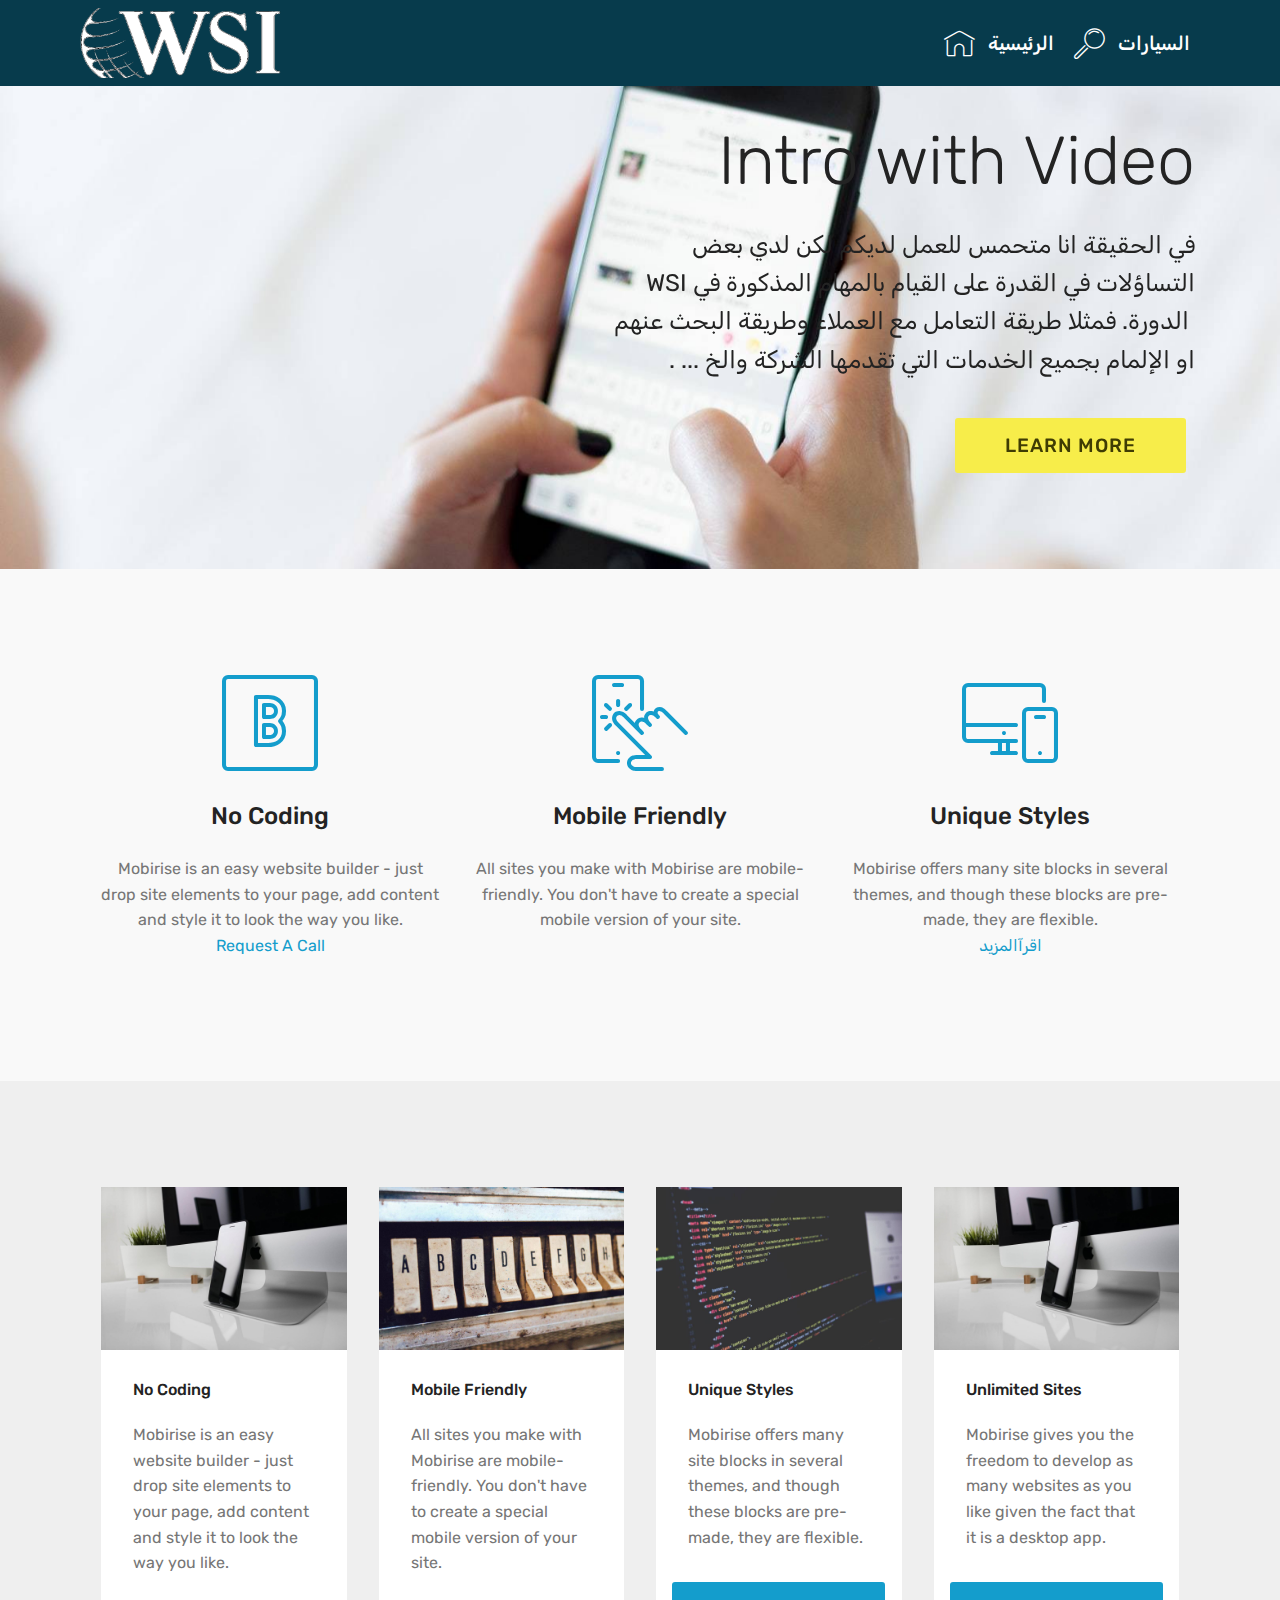
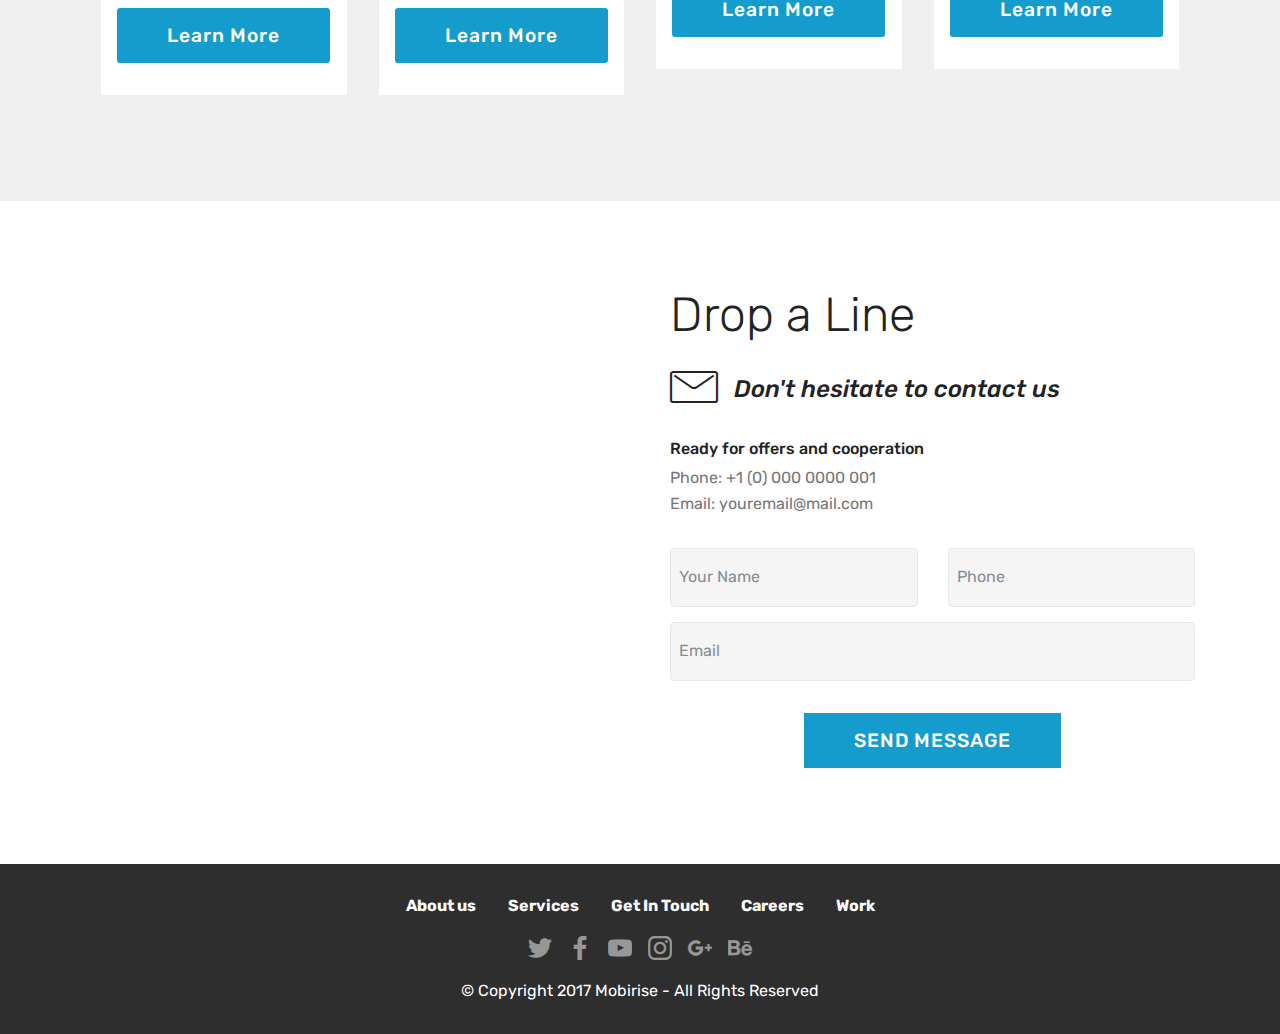
<file: index.html>
<!DOCTYPE html>
<html >
<head>
  <!-- Site made with Mobirise Website Builder v4.5.4, https://mobirise.com -->
  <meta charset="UTF-8">
  <meta http-equiv="X-UA-Compatible" content="IE=edge">
  <meta name="generator" content="Mobirise v4.5.4, mobirise.com">
  <meta name="viewport" content="width=device-width, initial-scale=1, minimum-scale=1">
  <link rel="shortcut icon" href="assets/images/wsi-awwss-logo-02-300px-1519x300.png" type="image/x-icon">
  <meta name="description" content="">
  <title>Home</title>
  <link rel="stylesheet" href="assets/web/assets/mobirise-icons/mobirise-icons.css">
  <link rel="stylesheet" href="assets/tether/tether.min.css">
  <link rel="stylesheet" href="assets/soundcloud-plugin/style.css">
  <link rel="stylesheet" href="assets/bootstrap/css/bootstrap.min.css">
  <link rel="stylesheet" href="assets/bootstrap/css/bootstrap-grid.min.css">
  <link rel="stylesheet" href="assets/bootstrap/css/bootstrap-reboot.min.css">
  <link rel="stylesheet" href="assets/dropdown/css/style.css">
  <link rel="stylesheet" href="assets/socicon/css/styles.css">
  <link rel="stylesheet" href="assets/theme/css/style.css">
  <link rel="stylesheet" href="assets/mobirise/css/mbr-additional.css" type="text/css">
  
  
  
</head>
<body>
<section class="menu cid-rngsX0tOw3" once="menu" id="menu1-0">

    

    <nav class="navbar navbar-expand beta-menu navbar-dropdown align-items-center navbar-fixed-top navbar-toggleable-sm">
        <button class="navbar-toggler navbar-toggler-right" type="button" data-toggle="collapse" data-target="#navbarSupportedContent" aria-controls="navbarSupportedContent" aria-expanded="false" aria-label="Toggle navigation">
            <div class="hamburger">
                <span></span>
                <span></span>
                <span></span>
                <span></span>
            </div>
        </button>
        <div class="menu-logo">
            <div class="navbar-brand">
                <span class="navbar-logo">
                    <a href="https://mobirise.com">
                         <img src="assets/images/wsi-awwss-logo-02-300px-1519x300.png" alt="Mobirise" title="" style="height: 4.4rem;">
                    </a>
                </span>
                
            </div>
        </div>
        <div class="collapse navbar-collapse" id="navbarSupportedContent">
            <ul class="navbar-nav nav-dropdown nav-right" data-app-modern-menu="true"><li class="nav-item">
                    <a class="nav-link link text-white display-4" href="index.html#header7-1">
                        <span class="mbri-home mbr-iconfont mbr-iconfont-btn"></span>الرئيسية</a>
                </li>
                <li class="nav-item">
                    <a class="nav-link link text-white display-4" href="page1.html#features3-9">
                        <span class="mbri-search mbr-iconfont mbr-iconfont-btn"></span>
                        السيارات</a>
                </li></ul>
            
        </div>
    </nav>
</section>

<section class="engine"><a href="https://mobirise.co/c">web site maker</a></section><section dir="rtl" class="header7 cid-rngtSRTAXj mbr-parallax-background" id="header7-1">

    

    

    <div class="container">
        <div class="media-container-row">

            <div class="media-content align-right">
                <h1 class="mbr-section-title mbr-white pb-3 mbr-fonts-style display-1">
                    Intro with Video
                </h1>
                <div class="mbr-section-text mbr-white pb-3">
                    <p class="mbr-text mbr-fonts-style display-5">في الحقيقة انا متحمس للعمل لديكم لكن لدي بعض التساؤلات في القدرة على القيام بالمهام المذكورة في WSI &nbsp;الدورة. فمثلا طريقة التعامل مع العملاء وطريقة البحث عنهم او الإلمام بجميع الخدمات التي تقدمها الشركة والخ ...  .&nbsp;<br></p>
                </div>
                <div class="mbr-section-btn"><a class="btn btn-md btn-success display-4" href="https://mobirise.com">LEARN MORE</a></div>
            </div>

            <div class="mbr-figure" style="width: 85%;"><iframe class="mbr-embedded-video" src="https://www.youtube.com/embed/szdbKz5CyhA?rel=0&amp;amp;showinfo=0&amp;autoplay=0&amp;loop=0" width="1280" height="720" frameborder="0" allowfullscreen></iframe></div>

        </div>
    </div>
</section>

<section class="features1 cid-rnlim1JgqH" id="features1-3">
    
    

    
    <div class="container">
        <div class="media-container-row">

            <div class="card p-3 col-12 col-md-6 col-lg-4">
                <div class="card-img pb-3">
                    <span class="mbri-bootstrap mbr-iconfont"></span>
                </div>
                <div class="card-box">
                    <h4 class="card-title py-3 mbr-fonts-style display-5">
                        No Coding
                    </h4>
                    <p class="mbr-text mbr-fonts-style display-7">
                        Mobirise is an easy website builder - just drop site elements to your page, add content and style it to look the way you like.<br><strong><a href="index.html#form4-k">Request A Call</a></strong>
                    </p>
                </div>
            </div>

            <div class="card p-3 col-12 col-md-6 col-lg-4">
                <div class="card-img pb-3">
                    <span class="mbri-touch mbr-iconfont"></span>
                </div>
                <div class="card-box">
                    <h4 class="card-title py-3 mbr-fonts-style display-5">
                        Mobile Friendly
                    </h4>
                    <p class="mbr-text mbr-fonts-style display-7">
                        All sites you make with Mobirise are mobile-friendly. You don't have to create a special mobile version of your site.
                    </p>
                </div>
            </div>

            <div class="card p-3 col-12 col-md-6 col-lg-4">
                <div class="card-img pb-3">
                    <span class="mbri-responsive mbr-iconfont"></span>
                </div>
                <div class="card-box">
                    <h4 class="card-title py-3 mbr-fonts-style display-5">
                        Unique Styles
                    </h4>
                    <p class="mbr-text mbr-fonts-style display-7">
                        Mobirise offers many site blocks in several themes, and though these blocks are pre-made, they are flexible.<br><a href="#bottom">اقرآالمزيد</a>
                    </p>
                </div>
            </div>

            

        </div>

    </div>

</section>

<section class="features3 cid-rnlidXGmLL" id="features3-2">

    

    
    <div class="container">
        <div class="media-container-row">
            <div class="card p-3 col-12 col-md-6 col-lg-3">
                <div class="card-wrapper">
                    <div class="card-img">
                        <img src="assets/images/01.jpg" alt="Mobirise">
                    </div>
                    <div class="card-box">
                        <h4 class="card-title mbr-fonts-style display-7">
                            No Coding
                        </h4>
                        <p class="mbr-text mbr-fonts-style display-7">
                            Mobirise is an easy website builder - just drop site elements to your page, add content and style it to look the way you like.
                        </p>
                    </div>
                    <div class="mbr-section-btn text-center"><a href="https://mobirise.com" class="btn btn-primary display-4">
                            Learn More
                        </a></div>
                </div>
            </div>

            <div class="card p-3 col-12 col-md-6 col-lg-3">
                <div class="card-wrapper">
                    <div class="card-img">
                        <img src="assets/images/02.jpg" alt="Mobirise">
                    </div>
                    <div class="card-box">
                        <h4 class="card-title mbr-fonts-style display-7">
                            Mobile Friendly
                        </h4>
                        <p class="mbr-text mbr-fonts-style display-7">
                            All sites you make with Mobirise are mobile-friendly. You don't have to create a special mobile version of your site.
                        </p>
                    </div>
                    <div class="mbr-section-btn text-center">
                        <a href="https://mobirise.com" class="btn btn-primary display-4">
                            Learn More
                        </a>
                    </div>
                </div>
            </div>

            <div class="card p-3 col-12 col-md-6 col-lg-3">
                <div class="card-wrapper">
                    <div class="card-img">
                        <img src="assets/images/03.jpg" alt="Mobirise">
                    </div>
                    <div class="card-box">
                        <h4 class="card-title mbr-fonts-style display-7">
                            Unique Styles
                        </h4>
                        <p class="mbr-text mbr-fonts-style display-7">
                            Mobirise offers many site blocks in several themes, and though these blocks are pre-made, they are flexible.
                        </p>
                    </div>
                    <div class="mbr-section-btn text-center"><a href="https://mobirise.com" class="btn btn-primary display-4">
                            Learn More
                        </a></div>
                </div>
            </div>

            <div class="card p-3 col-12 col-md-6 col-lg-3">
                <div class="card-wrapper">
                    <div class="card-img">
                        <img src="assets/images/01.jpg" alt="Mobirise">
                    </div>
                    <div class="card-box">
                        <h4 class="card-title mbr-fonts-style display-7">
                            Unlimited Sites
                        </h4>
                        <p class="mbr-text mbr-fonts-style display-7">
                           Mobirise gives you the freedom to develop as many websites as you like given the fact that it is a desktop app.
                        </p>
                    </div>
                    <div class="mbr-section-btn text-center">
                        <a href="https://mobirise.com" class="btn btn-primary display-4">
                            Learn More
                        </a>
                    </div>
                </div>
            </div>
        </div>
    </div>
</section>

<section class="mbr-section form4 cid-rnlombVvzl" id="form4-k">

    

    
    <div class="container">
        <div class="row">
            <div class="col-md-6">
                <div class="google-map"><iframe frameborder="0" style="border:0" src="https://www.google.com/maps/embed/v1/place?key=AIzaSyA0Dx_boXQiwvdz8sJHoYeZNVTdoWONYkU&amp;q=place_id:ChIJGb3XsdnawxURaOPOOTWhU-Q" allowfullscreen=""></iframe></div>
            </div>
            <div class="col-md-6">
                <h2 class="pb-3 align-left mbr-fonts-style display-2">
                    Drop a Line
                </h2>
                <div>
                    <div class="icon-block pb-3">
                        <span class="icon-block__icon">
                            <span class="mbri-letter mbr-iconfont"></span>
                        </span>
                        <h4 class="icon-block__title align-left mbr-fonts-style display-5">
                            Don't hesitate to contact us
                        </h4>
                    </div>
                    <div class="icon-contacts pb-3">
                        <h5 class="align-left mbr-fonts-style display-7">
                            Ready for offers and cooperation
                        </h5>
                        <p class="mbr-text align-left mbr-fonts-style display-7">
                            Phone: +1 (0) 000 0000 001 <br>
                            Email: youremail@mail.com
                        </p>
                    </div>
                </div>
                <div data-form-type="formoid">
                    <div data-form-alert="" hidden="">Thanks for filling out the form! 😘</div>
                    <form class="block mbr-form" action="https://mobirise.com/" method="post" data-form-title="Mobirise Form"><input type="hidden" data-form-email="true" value="20GS2anzq4iy738bKV55g98WwqW+jN4CZQvjzOenDHGJ0ZvDFlh+Iem84PqvT0z2miQ442Y28pdwI9iakXhFA7jI6FVIsbH77PDnxYHoo39J8tTcsLn/8VX7VKx1V/FS">
                        <div class="row">
                            <div class="col-md-6 multi-horizontal" data-for="name">
                                <input type="text" class="form-control input" name="name" data-form-field="Name" placeholder="Your Name" required="" id="name-form4-k">
                            </div>
                            <div class="col-md-6 multi-horizontal" data-for="phone">
                                <input type="text" class="form-control input" name="phone" data-form-field="Phone" placeholder="Phone" required="" id="phone-form4-k">
                            </div>
                            <div class="col-md-12" data-for="email">
                                <input type="text" class="form-control input" name="email" data-form-field="Email" placeholder="Email" required="" id="email-form4-k">
                            </div>
                            
                            <div class="input-group-btn col-md-12" style="margin-top: 10px;">
                                <button href="" type="submit" class="btn btn-primary btn-form display-4">SEND MESSAGE</button>
                            </div>
                        </div>
                    </form>
                </div>
            </div>
        </div>
    </div>
</section>

<section once="" class="cid-rnljAHwXgS" id="footer7-4">

    

    

    <div class="container">
        <div class="media-container-row align-center mbr-white">
            <div class="row row-links">
                <ul class="foot-menu">
                    
                    
                    
                    
                    
                <li class="foot-menu-item mbr-fonts-style display-7">
                        <a class="text-white mbr-bold" href="#" target="_blank">About us</a>
                    </li><li class="foot-menu-item mbr-fonts-style display-7">
                        <a class="text-white mbr-bold" href="#" target="_blank">Services</a>
                    </li><li class="foot-menu-item mbr-fonts-style display-7">
                        <a class="text-white mbr-bold" href="#" target="_blank">Get In Touch</a>
                    </li><li class="foot-menu-item mbr-fonts-style display-7">
                        <a class="text-white mbr-bold" href="#" target="_blank">Careers</a>
                    </li><li class="foot-menu-item mbr-fonts-style display-7">
                        <a class="text-white mbr-bold" href="#" target="_blank">Work</a>
                    </li></ul>
            </div>
            <div class="row social-row">
                <div class="social-list align-right pb-2">
                    
                    
                    
                    
                    
                    
                <div class="soc-item">
                        <a href="https://twitter.com/mobirise" target="_blank">
                            <span class="socicon-twitter socicon mbr-iconfont mbr-iconfont-social"></span>
                        </a>
                    </div><div class="soc-item">
                        <a href="https://www.facebook.com/pages/Mobirise/1616226671953247" target="_blank">
                            <span class="socicon-facebook socicon mbr-iconfont mbr-iconfont-social"></span>
                        </a>
                    </div><div class="soc-item">
                        <a href="https://www.youtube.com/c/mobirise" target="_blank">
                            <span class="socicon-youtube socicon mbr-iconfont mbr-iconfont-social"></span>
                        </a>
                    </div><div class="soc-item">
                        <a href="https://instagram.com/mobirise" target="_blank">
                            <span class="socicon-instagram socicon mbr-iconfont mbr-iconfont-social"></span>
                        </a>
                    </div><div class="soc-item">
                        <a href="https://plus.google.com/u/0/+Mobirise" target="_blank">
                            <span class="socicon-googleplus socicon mbr-iconfont mbr-iconfont-social"></span>
                        </a>
                    </div><div class="soc-item">
                        <a href="https://www.behance.net/Mobirise" target="_blank">
                            <span class="socicon-behance socicon mbr-iconfont mbr-iconfont-social"></span>
                        </a>
                    </div></div>
            </div>
            <div class="row row-copirayt">
                <p class="mbr-text mb-0 mbr-fonts-style mbr-white align-center display-7">
                    © Copyright 2017 Mobirise - All Rights Reserved
                </p>
            </div>
        </div>
    </div>
</section>


  <script src="assets/web/assets/jquery/jquery.min.js"></script>
  <script src="assets/popper/popper.min.js"></script>
  <script src="assets/tether/tether.min.js"></script>
  <script src="assets/bootstrap/js/bootstrap.min.js"></script>
  <script src="assets/smoothscroll/smooth-scroll.js"></script>
  <script src="assets/dropdown/js/script.min.js"></script>
  <script src="assets/touchswipe/jquery.touch-swipe.min.js"></script>
  <script src="assets/parallax/jarallax.min.js"></script>
  <script src="assets/theme/js/script.js"></script>
  <script src="assets/formoid/formoid.min.js"></script>
  
  
</body>
</html>
</file>
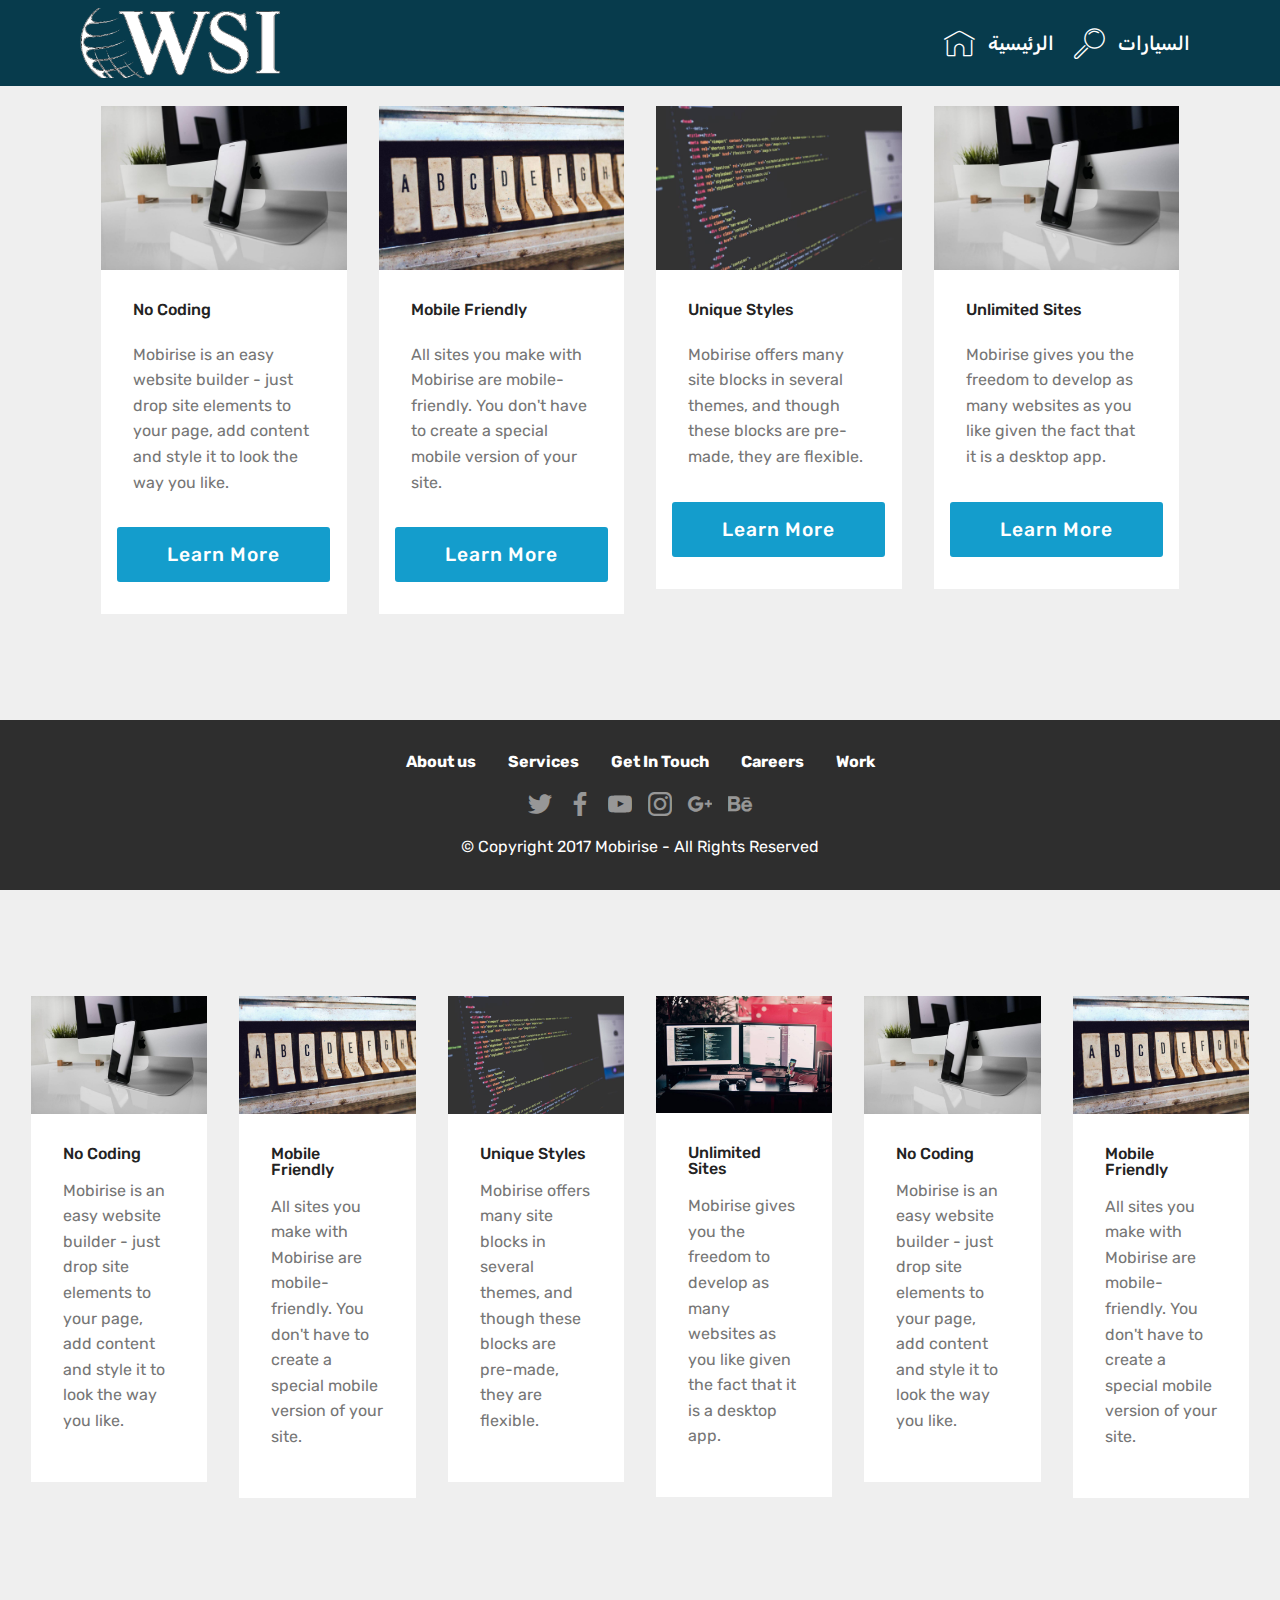
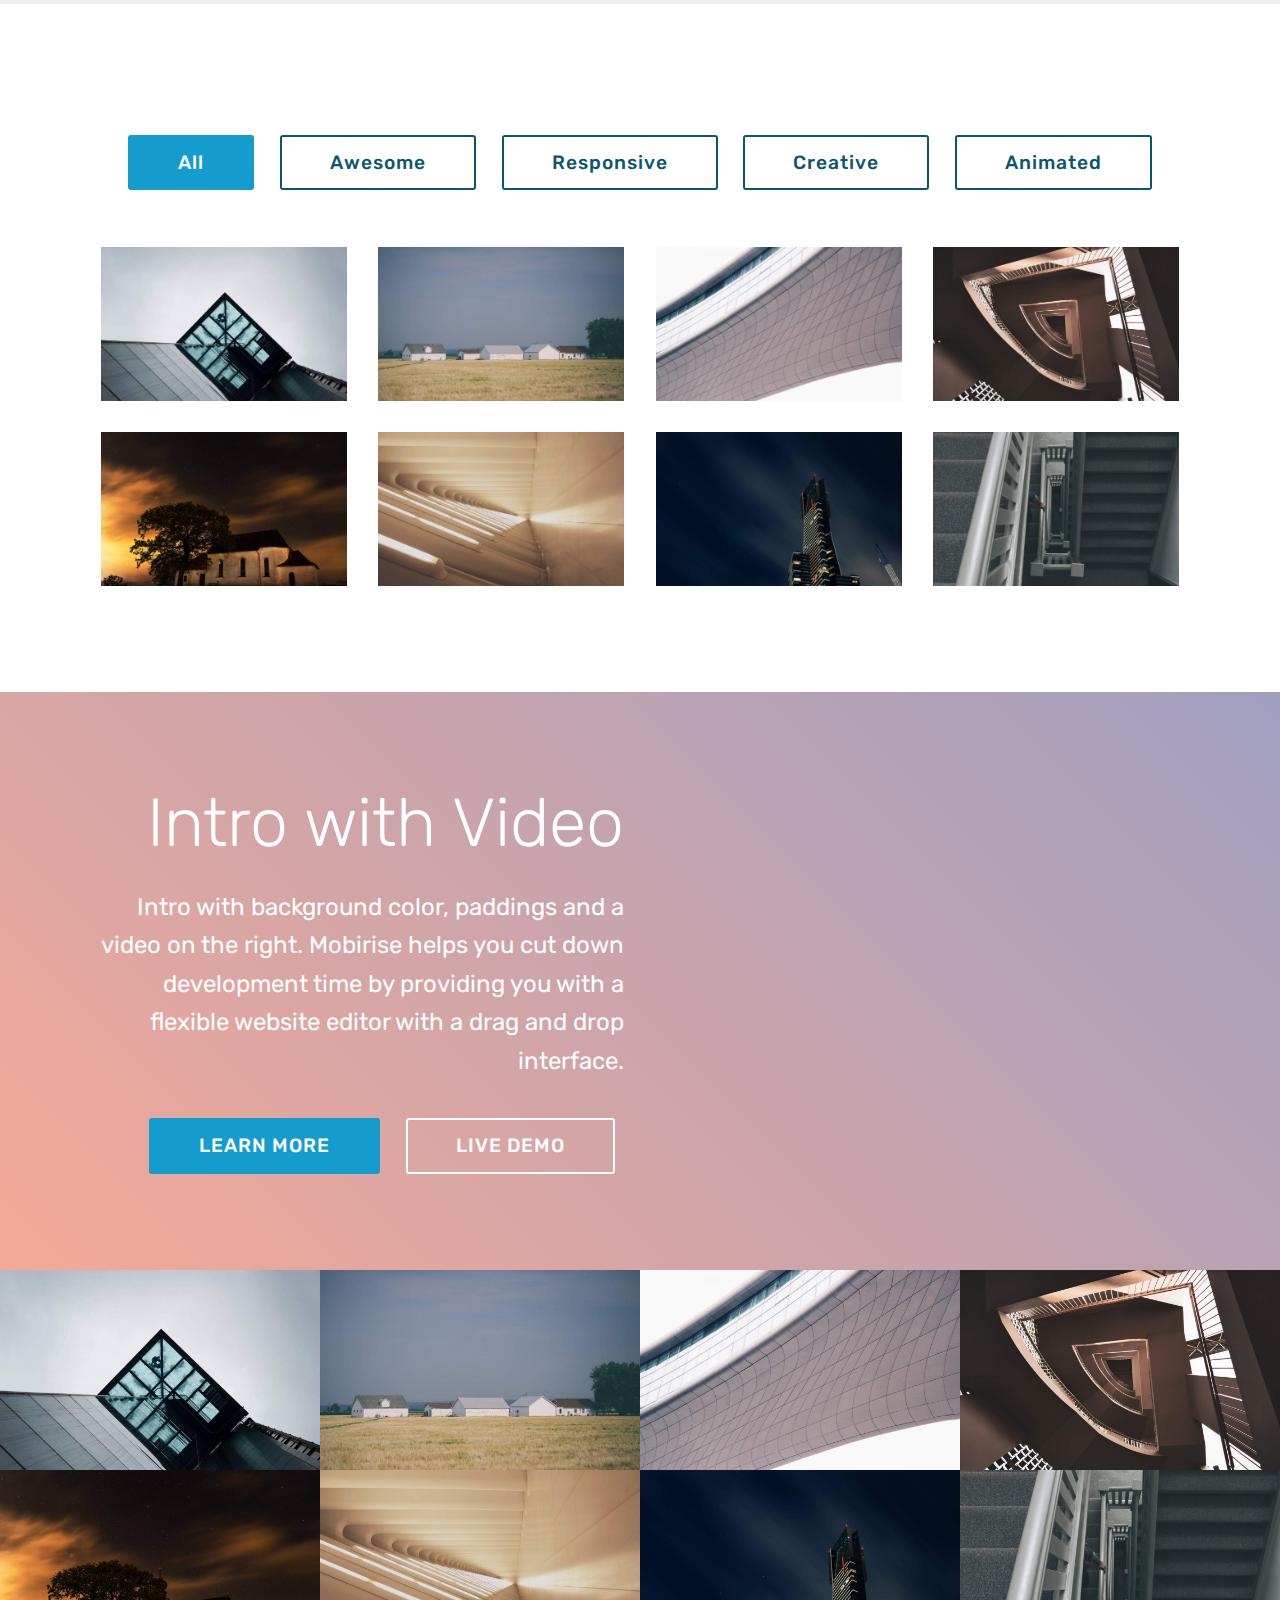
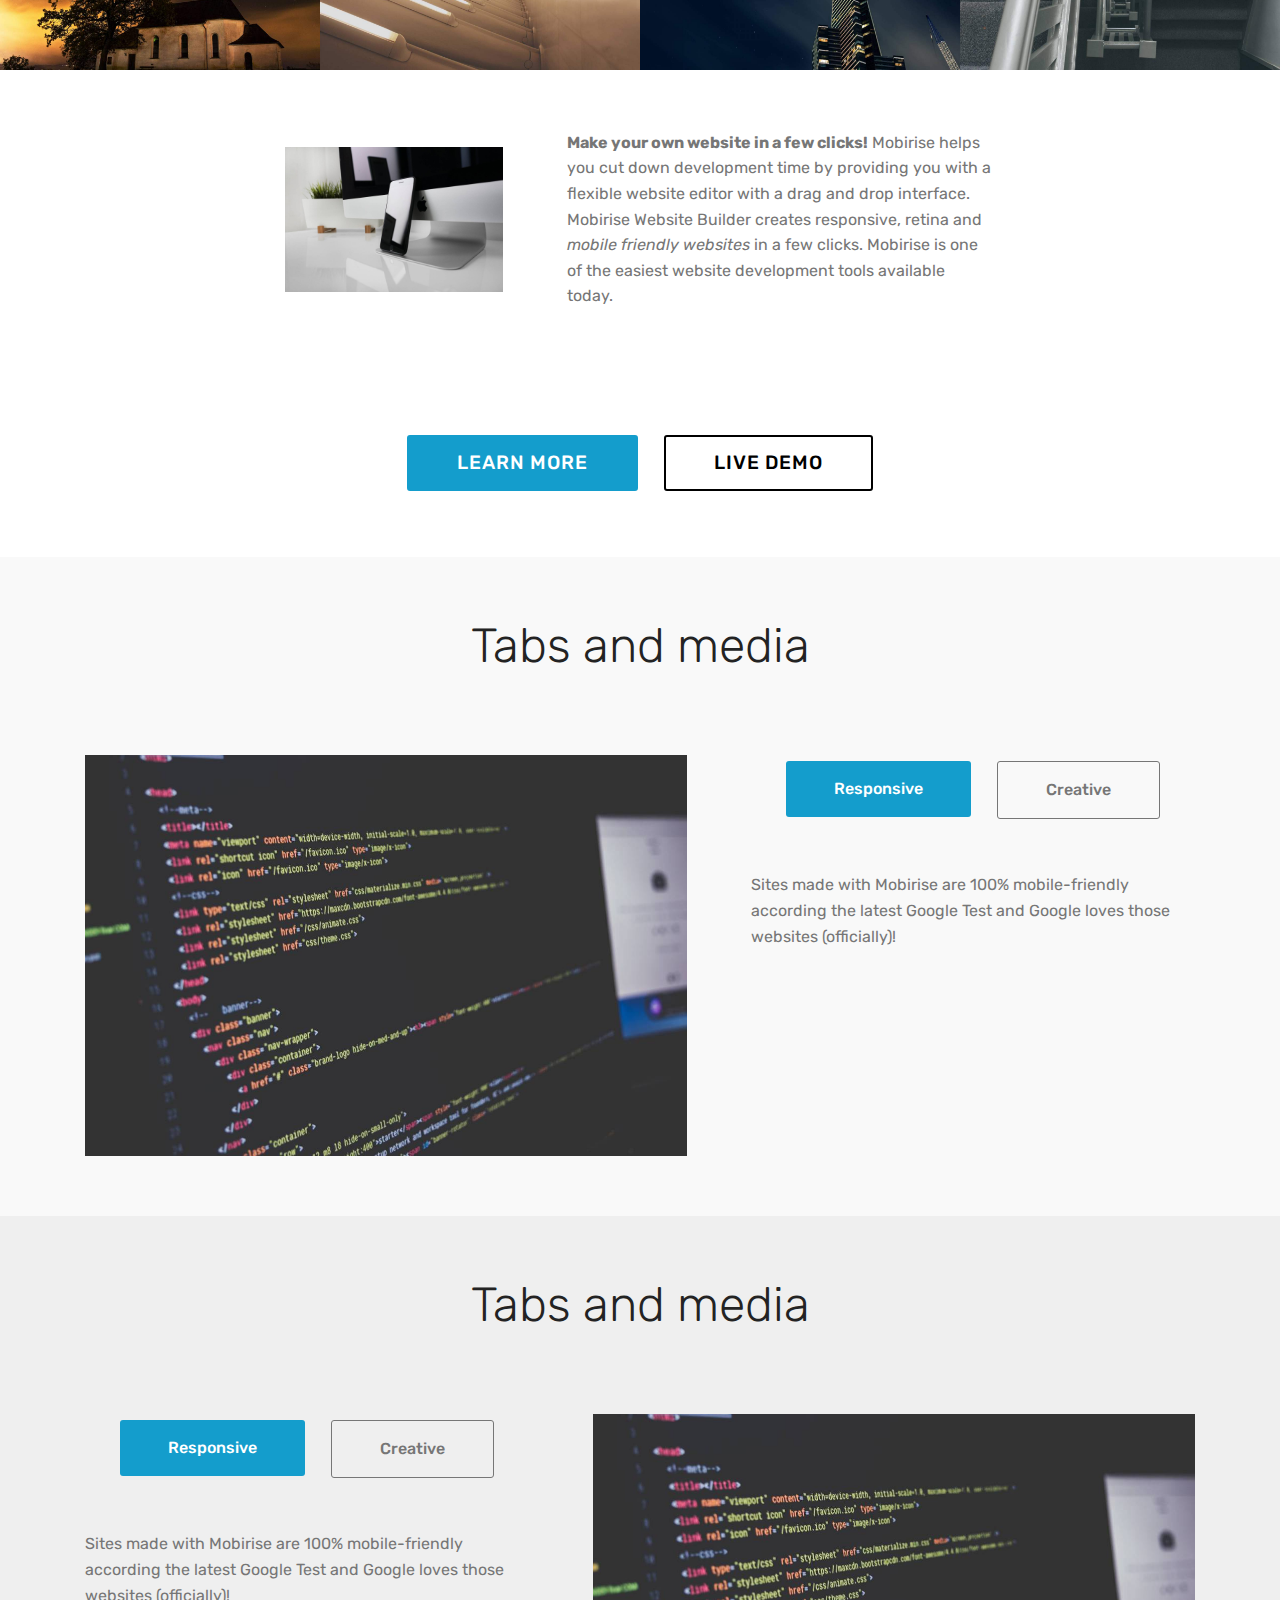
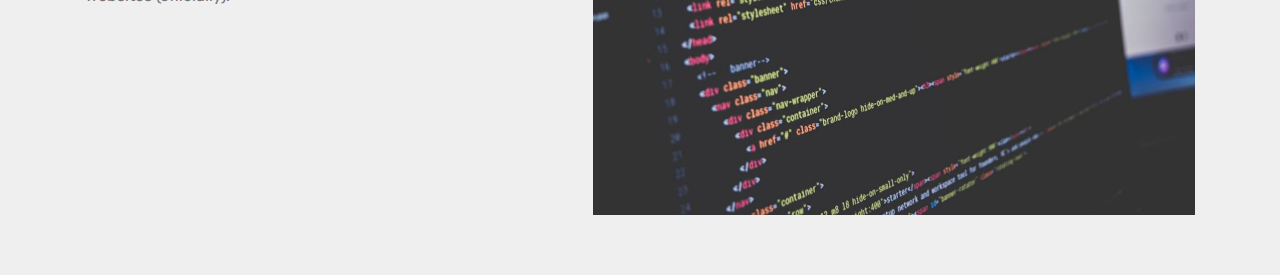
<file: page1.html>
<!DOCTYPE html>
<html >
<head>
  <!-- Site made with Mobirise Website Builder v4.5.4, https://mobirise.com -->
  <meta charset="UTF-8">
  <meta http-equiv="X-UA-Compatible" content="IE=edge">
  <meta name="generator" content="Mobirise v4.5.4, mobirise.com">
  <meta name="viewport" content="width=device-width, initial-scale=1, minimum-scale=1">
  <link rel="shortcut icon" href="assets/images/wsi-awwss-logo-02-300px-1519x300.png" type="image/x-icon">
  <meta name="description" content="">
  <title>السيارات</title>
  <link rel="stylesheet" href="assets/web/assets/mobirise-icons/mobirise-icons.css">
  <link rel="stylesheet" href="assets/tether/tether.min.css">
  <link rel="stylesheet" href="assets/soundcloud-plugin/style.css">
  <link rel="stylesheet" href="assets/bootstrap/css/bootstrap.min.css">
  <link rel="stylesheet" href="assets/bootstrap/css/bootstrap-grid.min.css">
  <link rel="stylesheet" href="assets/bootstrap/css/bootstrap-reboot.min.css">
  <link rel="stylesheet" href="assets/socicon/css/styles.css">
  <link rel="stylesheet" href="assets/dropdown/css/style.css">
  <link rel="stylesheet" href="assets/theme/css/style.css">
  <link rel="stylesheet" href="assets/gallery/style.css">
  <link rel="stylesheet" href="assets/mobirise/css/mbr-additional.css" type="text/css">
  
  
  
</head>
<body>
<section class="menu cid-rnlk7GdnRn" once="menu" id="menu1-6">

    

    <nav class="navbar navbar-expand beta-menu navbar-dropdown align-items-center navbar-fixed-top navbar-toggleable-sm">
        <button class="navbar-toggler navbar-toggler-right" type="button" data-toggle="collapse" data-target="#navbarSupportedContent" aria-controls="navbarSupportedContent" aria-expanded="false" aria-label="Toggle navigation">
            <div class="hamburger">
                <span></span>
                <span></span>
                <span></span>
                <span></span>
            </div>
        </button>
        <div class="menu-logo">
            <div class="navbar-brand">
                <span class="navbar-logo">
                    <a href="https://mobirise.com">
                         <img src="assets/images/wsi-awwss-logo-02-300px-1519x300.png" alt="Mobirise" title="" style="height: 4.4rem;">
                    </a>
                </span>
                
            </div>
        </div>
        <div class="collapse navbar-collapse" id="navbarSupportedContent">
            <ul class="navbar-nav nav-dropdown nav-right" data-app-modern-menu="true"><li class="nav-item">
                    <a class="nav-link link text-white display-4" href="index.html#header7-1">
                        <span class="mbri-home mbr-iconfont mbr-iconfont-btn"></span>الرئيسية</a>
                </li>
                <li class="nav-item">
                    <a class="nav-link link text-white display-4" href="page1.html#features3-9">
                        <span class="mbri-search mbr-iconfont mbr-iconfont-btn"></span>
                        السيارات</a>
                </li></ul>
            
        </div>
    </nav>
</section>

<section class="engine"><a href="https://mobirise.co/q">bootstrap carousel</a></section><section class="features3 cid-rnlk7IfRWf" id="features3-9">

    

    
    <div class="container">
        <div class="media-container-row">
            <div class="card p-3 col-12 col-md-6 col-lg-3">
                <div class="card-wrapper">
                    <div class="card-img">
                        <img src="assets/images/01.jpg" alt="Mobirise">
                    </div>
                    <div class="card-box">
                        <h4 class="card-title mbr-fonts-style display-7">
                            No Coding
                        </h4>
                        <p class="mbr-text mbr-fonts-style display-7">
                            Mobirise is an easy website builder - just drop site elements to your page, add content and style it to look the way you like.
                        </p>
                    </div>
                    <div class="mbr-section-btn text-center"><a href="https://mobirise.com" class="btn btn-primary display-4">
                            Learn More
                        </a></div>
                </div>
            </div>

            <div class="card p-3 col-12 col-md-6 col-lg-3">
                <div class="card-wrapper">
                    <div class="card-img">
                        <img src="assets/images/02.jpg" alt="Mobirise">
                    </div>
                    <div class="card-box">
                        <h4 class="card-title mbr-fonts-style display-7">
                            Mobile Friendly
                        </h4>
                        <p class="mbr-text mbr-fonts-style display-7">
                            All sites you make with Mobirise are mobile-friendly. You don't have to create a special mobile version of your site.
                        </p>
                    </div>
                    <div class="mbr-section-btn text-center">
                        <a href="https://mobirise.com" class="btn btn-primary display-4">
                            Learn More
                        </a>
                    </div>
                </div>
            </div>

            <div class="card p-3 col-12 col-md-6 col-lg-3">
                <div class="card-wrapper">
                    <div class="card-img">
                        <img src="assets/images/03.jpg" alt="Mobirise">
                    </div>
                    <div class="card-box">
                        <h4 class="card-title mbr-fonts-style display-7">
                            Unique Styles
                        </h4>
                        <p class="mbr-text mbr-fonts-style display-7">
                            Mobirise offers many site blocks in several themes, and though these blocks are pre-made, they are flexible.
                        </p>
                    </div>
                    <div class="mbr-section-btn text-center">
                        <a href="https://mobirise.com" class="btn btn-primary display-4">
                            Learn More
                        </a>
                    </div>
                </div>
            </div>

            <div class="card p-3 col-12 col-md-6 col-lg-3">
                <div class="card-wrapper">
                    <div class="card-img">
                        <img src="assets/images/01.jpg" alt="Mobirise">
                    </div>
                    <div class="card-box">
                        <h4 class="card-title mbr-fonts-style display-7">
                            Unlimited Sites
                        </h4>
                        <p class="mbr-text mbr-fonts-style display-7">
                           Mobirise gives you the freedom to develop as many websites as you like given the fact that it is a desktop app.
                        </p>
                    </div>
                    <div class="mbr-section-btn text-center">
                        <a href="https://mobirise.com" class="btn btn-primary display-4">
                            Learn More
                        </a>
                    </div>
                </div>
            </div>
        </div>
    </div>
</section>

<section once="" class="cid-rnlk7IYXys" id="footer7-a">

    

    

    <div class="container">
        <div class="media-container-row align-center mbr-white">
            <div class="row row-links">
                <ul class="foot-menu">
                    
                    
                    
                    
                    
                <li class="foot-menu-item mbr-fonts-style display-7">
                        <a class="text-white mbr-bold" href="#" target="_blank">About us</a>
                    </li><li class="foot-menu-item mbr-fonts-style display-7">
                        <a class="text-white mbr-bold" href="#" target="_blank">Services</a>
                    </li><li class="foot-menu-item mbr-fonts-style display-7">
                        <a class="text-white mbr-bold" href="#" target="_blank">Get In Touch</a>
                    </li><li class="foot-menu-item mbr-fonts-style display-7">
                        <a class="text-white mbr-bold" href="#" target="_blank">Careers</a>
                    </li><li class="foot-menu-item mbr-fonts-style display-7">
                        <a class="text-white mbr-bold" href="#" target="_blank">Work</a>
                    </li></ul>
            </div>
            <div class="row social-row">
                <div class="social-list align-right pb-2">
                    
                    
                    
                    
                    
                    
                <div class="soc-item">
                        <a href="https://twitter.com/mobirise" target="_blank">
                            <span class="socicon-twitter socicon mbr-iconfont mbr-iconfont-social"></span>
                        </a>
                    </div><div class="soc-item">
                        <a href="https://www.facebook.com/pages/Mobirise/1616226671953247" target="_blank">
                            <span class="socicon-facebook socicon mbr-iconfont mbr-iconfont-social"></span>
                        </a>
                    </div><div class="soc-item">
                        <a href="https://www.youtube.com/c/mobirise" target="_blank">
                            <span class="socicon-youtube socicon mbr-iconfont mbr-iconfont-social"></span>
                        </a>
                    </div><div class="soc-item">
                        <a href="https://instagram.com/mobirise" target="_blank">
                            <span class="socicon-instagram socicon mbr-iconfont mbr-iconfont-social"></span>
                        </a>
                    </div><div class="soc-item">
                        <a href="https://plus.google.com/u/0/+Mobirise" target="_blank">
                            <span class="socicon-googleplus socicon mbr-iconfont mbr-iconfont-social"></span>
                        </a>
                    </div><div class="soc-item">
                        <a href="https://www.behance.net/Mobirise" target="_blank">
                            <span class="socicon-behance socicon mbr-iconfont mbr-iconfont-social"></span>
                        </a>
                    </div></div>
            </div>
            <div class="row row-copirayt">
                <p class="mbr-text mb-0 mbr-fonts-style mbr-white align-center display-7">
                    © Copyright 2017 Mobirise - All Rights Reserved
                </p>
            </div>
        </div>
    </div>
</section>

<section class="features17 cid-rnlkjQ1TFi" id="features17-b">
    
    

    
    <div class="container-fluid">
        <div class="media-container-row">
            <div class="card p-3 col-12 col-md-6 col-lg-2">
                <div class="card-wrapper">
                    <div class="card-img">
                        <img src="assets/images/01.jpg" alt="Mobirise">
                    </div>
                    <div class="card-box">
                        <h4 class="card-title pb-3 mbr-fonts-style display-7">
                            No Coding
                        </h4>
                        <p class="mbr-text mbr-fonts-style display-7">
                            Mobirise is an easy website builder - just drop site elements to your page, add content and style it to look the way you like.
                        </p>
                    </div>
                </div>
            </div>

            <div class="card p-3 col-12 col-md-6 col-lg-2">
                <div class="card-wrapper">
                    <div class="card-img">
                        <img src="assets/images/02.jpg" alt="Mobirise">
                    </div>
                    <div class="card-box">
                        <h4 class="card-title pb-3 mbr-fonts-style display-7">
                            Mobile Friendly
                        </h4>
                        <p class="mbr-text mbr-fonts-style display-7">
                            All sites you make with Mobirise are mobile-friendly. You don't have to create a special mobile version of your site.
                        </p>
                    </div>
                </div>
            </div>

            <div class="card p-3 col-12 col-md-6 col-lg-2">
                <div class="card-wrapper">
                    <div class="card-img">
                        <img src="assets/images/03.jpg" alt="Mobirise">
                    </div>
                    <div class="card-box">
                        <h4 class="card-title pb-3 mbr-fonts-style display-7">
                            Unique Styles
                        </h4>
                        <p class="mbr-text mbr-fonts-style display-7">
                            Mobirise offers many site blocks in several themes, and though these blocks are pre-made, they are flexible.
                        </p>
                    </div>
                </div>
            </div>

            <div class="card p-3 col-12 col-md-6 col-lg-2">
                <div class="card-wrapper">
                    <div class="card-img">
                        <img src="assets/images/04.jpg" alt="Mobirise">
                    </div>
                    <div class="card-box">
                        <h4 class="card-title pb-3 mbr-fonts-style display-7">
                            Unlimited Sites
                        </h4>
                        <p class="mbr-text mbr-fonts-style display-7">
                           Mobirise gives you the freedom to develop as many websites as you like given the fact that it is a desktop app.
                        </p>
                    </div>
                </div>
            </div>
            <div class="card p-3 col-12 col-md-6 col-lg-2">
                <div class="card-wrapper">
                    <div class="card-img">
                        <img src="assets/images/01.jpg" alt="Mobirise">
                    </div>
                    <div class="card-box">
                        <h4 class="card-title pb-3 mbr-fonts-style display-7">
                            No Coding
                        </h4>
                        <p class="mbr-text mbr-fonts-style display-7">
                            Mobirise is an easy website builder - just drop site elements to your page, add content and style it to look the way you like.
                        </p>
                    </div>
                </div>
            </div>
            <div class="card p-3 col-12 col-md-6 col-lg-2">
                <div class="card-wrapper">
                    <div class="card-img">
                        <img src="assets/images/02.jpg" alt="Mobirise">
                    </div>
                    <div class="card-box">
                        <h4 class="card-title pb-3 mbr-fonts-style display-7">
                            Mobile Friendly
                        </h4>
                        <p class="mbr-text mbr-fonts-style display-7">
                            All sites you make with Mobirise are mobile-friendly. You don't have to create a special mobile version of your site.
                        </p>
                    </div>
                </div>
            </div>
        </div>
    </div>
</section>

<section class="mbr-gallery mbr-slider-carousel cid-rnlkkTDvZG" id="gallery2-c">

    

    <div class="container">
        <div><!-- Filter --><div class="mbr-gallery-filter container gallery-filter-active"><ul buttons="0"><li class="mbr-gallery-filter-all"><a class="btn btn-md btn-primary-outline active display-4" href="">All</a></li></ul></div><!-- Gallery --><div class="mbr-gallery-row"><div class="mbr-gallery-layout-default"><div><div><div class="mbr-gallery-item mbr-gallery-item--p2" data-video-url="false" data-tags="Awesome"><div href="#lb-gallery2-c" data-slide-to="0" data-toggle="modal"><img src="assets/images/gallery00.jpg" alt=""><span class="icon-focus"></span></div></div><div class="mbr-gallery-item mbr-gallery-item--p2" data-video-url="false" data-tags="Responsive"><div href="#lb-gallery2-c" data-slide-to="1" data-toggle="modal"><img src="assets/images/gallery01.jpg" alt=""><span class="icon-focus"></span></div></div><div class="mbr-gallery-item mbr-gallery-item--p2" data-video-url="false" data-tags="Creative"><div href="#lb-gallery2-c" data-slide-to="2" data-toggle="modal"><img src="assets/images/gallery02.jpg" alt=""><span class="icon-focus"></span></div></div><div class="mbr-gallery-item mbr-gallery-item--p2" data-video-url="false" data-tags="Animated"><div href="#lb-gallery2-c" data-slide-to="3" data-toggle="modal"><img src="assets/images/gallery03.jpg" alt=""><span class="icon-focus"></span></div></div><div class="mbr-gallery-item mbr-gallery-item--p2" data-video-url="false" data-tags="Awesome"><div href="#lb-gallery2-c" data-slide-to="4" data-toggle="modal"><img src="assets/images/gallery04.jpg" alt=""><span class="icon-focus"></span></div></div><div class="mbr-gallery-item mbr-gallery-item--p2" data-video-url="false" data-tags="Awesome"><div href="#lb-gallery2-c" data-slide-to="5" data-toggle="modal"><img src="assets/images/gallery05.jpg" alt=""><span class="icon-focus"></span></div></div><div class="mbr-gallery-item mbr-gallery-item--p2" data-video-url="false" data-tags="Responsive"><div href="#lb-gallery2-c" data-slide-to="6" data-toggle="modal"><img src="assets/images/gallery06.jpg" alt=""><span class="icon-focus"></span></div></div><div class="mbr-gallery-item mbr-gallery-item--p2" data-video-url="false" data-tags="Animated"><div href="#lb-gallery2-c" data-slide-to="7" data-toggle="modal"><img src="assets/images/gallery07.jpg" alt=""><span class="icon-focus"></span></div></div></div></div><div class="clearfix"></div></div></div><!-- Lightbox --><div data-app-prevent-settings="" class="mbr-slider modal fade carousel slide" tabindex="-1" data-keyboard="true" data-interval="false" id="lb-gallery2-c"><div class="modal-dialog"><div class="modal-content"><div class="modal-body"><div class="carousel-inner"><div class="carousel-item active"><img src="assets/images/gallery00.jpg" alt=""></div><div class="carousel-item"><img src="assets/images/gallery01.jpg" alt=""></div><div class="carousel-item"><img src="assets/images/gallery02.jpg" alt=""></div><div class="carousel-item"><img src="assets/images/gallery03.jpg" alt=""></div><div class="carousel-item"><img src="assets/images/gallery04.jpg" alt=""></div><div class="carousel-item"><img src="assets/images/gallery05.jpg" alt=""></div><div class="carousel-item"><img src="assets/images/gallery06.jpg" alt=""></div><div class="carousel-item"><img src="assets/images/gallery07.jpg" alt=""></div></div><a class="carousel-control carousel-control-prev" role="button" data-slide="prev" href="#lb-gallery2-c"><span class="mbri-left mbr-iconfont" aria-hidden="true"></span><span class="sr-only">Previous</span></a><a class="carousel-control carousel-control-next" role="button" data-slide="next" href="#lb-gallery2-c"><span class="mbri-right mbr-iconfont" aria-hidden="true"></span><span class="sr-only">Next</span></a><a class="close" href="#" role="button" data-dismiss="modal"><span class="sr-only">Close</span></a></div></div></div></div></div>
    </div>

</section>

<section class="header7 cid-rnlkxQWyKO" id="header7-e">

    

    

    <div class="container">
        <div class="media-container-row">

            <div class="media-content align-right">
                <h1 class="mbr-section-title mbr-white pb-3 mbr-fonts-style display-1">
                    Intro with Video
                </h1>
                <div class="mbr-section-text mbr-white pb-3">
                    <p class="mbr-text mbr-fonts-style display-5">
                        Intro with background color, paddings and a video on the right. Mobirise helps you cut down development time by providing you with a flexible website editor with a drag and drop interface.
                    </p>
                </div>
                <div class="mbr-section-btn">
                        <a class="btn btn-md btn-primary display-4" href="https://mobirise.com">LEARN MORE</a>
                        <a class="btn btn-md btn-white-outline display-4" href="https://mobirise.com">LIVE DEMO</a>
                </div>
            </div>

            <div class="mbr-figure" style="width: 100%;"><iframe class="mbr-embedded-video" src="https://www.youtube.com/embed/uNCr7NdOJgw?rel=0&amp;amp;showinfo=0&amp;autoplay=0&amp;loop=0" width="1280" height="720" frameborder="0" allowfullscreen></iframe></div>

        </div>
    </div>
</section>

<section class="mbr-gallery mbr-slider-carousel cid-rnlkrLW932" id="gallery3-d">

    

    <div>
        <div><!-- Filter --><!-- Gallery --><div class="mbr-gallery-row"><div class="mbr-gallery-layout-default"><div><div><div class="mbr-gallery-item mbr-gallery-item--pNaN" data-video-url="false" data-tags="Awesome"><div href="#lb-gallery3-d" data-slide-to="0" data-toggle="modal"><img src="assets/images/gallery00.jpg" alt=""><span class="icon-focus"></span></div></div><div class="mbr-gallery-item mbr-gallery-item--pNaN" data-video-url="false" data-tags="Responsive"><div href="#lb-gallery3-d" data-slide-to="1" data-toggle="modal"><img src="assets/images/gallery01.jpg" alt=""><span class="icon-focus"></span></div></div><div class="mbr-gallery-item mbr-gallery-item--pNaN" data-video-url="false" data-tags="Creative"><div href="#lb-gallery3-d" data-slide-to="2" data-toggle="modal"><img src="assets/images/gallery02.jpg" alt=""><span class="icon-focus"></span></div></div><div class="mbr-gallery-item mbr-gallery-item--pNaN" data-video-url="false" data-tags="Animated"><div href="#lb-gallery3-d" data-slide-to="3" data-toggle="modal"><img src="assets/images/gallery03.jpg" alt=""><span class="icon-focus"></span></div></div><div class="mbr-gallery-item mbr-gallery-item--pNaN" data-video-url="false" data-tags="Awesome"><div href="#lb-gallery3-d" data-slide-to="4" data-toggle="modal"><img src="assets/images/gallery04.jpg" alt=""><span class="icon-focus"></span></div></div><div class="mbr-gallery-item mbr-gallery-item--pNaN" data-video-url="false" data-tags="Awesome"><div href="#lb-gallery3-d" data-slide-to="5" data-toggle="modal"><img src="assets/images/gallery05.jpg" alt=""><span class="icon-focus"></span></div></div><div class="mbr-gallery-item mbr-gallery-item--pNaN" data-video-url="false" data-tags="Responsive"><div href="#lb-gallery3-d" data-slide-to="6" data-toggle="modal"><img src="assets/images/gallery06.jpg" alt=""><span class="icon-focus"></span></div></div><div class="mbr-gallery-item mbr-gallery-item--pNaN" data-video-url="false" data-tags="Animated"><div href="#lb-gallery3-d" data-slide-to="7" data-toggle="modal"><img src="assets/images/gallery07.jpg" alt=""><span class="icon-focus"></span></div></div></div></div><div class="clearfix"></div></div></div><!-- Lightbox --><div data-app-prevent-settings="" class="mbr-slider modal fade carousel slide" tabindex="-1" data-keyboard="true" data-interval="false" id="lb-gallery3-d"><div class="modal-dialog"><div class="modal-content"><div class="modal-body"><div class="carousel-inner"><div class="carousel-item active"><img src="assets/images/gallery00.jpg" alt=""></div><div class="carousel-item"><img src="assets/images/gallery01.jpg" alt=""></div><div class="carousel-item"><img src="assets/images/gallery02.jpg" alt=""></div><div class="carousel-item"><img src="assets/images/gallery03.jpg" alt=""></div><div class="carousel-item"><img src="assets/images/gallery04.jpg" alt=""></div><div class="carousel-item"><img src="assets/images/gallery05.jpg" alt=""></div><div class="carousel-item"><img src="assets/images/gallery06.jpg" alt=""></div><div class="carousel-item"><img src="assets/images/gallery07.jpg" alt=""></div></div><a class="carousel-control carousel-control-prev" role="button" data-slide="prev" href="#lb-gallery3-d"><span class="mbri-left mbr-iconfont" aria-hidden="true"></span><span class="sr-only">Previous</span></a><a class="carousel-control carousel-control-next" role="button" data-slide="next" href="#lb-gallery3-d"><span class="mbri-right mbr-iconfont" aria-hidden="true"></span><span class="sr-only">Next</span></a><a class="close" href="#" role="button" data-dismiss="modal"><span class="sr-only">Close</span></a></div></div></div></div></div>
    </div>

</section>

<section class="mbr-section content6 cid-rnlkH8AUek" id="content6-f">
    
     
    
    <div class="container">
        <div class="media-container-row">
            <div class="col-12 col-md-8">
                <div class="media-container-row">
                    <div class="mbr-figure" style="width: 60%;">
                      <img src="assets/images/01.jpg" alt="Mobirise">  
                    </div>
                    <div class="media-content">
                        <div class="mbr-section-text">
                            <p class="mbr-text mb-0 mbr-fonts-style display-7">
                               <strong>Make your own website in a few clicks!</strong> Mobirise helps you cut down development time by providing you with a flexible website editor with a drag and drop interface. Mobirise Website Builder creates responsive, retina and <em>mobile friendly websites</em> in a few clicks. Mobirise is one of the easiest website development tools available today.
                            </p>
                        </div>
                    </div>
                </div>
            </div>
        </div>
    </div>
</section>

<section class="mbr-section content8 cid-rnlkIeji2z" id="content8-g">

    

    <div class="container">
        <div class="media-container-row title">
            <div class="col-12 col-md-8">
                <div class="mbr-section-btn align-center">
                    <a class="btn btn-primary display-4" href="https://mobirise.com">LEARN MORE</a>
                    <a class="btn btn-black-outline display-4" href="https://mobirise.com">LIVE DEMO</a>
                </div>
            </div>
        </div>
    </div>
</section>

<section class="tabs4 cid-rnlkNPkLbK" id="tabs4-h">

    

    

    <div class="container">
        <h2 class="mbr-section-title align-center pb-3 mbr-fonts-style display-2">
            Tabs and media
        </h2>
        

        <div class="media-container-row mt-5 pt-3">
            <div class="mbr-figure" style="width: 60%;">
                <img src="assets/images/03.jpg" alt="Mobirise">
            </div>
            <div class="tabs-container">
                <ul class="nav nav-tabs" role="tablist">
                    <li class="nav-item">
                        <a class="nav-link active mbr-fonts-style display-7" role="tab" data-toggle="tab" href="#tab1">
                            Responsive
                        </a>
                    </li>
                    <li class="nav-item">
                        <a class="nav-link mbr-fonts-style display-7" role="tab" data-toggle="tab" href="#tab2">
                            Creative
                        </a>
                    </li>
                    
                    
                    
                    
                </ul>
                <div class="tab-content">
                    <div id="tab1" class="tab-pane in active" role="tabpanel">
                        <div class="row">
                            <div class="col-md-12">
                                <p class="mbr-text py-5 mbr-fonts-style display-7">
                                    Sites made with Mobirise are 100% mobile-friendly according the latest Google Test and Google loves those websites (officially)!
                                </p>
                            </div>
                        </div>
                    </div>
                    <div id="tab2" class="tab-pane" role="tabpanel">
                        <div class="row">
                            <div class="col-md-12">
                                <p class="mbr-text py-5 mbr-fonts-style display-7">
                                    Mobirise themes are based on Bootstrap 3 and Bootstrap 4 - most powerful mobile first framework. Now, even if you're not code-savvy, you can be a part of an exciting growing bootstrap community.</p>
                            </div>
                        </div>
                    </div>
                    <div id="tab3" class="tab-pane" role="tabpanel">
                        <div class="row">
                            <div class="col-md-12">
                                <p class="mbr-text py-5 mbr-fonts-style display-7">
                                    Choose from the large selection of latest pre-made blocks - full-screen intro, bootstrap carousel, content slider, responsive image gallery with lightbox, parallax scrolling, video backgrounds, hamburger menu, sticky header and more.
                                </p>
                            </div>
                        </div>
                    </div>
                    <div id="tab4" class="tab-pane" role="tabpanel">
                        <div class="row">
                            <div class="col-md-12">
                                <p class="mbr-text py-5 mbr-fonts-style display-7">
                                    Sites made with Mobirise are 100% mobile-friendly according the latest Google Test and Google loves those websites (officially)!
                                </p>
                            </div>
                        </div>
                    </div>
                    <div id="tab5" class="tab-pane" role="tabpanel">
                        <div class="row">
                            <div class="col-md-12">
                                <p class="mbr-text py-5 mbr-fonts-style display-7">
                                    Mobirise themes are based on Bootstrap 3 and Bootstrap 4 - most powerful mobile first framework. Now, even if you're not code-savvy, you can be a part of an exciting growing bootstrap community.
                                </p>
                            </div>
                        </div>
                    </div>
                    <div id="tab6" class="tab-pane" role="tabpanel">
                        <div class="row">
                            <div class="col-md-12">
                                <p class="mbr-text py-5 mbr-fonts-style display-7">
                                    Choose from the large selection of latest pre-made blocks - full-screen intro, bootstrap carousel, content slider, responsive image gallery with lightbox, parallax scrolling, video backgrounds, hamburger menu, sticky header and more.
                                </p>
                            </div>
                        </div>
                    </div>
                </div>
            </div>
        </div>
    </div>
</section>

<section class="tabs4 cid-rnlkTxPiH2" id="tabs4-i">

    

    

    <div class="container">
        <h2 class="mbr-section-title align-center pb-3 mbr-fonts-style display-2">
            Tabs and media
        </h2>
        

        <div class="media-container-row mt-5 pt-3">
            <div class="mbr-figure" style="width: 60%;">
                <img src="assets/images/03.jpg" alt="Mobirise">
            </div>
            <div class="tabs-container">
                <ul class="nav nav-tabs" role="tablist">
                    <li class="nav-item">
                        <a class="nav-link active mbr-fonts-style display-7" role="tab" data-toggle="tab" href="#tab1">
                            Responsive
                        </a>
                    </li>
                    <li class="nav-item">
                        <a class="nav-link mbr-fonts-style display-7" role="tab" data-toggle="tab" href="#tab2">
                            Creative
                        </a>
                    </li>
                    
                    
                    
                    
                </ul>
                <div class="tab-content">
                    <div id="tab1" class="tab-pane in active" role="tabpanel">
                        <div class="row">
                            <div class="col-md-12">
                                <p class="mbr-text py-5 mbr-fonts-style display-7">
                                    Sites made with Mobirise are 100% mobile-friendly according the latest Google Test and Google loves those websites (officially)!
                                </p>
                            </div>
                        </div>
                    </div>
                    <div id="tab2" class="tab-pane" role="tabpanel">
                        <div class="row">
                            <div class="col-md-12">
                                <p class="mbr-text py-5 mbr-fonts-style display-7">
                                    Mobirise themes are based on Bootstrap 3 and Bootstrap 4 - most powerful mobile first framework. Now, even if you're not code-savvy, you can be a part of an exciting growing bootstrap community.</p>
                            </div>
                        </div>
                    </div>
                    <div id="tab3" class="tab-pane" role="tabpanel">
                        <div class="row">
                            <div class="col-md-12">
                                <p class="mbr-text py-5 mbr-fonts-style display-7">
                                    Choose from the large selection of latest pre-made blocks - full-screen intro, bootstrap carousel, content slider, responsive image gallery with lightbox, parallax scrolling, video backgrounds, hamburger menu, sticky header and more.
                                </p>
                            </div>
                        </div>
                    </div>
                    <div id="tab4" class="tab-pane" role="tabpanel">
                        <div class="row">
                            <div class="col-md-12">
                                <p class="mbr-text py-5 mbr-fonts-style display-7">
                                    Sites made with Mobirise are 100% mobile-friendly according the latest Google Test and Google loves those websites (officially)!
                                </p>
                            </div>
                        </div>
                    </div>
                    <div id="tab5" class="tab-pane" role="tabpanel">
                        <div class="row">
                            <div class="col-md-12">
                                <p class="mbr-text py-5 mbr-fonts-style display-7">
                                    Mobirise themes are based on Bootstrap 3 and Bootstrap 4 - most powerful mobile first framework. Now, even if you're not code-savvy, you can be a part of an exciting growing bootstrap community.
                                </p>
                            </div>
                        </div>
                    </div>
                    <div id="tab6" class="tab-pane" role="tabpanel">
                        <div class="row">
                            <div class="col-md-12">
                                <p class="mbr-text py-5 mbr-fonts-style display-7">
                                    Choose from the large selection of latest pre-made blocks - full-screen intro, bootstrap carousel, content slider, responsive image gallery with lightbox, parallax scrolling, video backgrounds, hamburger menu, sticky header and more.
                                </p>
                            </div>
                        </div>
                    </div>
                </div>
            </div>
        </div>
    </div>
</section>


  <script src="assets/web/assets/jquery/jquery.min.js"></script>
  <script src="assets/popper/popper.min.js"></script>
  <script src="assets/tether/tether.min.js"></script>
  <script src="assets/bootstrap/js/bootstrap.min.js"></script>
  <script src="assets/dropdown/js/script.min.js"></script>
  <script src="assets/smoothscroll/smooth-scroll.js"></script>
  <script src="assets/masonry/masonry.pkgd.min.js"></script>
  <script src="assets/imagesloaded/imagesloaded.pkgd.min.js"></script>
  <script src="assets/bootstrapcarouselswipe/bootstrap-carousel-swipe.js"></script>
  <script src="assets/mbr-tabs/mbr-tabs.js"></script>
  <script src="assets/vimeoplayer/jquery.mb.vimeo_player.js"></script>
  <script src="assets/touchswipe/jquery.touch-swipe.min.js"></script>
  <script src="assets/theme/js/script.js"></script>
  <script src="assets/slidervideo/script.js"></script>
  <script src="assets/gallery/player.min.js"></script>
  <script src="assets/gallery/script.js"></script>
  
  
</body>
</html>
</file>
<file: assets/web/assets/mobirise-icons/mobirise-icons.css>
@font-face {
  font-family: 'MobiriseIcons';
  src:  url('mobirise-icons.eot?spat4u');
  src:  url('mobirise-icons.eot?spat4u#iefix') format('embedded-opentype'),
    url('mobirise-icons.ttf?spat4u') format('truetype'),
    url('mobirise-icons.woff?spat4u') format('woff'),
    url('mobirise-icons.svg?spat4u#MobiriseIcons') format('svg');
  font-weight: normal;
  font-style: normal;
}

[class^="mbri-"], [class*=" mbri-"] {
  /* use !important to prevent issues with browser extensions that change fonts */
  font-family: MobiriseIcons !important;
  speak: none;
  font-style: normal;
  font-weight: normal;
  font-variant: normal;
  text-transform: none;
  line-height: 1;

  /* Better Font Rendering =========== */
  -webkit-font-smoothing: antialiased;
  -moz-osx-font-smoothing: grayscale;
}

.mbri-add-submenu:before {
  content: "\e900";
}
.mbri-alert:before {
  content: "\e901";
}
.mbri-align-center:before {
  content: "\e902";
}
.mbri-align-justify:before {
  content: "\e903";
}
.mbri-align-left:before {
  content: "\e904";
}
.mbri-align-right:before {
  content: "\e905";
}
.mbri-android:before {
  content: "\e906";
}
.mbri-apple:before {
  content: "\e907";
}
.mbri-arrow-down:before {
  content: "\e908";
}
.mbri-arrow-next:before {
  content: "\e909";
}
.mbri-arrow-prev:before {
  content: "\e90a";
}
.mbri-arrow-up:before {
  content: "\e90b";
}
.mbri-bold:before {
  content: "\e90c";
}
.mbri-bookmark:before {
  content: "\e90d";
}
.mbri-bootstrap:before {
  content: "\e90e";
}
.mbri-briefcase:before {
  content: "\e90f";
}
.mbri-browse:before {
  content: "\e910";
}
.mbri-bulleted-list:before {
  content: "\e911";
}
.mbri-calendar:before {
  content: "\e912";
}
.mbri-camera:before {
  content: "\e913";
}
.mbri-cart-add:before {
  content: "\e914";
}
.mbri-cart-full:before {
  content: "\e915";
}
.mbri-cash:before {
  content: "\e916";
}
.mbri-change-style:before {
  content: "\e917";
}
.mbri-chat:before {
  content: "\e918";
}
.mbri-clock:before {
  content: "\e919";
}
.mbri-close:before {
  content: "\e91a";
}
.mbri-cloud:before {
  content: "\e91b";
}
.mbri-code:before {
  content: "\e91c";
}
.mbri-contact-form:before {
  content: "\e91d";
}
.mbri-credit-card:before {
  content: "\e91e";
}
.mbri-cursor-click:before {
  content: "\e91f";
}
.mbri-cust-feedback:before {
  content: "\e920";
}
.mbri-database:before {
  content: "\e921";
}
.mbri-delivery:before {
  content: "\e922";
}
.mbri-desktop:before {
  content: "\e923";
}
.mbri-devices:before {
  content: "\e924";
}
.mbri-down:before {
  content: "\e925";
}
.mbri-download:before {
  content: "\e989";
}
.mbri-drag-n-drop:before {
  content: "\e927";
}
.mbri-drag-n-drop2:before {
  content: "\e928";
}
.mbri-edit:before {
  content: "\e929";
}
.mbri-edit2:before {
  content: "\e92a";
}
.mbri-error:before {
  content: "\e92b";
}
.mbri-extension:before {
  content: "\e92c";
}
.mbri-features:before {
  content: "\e92d";
}
.mbri-file:before {
  content: "\e92e";
}
.mbri-flag:before {
  content: "\e92f";
}
.mbri-folder:before {
  content: "\e930";
}
.mbri-gift:before {
  content: "\e931";
}
.mbri-github:before {
  content: "\e932";
}
.mbri-globe:before {
  content: "\e933";
}
.mbri-globe-2:before {
  content: "\e934";
}
.mbri-growing-chart:before {
  content: "\e935";
}
.mbri-hearth:before {
  content: "\e936";
}
.mbri-help:before {
  content: "\e937";
}
.mbri-home:before {
  content: "\e938";
}
.mbri-hot-cup:before {
  content: "\e939";
}
.mbri-idea:before {
  content: "\e93a";
}
.mbri-image-gallery:before {
  content: "\e93b";
}
.mbri-image-slider:before {
  content: "\e93c";
}
.mbri-info:before {
  content: "\e93d";
}
.mbri-italic:before {
  content: "\e93e";
}
.mbri-key:before {
  content: "\e93f";
}
.mbri-laptop:before {
  content: "\e940";
}
.mbri-layers:before {
  content: "\e941";
}
.mbri-left-right:before {
  content: "\e942";
}
.mbri-left:before {
  content: "\e943";
}
.mbri-letter:before {
  content: "\e944";
}
.mbri-like:before {
  content: "\e945";
}
.mbri-link:before {
  content: "\e946";
}
.mbri-lock:before {
  content: "\e947";
}
.mbri-login:before {
  content: "\e948";
}
.mbri-logout:before {
  content: "\e949";
}
.mbri-magic-stick:before {
  content: "\e94a";
}
.mbri-map-pin:before {
  content: "\e94b";
}
.mbri-menu:before {
  content: "\e94c";
}
.mbri-mobile:before {
  content: "\e94d";
}
.mbri-mobile2:before {
  content: "\e94e";
}
.mbri-mobirise:before {
  content: "\e94f";
}
.mbri-more-horizontal:before {
  content: "\e950";
}
.mbri-more-vertical:before {
  content: "\e951";
}
.mbri-music:before {
  content: "\e952";
}
.mbri-new-file:before {
  content: "\e953";
}
.mbri-numbered-list:before {
  content: "\e954";
}
.mbri-opened-folder:before {
  content: "\e955";
}
.mbri-pages:before {
  content: "\e956";
}
.mbri-paper-plane:before {
  content: "\e957";
}
.mbri-paperclip:before {
  content: "\e958";
}
.mbri-photo:before {
  content: "\e959";
}
.mbri-photos:before {
  content: "\e95a";
}
.mbri-pin:before {
  content: "\e95b";
}
.mbri-play:before {
  content: "\e95c";
}
.mbri-plus:before {
  content: "\e95d";
}
.mbri-preview:before {
  content: "\e95e";
}
.mbri-print:before {
  content: "\e95f";
}
.mbri-protect:before {
  content: "\e960";
}
.mbri-question:before {
  content: "\e961";
}
.mbri-quote-left:before {
  content: "\e962";
}
.mbri-quote-right:before {
  content: "\e963";
}
.mbri-refresh:before {
  content: "\e964";
}
.mbri-responsive:before {
  content: "\e965";
}
.mbri-right:before {
  content: "\e966";
}
.mbri-rocket:before {
  content: "\e967";
}
.mbri-sad-face:before {
  content: "\e968";
}
.mbri-sale:before {
  content: "\e969";
}
.mbri-save:before {
  content: "\e96a";
}
.mbri-search:before {
  content: "\e96b";
}
.mbri-setting:before {
  content: "\e96c";
}
.mbri-setting2:before {
  content: "\e96d";
}
.mbri-setting3:before {
  content: "\e96e";
}
.mbri-share:before {
  content: "\e96f";
}
.mbri-shopping-bag:before {
  content: "\e970";
}
.mbri-shopping-basket:before {
  content: "\e971";
}
.mbri-shopping-cart:before {
  content: "\e972";
}
.mbri-sites:before {
  content: "\e973";
}
.mbri-smile-face:before {
  content: "\e974";
}
.mbri-speed:before {
  content: "\e975";
}
.mbri-star:before {
  content: "\e976";
}
.mbri-success:before {
  content: "\e977";
}
.mbri-sun:before {
  content: "\e978";
}
.mbri-sun2:before {
  content: "\e979";
}
.mbri-tablet:before {
  content: "\e97a";
}
.mbri-tablet-vertical:before {
  content: "\e97b";
}
.mbri-target:before {
  content: "\e97c";
}
.mbri-timer:before {
  content: "\e97d";
}
.mbri-to-ftp:before {
  content: "\e97e";
}
.mbri-to-local-drive:before {
  content: "\e97f";
}
.mbri-touch-swipe:before {
  content: "\e980";
}
.mbri-touch:before {
  content: "\e981";
}
.mbri-trash:before {
  content: "\e982";
}
.mbri-underline:before {
  content: "\e983";
}
.mbri-unlink:before {
  content: "\e984";
}
.mbri-unlock:before {
  content: "\e985";
}
.mbri-up-down:before {
  content: "\e986";
}
.mbri-up:before {
  content: "\e987";
}
.mbri-update:before {
  content: "\e988";
}
.mbri-upload:before {
 content: "\e926"; 
}
.mbri-user:before {
  content: "\e98a";
}
.mbri-user2:before {
  content: "\e98b";
}
.mbri-users:before {
  content: "\e98c";
}
.mbri-video:before {
  content: "\e98d";
}
.mbri-video-play:before {
  content: "\e98e";
}
.mbri-watch:before {
  content: "\e98f";
}
.mbri-website-theme:before {
  content: "\e990";
}
.mbri-wifi:before {
  content: "\e991";
}
.mbri-windows:before {
  content: "\e992";
}
.mbri-zoom-out:before {
  content: "\e993";
}
.mbri-redo:before {
  content: "\e994";
}
.mbri-undo:before {
  content: "\e995";
}
</file>
<file: assets/soundcloud-plugin/style.css>
.addons-container {
  position: relative;
  margin-left: auto;
  margin-right: auto;
  padding-right: 15px;
  padding-left: 15px; }
  @media (min-width: 576px) {
    .addons-container {
      padding-right: 15px;
      padding-left: 15px; } }
  @media (min-width: 768px) {
    .addons-container {
      padding-right: 15px;
      padding-left: 15px; } }
  @media (min-width: 992px) {
    .addons-container {
      padding-right: 15px;
      padding-left: 15px; } }
  @media (min-width: 1200px) {
    .addons-container {
      padding-right: 15px;
      padding-left: 15px; } }
  @media (min-width: 576px) {
    .addons-container {
      width: 540px;
      max-width: 100%; } }
  @media (min-width: 768px) {
    .addons-container {
      width: 720px;
      max-width: 100%; } }
  @media (min-width: 992px) {
    .addons-container {
      width: 960px;
      max-width: 100%; } }
  @media (min-width: 1200px) {
    .addons-container {
      width: 1140px;
      max-width: 100%; } }

.addons-container-inner{
    position: relative;
    width: 100%;
    min-height: 1px;
    padding-right: 15px;
    padding-left: 15px;
}
@media (min-width: 567px) {
    .addons-container-inner{
        -ms-flex: 0 0 66.666667%;
        flex: 0 0 66.666667%;
        max-width: 66.666667%;
    }
}
.addons-row{
    display: flex;
    justify-content:center;
}
</file>
<file: assets/dropdown/css/style.css>
.navbar-dropdown {
  left: 0;
  padding: 0;
  position: absolute;
  right: 0;
  top: 0;
  transition: all 0.45s ease;
  z-index: 1030;
  background: #282828; }
  .navbar-dropdown .navbar-logo {
    margin-right: 0.8rem;
    transition: margin 0.3s ease-in-out;
    vertical-align: middle; }
    .navbar-dropdown .navbar-logo img {
      height: 3.125rem;
      transition: all 0.3s ease-in-out; }
    .navbar-dropdown .navbar-logo.mbr-iconfont {
      font-size: 3.125rem;
      line-height: 3.125rem; }
  .navbar-dropdown .navbar-caption {
    font-weight: 700;
    white-space: normal;
    vertical-align: -4px;
    line-height: 3.125rem !important; }
    .navbar-dropdown .navbar-caption, .navbar-dropdown .navbar-caption:hover {
      color: inherit;
      text-decoration: none; }
  .navbar-dropdown .mbr-iconfont + .navbar-caption {
    vertical-align: -1px; }
  .navbar-dropdown.navbar-fixed-top {
    position: fixed; }
  .navbar-dropdown .navbar-brand span {
    vertical-align: -4px; }
  .navbar-dropdown.bg-color.transparent {
    background: none; }
  .navbar-dropdown.navbar-short .navbar-brand {
    padding: 0.625rem 0; }
    .navbar-dropdown.navbar-short .navbar-brand span {
      vertical-align: -1px; }
  .navbar-dropdown.navbar-short .navbar-caption {
    line-height: 2.375rem !important;
    vertical-align: -2px; }
  .navbar-dropdown.navbar-short .navbar-logo {
    margin-right: 0.5rem; }
    .navbar-dropdown.navbar-short .navbar-logo img {
      height: 2.375rem; }
    .navbar-dropdown.navbar-short .navbar-logo.mbr-iconfont {
      font-size: 2.375rem;
      line-height: 2.375rem; }
  .navbar-dropdown.navbar-short .mbr-table-cell {
    height: 3.625rem; }
  .navbar-dropdown .navbar-close {
    left: 0.6875rem;
    position: fixed;
    top: 0.75rem;
    z-index: 1000; }
  .navbar-dropdown .hamburger-icon {
    content: "";
    display: inline-block;
    vertical-align: middle;
    width: 16px;
    -webkit-box-shadow: 0 -6px 0 1px #282828,0 0 0 1px #282828,0 6px 0 1px #282828;
    -moz-box-shadow: 0 -6px 0 1px #282828,0 0 0 1px #282828,0 6px 0 1px #282828;
    box-shadow: 0 -6px 0 1px #282828,0 0 0 1px #282828,0 6px 0 1px #282828; }

.dropdown-menu .dropdown-toggle[data-toggle="dropdown-submenu"]::after {
  border-bottom: 0.35em solid transparent;
  border-left: 0.35em solid;
  border-right: 0;
  border-top: 0.35em solid transparent;
  margin-left: 0.3rem; }

.dropdown-menu .dropdown-item:focus {
  outline: 0; }

.nav-dropdown {
  font-size: 0.75rem;
  font-weight: 500;
  height: auto !important; }
  .nav-dropdown .nav-btn {
    padding-left: 1rem; }
  .nav-dropdown .link {
    margin: .667em 1.667em;
    font-weight: 500;
    padding: 0;
    transition: color .2s ease-in-out; }
    .nav-dropdown .link.dropdown-toggle {
      margin-right: 2.583em; }
      .nav-dropdown .link.dropdown-toggle::after {
        margin-left: .25rem;
        border-top: 0.35em solid;
        border-right: 0.35em solid transparent;
        border-left: 0.35em solid transparent;
        border-bottom: 0; }
      .nav-dropdown .link.dropdown-toggle[aria-expanded="true"] {
        margin: 0;
        padding: 0.667em 3.263em  0.667em 1.667em; }
  .nav-dropdown .link::after,
  .nav-dropdown .dropdown-item::after {
    color: inherit; }
  .nav-dropdown .btn {
    font-size: 0.75rem;
    font-weight: 700;
    letter-spacing: 0;
    margin-bottom: 0;
    padding-left: 1.25rem;
    padding-right: 1.25rem; }
  .nav-dropdown .dropdown-menu {
    border-radius: 0;
    border: 0;
    left: 0;
    margin: 0;
    padding-bottom: 1.25rem;
    padding-top: 1.25rem;
    position: relative; }
  .nav-dropdown .dropdown-submenu {
    margin-left: 0.125rem;
    top: 0; }
  .nav-dropdown .dropdown-item {
    font-weight: 500;
    line-height: 2;
    padding: 0.3846em 4.615em 0.3846em 1.5385em;
    position: relative;
    transition: color .2s ease-in-out, background-color .2s ease-in-out; }
    .nav-dropdown .dropdown-item::after {
      margin-top: -0.3077em;
      position: absolute;
      right: 1.1538em;
      top: 50%; }
    .nav-dropdown .dropdown-item:focus, .nav-dropdown .dropdown-item:hover {
      background: none; }

@media (max-width: 767px) {
  .nav-dropdown.navbar-toggleable-sm {
    bottom: 0;
    display: none;
    left: 0;
    overflow-x: hidden;
    position: fixed;
    top: 0;
    transform: translateX(-100%);
    -ms-transform: translateX(-100%);
    -webkit-transform: translateX(-100%);
    width: 18.75rem;
    z-index: 999; } }
.nav-dropdown.navbar-toggleable-xl {
  bottom: 0;
  display: none;
  left: 0;
  overflow-x: hidden;
  position: fixed;
  top: 0;
  transform: translateX(-100%);
  -ms-transform: translateX(-100%);
  -webkit-transform: translateX(-100%);
  width: 18.75rem;
  z-index: 999; }

.nav-dropdown-sm {
  display: block !important;
  overflow-x: hidden;
  overflow: auto;
  padding-top: 3.875rem; }
  .nav-dropdown-sm::after {
    content: "";
    display: block;
    height: 3rem;
    width: 100%; }
  .nav-dropdown-sm.collapse.in ~ .navbar-close {
    display: block !important; }
  .nav-dropdown-sm.collapsing, .nav-dropdown-sm.collapse.in {
    transform: translateX(0);
    -ms-transform: translateX(0);
    -webkit-transform: translateX(0);
    transition: all 0.25s ease-out;
    -webkit-transition: all 0.25s ease-out;
    background: #282828; }
  .nav-dropdown-sm.collapsing[aria-expanded="false"] {
    transform: translateX(-100%);
    -ms-transform: translateX(-100%);
    -webkit-transform: translateX(-100%); }
  .nav-dropdown-sm .nav-item {
    display: block;
    margin-left: 0 !important;
    padding-left: 0; }
  .nav-dropdown-sm .link,
  .nav-dropdown-sm .dropdown-item {
    border-top: 1px dotted rgba(255, 255, 255, 0.1);
    font-size: 0.8125rem;
    line-height: 1.6;
    margin: 0 !important;
    padding: 0.875rem 2.4rem 0.875rem 1.5625rem !important;
    position: relative;
    white-space: normal; }
    .nav-dropdown-sm .link:focus, .nav-dropdown-sm .link:hover,
    .nav-dropdown-sm .dropdown-item:focus,
    .nav-dropdown-sm .dropdown-item:hover {
      background: rgba(0, 0, 0, 0.2) !important;
      color: #c0a375; }
  .nav-dropdown-sm .nav-btn {
    position: relative;
    padding: 1.5625rem 1.5625rem 0 1.5625rem; }
    .nav-dropdown-sm .nav-btn::before {
      border-top: 1px dotted rgba(255, 255, 255, 0.1);
      content: "";
      left: 0;
      position: absolute;
      top: 0;
      width: 100%; }
    .nav-dropdown-sm .nav-btn + .nav-btn {
      padding-top: 0.625rem; }
      .nav-dropdown-sm .nav-btn + .nav-btn::before {
        display: none; }
  .nav-dropdown-sm .btn {
    padding: 0.625rem 0; }
  .nav-dropdown-sm .dropdown-toggle[data-toggle="dropdown-submenu"]::after {
    margin-left: .25rem;
    border-top: 0.35em solid;
    border-right: 0.35em solid transparent;
    border-left: 0.35em solid transparent;
    border-bottom: 0; }
  .nav-dropdown-sm .dropdown-toggle[data-toggle="dropdown-submenu"][aria-expanded="true"]::after {
    border-top: 0;
    border-right: 0.35em solid transparent;
    border-left: 0.35em solid transparent;
    border-bottom: 0.35em solid; }
  .nav-dropdown-sm .dropdown-menu {
    margin: 0;
    padding: 0;
    position: relative;
    top: 0;
    left: 0;
    width: 100%;
    border: 0;
    float: none;
    border-radius: 0;
    background: none; }
  .nav-dropdown-sm .dropdown-submenu {
    left: 100%;
    margin-left: 0.125rem;
    margin-top: -1.25rem;
    top: 0; }

.navbar-toggleable-sm .nav-dropdown .dropdown-menu {
  position: absolute; }

.navbar-toggleable-sm .nav-dropdown .dropdown-submenu {
  left: 100%;
  margin-left: 0.125rem;
  margin-top: -1.25rem;
  top: 0; }

.navbar-toggleable-sm.opened .nav-dropdown .dropdown-menu {
  position: relative; }

.navbar-toggleable-sm.opened .nav-dropdown .dropdown-submenu {
  left: 0;
  margin-left: 00rem;
  margin-top: 0rem;
  top: 0; }

.is-builder .nav-dropdown.collapsing {
  transition: none !important; }

/*# sourceMappingURL=style.css.map */
</file>
<file: assets/socicon/css/styles.css>
@charset "UTF-8";

@font-face {
  font-family: "socicon";
  src:url("../fonts/socicon.eot");
  src:url("../fonts/socicon.eot?#iefix") format("embedded-opentype"),
    url("../fonts/socicon.woff") format("woff"),
    url("../fonts/socicon.ttf") format("truetype"),
    url("../fonts/socicon.svg#socicon") format("svg");
  font-weight: normal;
  font-style: normal;

}

[data-icon]:before {
  font-family: "socicon" !important;
  content: attr(data-icon);
  font-style: normal !important;
  font-weight: normal !important;
  font-variant: normal !important;
  text-transform: none !important;
  speak: none;
  line-height: 1;
  -webkit-font-smoothing: antialiased;
  -moz-osx-font-smoothing: grayscale;
}

[class^="socicon-"]:before,
[class*=" socicon-"]:before {
  font-family: "socicon" !important;
  font-style: normal !important;
  font-weight: normal !important;
  font-variant: normal !important;
  text-transform: none !important;
  speak: none;
  line-height: 1;
  -webkit-font-smoothing: antialiased;
  -moz-osx-font-smoothing: grayscale;
}

.socicon-modelmayhem:before {
  content: "\e000";
}
.socicon-mixcloud:before {
  content: "\e001";
}
.socicon-drupal:before {
  content: "\e002";
}
.socicon-swarm:before {
  content: "\e003";
}
.socicon-istock:before {
  content: "\e004";
}
.socicon-yammer:before {
  content: "\e005";
}
.socicon-ello:before {
  content: "\e006";
}
.socicon-stackoverflow:before {
  content: "\e007";
}
.socicon-persona:before {
  content: "\e008";
}
.socicon-triplej:before {
  content: "\e009";
}
.socicon-houzz:before {
  content: "\e00a";
}
.socicon-rss:before {
  content: "\e00b";
}
.socicon-paypal:before {
  content: "\e00c";
}
.socicon-odnoklassniki:before {
  content: "\e00d";
}
.socicon-airbnb:before {
  content: "\e00e";
}
.socicon-periscope:before {
  content: "\e00f";
}
.socicon-outlook:before {
  content: "\e010";
}
.socicon-coderwall:before {
  content: "\e011";
}
.socicon-tripadvisor:before {
  content: "\e012";
}
.socicon-appnet:before {
  content: "\e013";
}
.socicon-goodreads:before {
  content: "\e014";
}
.socicon-tripit:before {
  content: "\e015";
}
.socicon-lanyrd:before {
  content: "\e016";
}
.socicon-slideshare:before {
  content: "\e017";
}
.socicon-buffer:before {
  content: "\e018";
}
.socicon-disqus:before {
  content: "\e019";
}
.socicon-vkontakte:before {
  content: "\e01a";
}
.socicon-whatsapp:before {
  content: "\e01b";
}
.socicon-patreon:before {
  content: "\e01c";
}
.socicon-storehouse:before {
  content: "\e01d";
}
.socicon-pocket:before {
  content: "\e01e";
}
.socicon-mail:before {
  content: "\e01f";
}
.socicon-blogger:before {
  content: "\e020";
}
.socicon-technorati:before {
  content: "\e021";
}
.socicon-reddit:before {
  content: "\e022";
}
.socicon-dribbble:before {
  content: "\e023";
}
.socicon-stumbleupon:before {
  content: "\e024";
}
.socicon-digg:before {
  content: "\e025";
}
.socicon-envato:before {
  content: "\e026";
}
.socicon-behance:before {
  content: "\e027";
}
.socicon-delicious:before {
  content: "\e028";
}
.socicon-deviantart:before {
  content: "\e029";
}
.socicon-forrst:before {
  content: "\e02a";
}
.socicon-play:before {
  content: "\e02b";
}
.socicon-zerply:before {
  content: "\e02c";
}
.socicon-wikipedia:before {
  content: "\e02d";
}
.socicon-apple:before {
  content: "\e02e";
}
.socicon-flattr:before {
  content: "\e02f";
}
.socicon-github:before {
  content: "\e030";
}
.socicon-renren:before {
  content: "\e031";
}
.socicon-friendfeed:before {
  content: "\e032";
}
.socicon-newsvine:before {
  content: "\e033";
}
.socicon-identica:before {
  content: "\e034";
}
.socicon-bebo:before {
  content: "\e035";
}
.socicon-zynga:before {
  content: "\e036";
}
.socicon-steam:before {
  content: "\e037";
}
.socicon-xbox:before {
  content: "\e038";
}
.socicon-windows:before {
  content: "\e039";
}
.socicon-qq:before {
  content: "\e03a";
}
.socicon-douban:before {
  content: "\e03b";
}
.socicon-meetup:before {
  content: "\e03c";
}
.socicon-playstation:before {
  content: "\e03d";
}
.socicon-android:before {
  content: "\e03e";
}
.socicon-snapchat:before {
  content: "\e03f";
}
.socicon-twitter:before {
  content: "\e040";
}
.socicon-facebook:before {
  content: "\e041";
}
.socicon-googleplus:before {
  content: "\e042";
}
.socicon-pinterest:before {
  content: "\e043";
}
.socicon-foursquare:before {
  content: "\e044";
}
.socicon-yahoo:before {
  content: "\e045";
}
.socicon-skype:before {
  content: "\e046";
}
.socicon-yelp:before {
  content: "\e047";
}
.socicon-feedburner:before {
  content: "\e048";
}
.socicon-linkedin:before {
  content: "\e049";
}
.socicon-viadeo:before {
  content: "\e04a";
}
.socicon-xing:before {
  content: "\e04b";
}
.socicon-myspace:before {
  content: "\e04c";
}
.socicon-soundcloud:before {
  content: "\e04d";
}
.socicon-spotify:before {
  content: "\e04e";
}
.socicon-grooveshark:before {
  content: "\e04f";
}
.socicon-lastfm:before {
  content: "\e050";
}
.socicon-youtube:before {
  content: "\e051";
}
.socicon-vimeo:before {
  content: "\e052";
}
.socicon-dailymotion:before {
  content: "\e053";
}
.socicon-vine:before {
  content: "\e054";
}
.socicon-flickr:before {
  content: "\e055";
}
.socicon-500px:before {
  content: "\e056";
}
.socicon-wordpress:before {
  content: "\e058";
}
.socicon-tumblr:before {
  content: "\e059";
}
.socicon-twitch:before {
  content: "\e05a";
}
.socicon-8tracks:before {
  content: "\e05b";
}
.socicon-amazon:before {
  content: "\e05c";
}
.socicon-icq:before {
  content: "\e05d";
}
.socicon-smugmug:before {
  content: "\e05e";
}
.socicon-ravelry:before {
  content: "\e05f";
}
.socicon-weibo:before {
  content: "\e060";
}
.socicon-baidu:before {
  content: "\e061";
}
.socicon-angellist:before {
  content: "\e062";
}
.socicon-ebay:before {
  content: "\e063";
}
.socicon-imdb:before {
  content: "\e064";
}
.socicon-stayfriends:before {
  content: "\e065";
}
.socicon-residentadvisor:before {
  content: "\e066";
}
.socicon-google:before {
  content: "\e067";
}
.socicon-yandex:before {
  content: "\e068";
}
.socicon-sharethis:before {
  content: "\e069";
}
.socicon-bandcamp:before {
  content: "\e06a";
}
.socicon-itunes:before {
  content: "\e06b";
}
.socicon-deezer:before {
  content: "\e06c";
}
.socicon-telegram:before {
  content: "\e06e";
}
.socicon-openid:before {
  content: "\e06f";
}
.socicon-amplement:before {
  content: "\e070";
}
.socicon-viber:before {
  content: "\e071";
}
.socicon-zomato:before {
  content: "\e072";
}
.socicon-draugiem:before {
  content: "\e074";
}
.socicon-endomodo:before {
  content: "\e075";
}
.socicon-filmweb:before {
  content: "\e076";
}
.socicon-stackexchange:before {
  content: "\e077";
}
.socicon-wykop:before {
  content: "\e078";
}
.socicon-teamspeak:before {
  content: "\e079";
}
.socicon-teamviewer:before {
  content: "\e07a";
}
.socicon-ventrilo:before {
  content: "\e07b";
}
.socicon-younow:before {
  content: "\e07c";
}
.socicon-raidcall:before {
  content: "\e07d";
}
.socicon-mumble:before {
  content: "\e07e";
}
.socicon-medium:before {
  content: "\e06d";
}
.socicon-bebee:before {
  content: "\e07f";
}
.socicon-hitbox:before {
  content: "\e080";
}
.socicon-reverbnation:before {
  content: "\e081";
}
.socicon-formulr:before {
  content: "\e082";
}
.socicon-instagram:before {
  content: "\e057";
}
.socicon-battlenet:before {
  content: "\e083";
}
.socicon-chrome:before {
  content: "\e084";
}
.socicon-discord:before {
  content: "\e086";
}
.socicon-issuu:before {
  content: "\e087";
}
.socicon-macos:before {
  content: "\e088";
}
.socicon-firefox:before {
  content: "\e089";
}
.socicon-opera:before {
  content: "\e08d";
}
.socicon-keybase:before {
  content: "\e090";
}
.socicon-alliance:before {
  content: "\e091";
}
.socicon-livejournal:before {
  content: "\e092";
}
.socicon-googlephotos:before {
  content: "\e093";
}
.socicon-horde:before {
  content: "\e094";
}
.socicon-etsy:before {
  content: "\e095";
}
.socicon-zapier:before {
  content: "\e096";
}
.socicon-google-scholar:before {
  content: "\e097";
}
.socicon-researchgate:before {
  content: "\e098";
}
.socicon-wechat:before {
  content: "\e099";
}
.socicon-strava:before {
  content: "\e09a";
}
.socicon-line:before {
  content: "\e09b";
}
.socicon-lyft:before {
  content: "\e09c";
}
.socicon-uber:before {
  content: "\e09d";
}
.socicon-songkick:before {
  content: "\e09e";
}
.socicon-viewbug:before {
  content: "\e09f";
}
.socicon-googlegroups:before {
  content: "\e0a0";
}
.socicon-quora:before {
  content: "\e073";
}
.socicon-diablo:before {
  content: "\e085";
}
.socicon-blizzard:before {
  content: "\e0a1";
}
.socicon-hearthstone:before {
  content: "\e08b";
}
.socicon-heroes:before {
  content: "\e08a";
}
.socicon-overwatch:before {
  content: "\e08c";
}
.socicon-warcraft:before {
  content: "\e08e";
}
.socicon-starcraft:before {
  content: "\e08f";
}
.socicon-beam:before {
  content: "\e0a2";
}
.socicon-curse:before {
  content: "\e0a3";
}
.socicon-player:before {
  content: "\e0a4";
}
.socicon-streamjar:before {
  content: "\e0a5";
}
.socicon-nintendo:before {
  content: "\e0a6";
}
.socicon-hellocoton:before {
  content: "\e0a7";
}
</file>
<file: assets/theme/css/style.css>
/*!
 * Mobirise v4 theme (https://mobirise.com/)
 * Copyright 2017 Mobirise
 */
section {
  background-color: #eeeeee; }

section,
.container,
.container-fluid {
  position: relative;
  word-wrap: break-word; }

a.mbr-iconfont:hover {
  text-decoration: none; }

.article .lead p, .article .lead ul, .article .lead ol, .article .lead pre, .article .lead blockquote {
  margin-bottom: 0; }

a {
  font-style: normal;
  font-weight: 400;
  cursor: pointer; }
  a, a:hover {
    text-decoration: none; }

figure {
  margin-bottom: 0; }

body {
  color: #232323; }

h1, h2, h3, h4, h5, h6,
.h1, .h2, .h3, .h4, .h5, .h6,
.display-1, .display-2, .display-3, .display-4 {
  line-height: 1;
  word-break: break-word;
  word-wrap: break-word; }

b, strong {
  font-weight: bold; }

blockquote {
  padding: 10px 0 10px 20px;
  position: relative;
  border-left: 2px solid;
  border-color: #ff3366; }

input:-webkit-autofill, input:-webkit-autofill:hover, input:-webkit-autofill:focus, input:-webkit-autofill:active {
  transition-delay: 9999s;
  transition-property: background-color, color; }

textarea[type="hidden"] {
  display: none; }

body {
  position: relative; }

section {
  background-position: 50% 50%;
  background-repeat: no-repeat;
  background-size: cover; }
  section .mbr-background-video,
  section .mbr-background-video-preview {
    position: absolute;
    bottom: 0;
    left: 0;
    right: 0;
    top: 0; }

.hidden {
  visibility: hidden; }

.mbr-z-index20 {
  z-index: 20; }

/*! Base colors */
.mbr-white {
  color: #ffffff; }

.mbr-black {
  color: #000000; }

.mbr-bg-white {
  background-color: #ffffff; }

.mbr-bg-black {
  background-color: #000000; }

/*! Text-aligns */
.align-left {
  text-align: left; }

.align-center {
  text-align: center; }

.align-right {
  text-align: right; }

@media (max-width: 767px) {
  .align-left, .align-center, .align-right, .mbr-section-btn, .mbr-section-title {
    text-align: center; } }
/*! Font-weight  */
.mbr-light {
  font-weight: 300; }

.mbr-regular {
  font-weight: 400; }

.mbr-semibold {
  font-weight: 500; }

.mbr-bold {
  font-weight: 700; }

/*! Media  */
.media-size-item {
  -webkit-flex: 1 1 auto;
  -moz-flex: 1 1 auto;
  -ms-flex: 1 1 auto;
  -o-flex: 1 1 auto;
  flex: 1 1 auto; }

.media-content {
  -webkit-flex-basis: 100%;
  flex-basis: 100%; }

.media-container-row {
  display: -ms-flexbox;
  display: -webkit-flex;
  display: flex;
  -webkit-flex-direction: row;
  -ms-flex-direction: row;
  flex-direction: row;
  -webkit-flex-wrap: wrap;
  -ms-flex-wrap: wrap;
  flex-wrap: wrap;
  -webkit-justify-content: center;
  -ms-flex-pack: center;
  justify-content: center;
  -webkit-align-content: center;
  -ms-flex-line-pack: center;
  align-content: center;
  -webkit-align-items: start;
  -ms-flex-align: start;
  align-items: start; }
  .media-container-row .media-size-item {
    width: 400px; }

.media-container-column {
  display: -ms-flexbox;
  display: -webkit-flex;
  display: flex;
  -webkit-flex-direction: column;
  -ms-flex-direction: column;
  flex-direction: column;
  -webkit-flex-wrap: wrap;
  -ms-flex-wrap: wrap;
  flex-wrap: wrap;
  -webkit-justify-content: center;
  -ms-flex-pack: center;
  justify-content: center;
  -webkit-align-content: center;
  -ms-flex-line-pack: center;
  align-content: center;
  -webkit-align-items: stretch;
  -ms-flex-align: stretch;
  align-items: stretch; }
  .media-container-column > * {
    width: 100%; }

@media (min-width: 992px) {
  .media-container-row {
    -webkit-flex-wrap: nowrap;
    -ms-flex-wrap: nowrap;
    flex-wrap: nowrap; } }
figure {
  overflow: hidden; }

figure[mbr-media-size] {
  transition: width 0.1s; }

.mbr-figure img, .mbr-figure iframe {
  display: block;
  width: 100%; }

.card {
  background-color: transparent;
  border: none; }

.card-img {
  text-align: center;
  flex-shrink: 0; }

.media {
  max-width: 100%;
  margin: 0 auto; }

.mbr-figure {
  -ms-flex-item-align: center;
  -ms-grid-row-align: center;
  -webkit-align-self: center;
  align-self: center; }

.media-container > div {
  max-width: 100%; }

.mbr-figure img, .card-img img {
  width: 100%; }

@media (max-width: 991px) {
  .media-size-item {
    width: auto !important; }

  .media {
    width: auto; }

  .mbr-figure {
    width: 100% !important; } }
/*! Buttons */
.mbr-section-btn {
  margin-left: -.25rem;
  margin-right: -.25rem;
  font-size: 0; }

nav .mbr-section-btn {
  margin-left: 0rem;
  margin-right: 0rem; }

/*! Btn icon margin */
.btn .mbr-iconfont, .btn.btn-sm .mbr-iconfont {
  cursor: pointer;
  margin-right: 0.5rem; }

.btn.btn-md .mbr-iconfont, .btn.btn-md .mbr-iconfont {
  margin-right: 0.8rem; }

.mbr-regular {
  font-weight: 400; }

.mbr-semibold {
  font-weight: 500; }

.mbr-bold {
  font-weight: 700; }

[type="submit"] {
  -webkit-appearance: none; }

/*! Full-screen */
.mbr-fullscreen .mbr-overlay {
  min-height: 100vh; }

.mbr-fullscreen {
  display: flex;
  display: -webkit-flex;
  display: -moz-flex;
  display: -ms-flex;
  display: -o-flex;
  align-items: center;
  -webkit-align-items: center;
  min-height: 100vh;
  padding-top: 3rem;
  padding-bottom: 3rem; }

/*! Map */
.map {
  height: 25rem;
  position: relative; }
  .map iframe {
    width: 100%;
    height: 100%; }

/* Form */
.form-asterisk {
  font-family: initial;
  position: absolute;
  top: -2px;
  font-weight: normal; }

/*! Scroll to top arrow */
.mbr-arrow-up {
  bottom: 25px;
  right: 90px;
  position: fixed;
  text-align: right;
  z-index: 5000;
  color: #ffffff;
  font-size: 32px;
  transform: rotate(180deg);
  -webkit-transform: rotate(180deg); }

.mbr-arrow-up a {
  background: rgba(0, 0, 0, 0.2);
  border-radius: 3px;
  color: #fff;
  display: inline-block;
  height: 60px;
  width: 60px;
  outline-style: none !important;
  position: relative;
  text-decoration: none;
  transition: all .3s ease-in-out;
  cursor: pointer;
  text-align: center; }
  .mbr-arrow-up a:hover {
    background-color: rgba(0, 0, 0, 0.4); }
  .mbr-arrow-up a i {
    line-height: 60px; }

.mbr-arrow-up-icon {
  display: block;
  color: #fff; }

.mbr-arrow-up-icon::before {
  content: "\203a";
  display: inline-block;
  font-family: serif;
  font-size: 32px;
  line-height: 1;
  font-style: normal;
  position: relative;
  top: 6px;
  left: -4px;
  -webkit-transform: rotate(-90deg);
  transform: rotate(-90deg); }

/*! Arrow Down */
.mbr-arrow {
  position: absolute;
  bottom: 45px;
  left: 50%;
  width: 60px;
  height: 60px;
  cursor: pointer;
  background-color: rgba(80, 80, 80, 0.5);
  border-radius: 50%;
  -webkit-transform: translateX(-50%);
  transform: translateX(-50%); }
  .mbr-arrow > a {
    display: inline-block;
    text-decoration: none;
    outline-style: none;
    -webkit-animation: arrowdown 1.7s ease-in-out infinite;
    animation: arrowdown 1.7s ease-in-out infinite; }
    .mbr-arrow > a > i {
      position: absolute;
      top: -2px;
      left: 15px;
      font-size: 2rem; }

@keyframes arrowdown {
  0% {
    transform: translateY(0px);
    -webkit-transform: translateY(0px); }
  50% {
    transform: translateY(-5px);
    -webkit-transform: translateY(-5px); }
  100% {
    transform: translateY(0px);
    -webkit-transform: translateY(0px); } }
@-webkit-keyframes arrowdown {
  0% {
    transform: translateY(0px);
    -webkit-transform: translateY(0px); }
  50% {
    transform: translateY(-5px);
    -webkit-transform: translateY(-5px); }
  100% {
    transform: translateY(0px);
    -webkit-transform: translateY(0px); } }
@media (max-width: 500px) {
  .mbr-arrow-up {
    left: 50%;
    right: auto;
    transform: translateX(-50%) rotate(180deg);
    -webkit-transform: translateX(-50%) rotate(180deg); } }
/*Gradients animation*/
@keyframes gradient-animation {
  from {
    background-position: 0% 100%;
    animation-timing-function: ease-in-out; }
  to {
    background-position: 100% 0%;
    animation-timing-function: ease-in-out; } }
@-webkit-keyframes gradient-animation {
  from {
    background-position: 0% 100%;
    animation-timing-function: ease-in-out; }
  to {
    background-position: 100% 0%;
    animation-timing-function: ease-in-out; } }
.bg-gradient {
  background-size: 200% 200%;
  animation: gradient-animation 5s infinite alternate;
  -webkit-animation: gradient-animation 5s infinite alternate; }

.menu .navbar-brand {
  display: -webkit-flex; }
  .menu .navbar-brand span {
    display: flex;
    display: -webkit-flex; }
  .menu .navbar-brand .navbar-caption-wrap {
    display: -webkit-flex; }
  .menu .navbar-brand .navbar-logo img {
    display: -webkit-flex; }
@media (min-width: 768px) and (max-width: 991px) {
  .menu .navbar-toggleable-sm .navbar-nav {
    display: -webkit-box;
    display: -webkit-flex;
    display: -ms-flexbox; } }
@media (min-width: 992px) {
  .menu .navbar-nav.nav-dropdown {
    display: -webkit-flex; }
  .menu .navbar-toggleable-sm .navbar-collapse {
    display: -webkit-flex !important; } }

/*# sourceMappingURL=style.css.map */
.engine {
	position: absolute;
	text-indent: -2400px;
	text-align: center;
	padding: 0;
	top: 0;
	left: -2400px;
}
</file>
<file: assets/mobirise/css/mbr-additional.css>
@import url(https://fonts.googleapis.com/css?family=Rubik:300,300i,400,400i,500,500i,700,700i,900,900i);





body {
  font-style: normal;
  line-height: 1.5;
}
.mbr-section-title {
  font-style: normal;
  line-height: 1.2;
}
.mbr-section-subtitle {
  line-height: 1.3;
}
.mbr-text {
  font-style: normal;
  line-height: 1.6;
}
.display-1 {
  font-family: 'Rubik', sans-serif;
  font-size: 4.25rem;
}
.display-1 > .mbr-iconfont {
  font-size: 6.8rem;
}
.display-2 {
  font-family: 'Rubik', sans-serif;
  font-size: 3rem;
}
.display-2 > .mbr-iconfont {
  font-size: 4.8rem;
}
.display-4 {
  font-family: 'Rubik', sans-serif;
  font-size: 1.2rem;
}
.display-4 > .mbr-iconfont {
  font-size: 1.92rem;
}
.display-5 {
  font-family: 'Rubik', sans-serif;
  font-size: 1.5rem;
}
.display-5 > .mbr-iconfont {
  font-size: 2.4rem;
}
.display-7 {
  font-family: 'Rubik', sans-serif;
  font-size: 1rem;
}
.display-7 > .mbr-iconfont {
  font-size: 1.6rem;
}
/* ---- Fluid typography for mobile devices ---- */
/* 1.4 - font scale ratio ( bootstrap == 1.42857 ) */
/* 100vw - current viewport width */
/* (48 - 20)  48 == 48rem == 768px, 20 == 20rem == 320px(minimal supported viewport) */
/* 0.65 - min scale variable, may vary */
@media (max-width: 768px) {
  .display-1 {
    font-size: 3.4rem;
    font-size: calc( 2.1374999999999997rem + (4.25 - 2.1374999999999997) * ((100vw - 20rem) / (48 - 20)));
    line-height: calc( 1.4 * (2.1374999999999997rem + (4.25 - 2.1374999999999997) * ((100vw - 20rem) / (48 - 20))));
  }
  .display-2 {
    font-size: 2.4rem;
    font-size: calc( 1.7rem + (3 - 1.7) * ((100vw - 20rem) / (48 - 20)));
    line-height: calc( 1.4 * (1.7rem + (3 - 1.7) * ((100vw - 20rem) / (48 - 20))));
  }
  .display-4 {
    font-size: 0.96rem;
    font-size: calc( 1.07rem + (1.2 - 1.07) * ((100vw - 20rem) / (48 - 20)));
    line-height: calc( 1.4 * (1.07rem + (1.2 - 1.07) * ((100vw - 20rem) / (48 - 20))));
  }
  .display-5 {
    font-size: 1.2rem;
    font-size: calc( 1.175rem + (1.5 - 1.175) * ((100vw - 20rem) / (48 - 20)));
    line-height: calc( 1.4 * (1.175rem + (1.5 - 1.175) * ((100vw - 20rem) / (48 - 20))));
  }
}
/* Buttons */
.btn {
  font-weight: 500;
  border-width: 2px;
  font-style: normal;
  letter-spacing: 1px;
  margin: .4rem .8rem;
  white-space: normal;
  -webkit-transition: all 0.3s ease-in-out;
  -moz-transition: all 0.3s ease-in-out;
  transition: all 0.3s ease-in-out;
  padding: 1rem 3rem;
  border-radius: 3px;
  display: inline-flex;
  align-items: center;
  justify-content: center;
  word-break: break-word;
}
.btn-sm {
  font-weight: 500;
  letter-spacing: 1px;
  -webkit-transition: all 0.3s ease-in-out;
  -moz-transition: all 0.3s ease-in-out;
  transition: all 0.3s ease-in-out;
  padding: 0.6rem 1.5rem;
  border-radius: 3px;
}
.btn-md {
  font-weight: 500;
  letter-spacing: 1px;
  margin: .4rem .8rem !important;
  -webkit-transition: all 0.3s ease-in-out;
  -moz-transition: all 0.3s ease-in-out;
  transition: all 0.3s ease-in-out;
  padding: 1rem 3rem;
  border-radius: 3px;
}
.btn-lg {
  font-weight: 500;
  letter-spacing: 1px;
  margin: .4rem .8rem !important;
  -webkit-transition: all 0.3s ease-in-out;
  -moz-transition: all 0.3s ease-in-out;
  transition: all 0.3s ease-in-out;
  padding: 1.2rem 3.2rem;
  border-radius: 3px;
}
.bg-primary {
  background-color: #149dcc !important;
}
.bg-success {
  background-color: #f7ed4a !important;
}
.bg-info {
  background-color: #82786e !important;
}
.bg-warning {
  background-color: #879a9f !important;
}
.bg-danger {
  background-color: #b1a374 !important;
}
.btn-primary,
.btn-primary:active {
  background-color: #149dcc;
  border-color: #149dcc;
  color: #ffffff;
}
.btn-primary:hover,
.btn-primary:focus,
.btn-primary.focus,
.btn-primary.active {
  color: #ffffff;
  background-color: #0d6786;
  border-color: #0d6786;
}
.btn-primary.disabled,
.btn-primary:disabled {
  color: #ffffff !important;
  background-color: #0d6786 !important;
  border-color: #0d6786 !important;
}
.btn-secondary,
.btn-secondary:active {
  background-color: #ff3366;
  border-color: #ff3366;
  color: #ffffff;
}
.btn-secondary:hover,
.btn-secondary:focus,
.btn-secondary.focus,
.btn-secondary.active {
  color: #ffffff;
  background-color: #e50039;
  border-color: #e50039;
}
.btn-secondary.disabled,
.btn-secondary:disabled {
  color: #ffffff !important;
  background-color: #e50039 !important;
  border-color: #e50039 !important;
}
.btn-info,
.btn-info:active {
  background-color: #82786e;
  border-color: #82786e;
  color: #ffffff;
}
.btn-info:hover,
.btn-info:focus,
.btn-info.focus,
.btn-info.active {
  color: #ffffff;
  background-color: #59524b;
  border-color: #59524b;
}
.btn-info.disabled,
.btn-info:disabled {
  color: #ffffff !important;
  background-color: #59524b !important;
  border-color: #59524b !important;
}
.btn-success,
.btn-success:active {
  background-color: #f7ed4a;
  border-color: #f7ed4a;
  color: #3f3c03;
}
.btn-success:hover,
.btn-success:focus,
.btn-success.focus,
.btn-success.active {
  color: #3f3c03;
  background-color: #eadd0a;
  border-color: #eadd0a;
}
.btn-success.disabled,
.btn-success:disabled {
  color: #3f3c03 !important;
  background-color: #eadd0a !important;
  border-color: #eadd0a !important;
}
.btn-warning,
.btn-warning:active {
  background-color: #879a9f;
  border-color: #879a9f;
  color: #ffffff;
}
.btn-warning:hover,
.btn-warning:focus,
.btn-warning.focus,
.btn-warning.active {
  color: #ffffff;
  background-color: #617479;
  border-color: #617479;
}
.btn-warning.disabled,
.btn-warning:disabled {
  color: #ffffff !important;
  background-color: #617479 !important;
  border-color: #617479 !important;
}
.btn-danger,
.btn-danger:active {
  background-color: #b1a374;
  border-color: #b1a374;
  color: #ffffff;
}
.btn-danger:hover,
.btn-danger:focus,
.btn-danger.focus,
.btn-danger.active {
  color: #ffffff;
  background-color: #8b7d4e;
  border-color: #8b7d4e;
}
.btn-danger.disabled,
.btn-danger:disabled {
  color: #ffffff !important;
  background-color: #8b7d4e !important;
  border-color: #8b7d4e !important;
}
.btn-white {
  color: #333333 !important;
}
.btn-white,
.btn-white:active {
  background-color: #ffffff;
  border-color: #ffffff;
  color: #808080;
}
.btn-white:hover,
.btn-white:focus,
.btn-white.focus,
.btn-white.active {
  color: #808080;
  background-color: #d9d9d9;
  border-color: #d9d9d9;
}
.btn-white.disabled,
.btn-white:disabled {
  color: #808080 !important;
  background-color: #d9d9d9 !important;
  border-color: #d9d9d9 !important;
}
.btn-black,
.btn-black:active {
  background-color: #333333;
  border-color: #333333;
  color: #ffffff;
}
.btn-black:hover,
.btn-black:focus,
.btn-black.focus,
.btn-black.active {
  color: #ffffff;
  background-color: #0d0d0d;
  border-color: #0d0d0d;
}
.btn-black.disabled,
.btn-black:disabled {
  color: #ffffff !important;
  background-color: #0d0d0d !important;
  border-color: #0d0d0d !important;
}
.btn-primary-outline,
.btn-primary-outline:active {
  background: none;
  border-color: #0b566f;
  color: #0b566f;
}
.btn-primary-outline:hover,
.btn-primary-outline:focus,
.btn-primary-outline.focus,
.btn-primary-outline.active {
  color: #ffffff;
  background-color: #149dcc;
  border-color: #149dcc;
}
.btn-primary-outline.disabled,
.btn-primary-outline:disabled {
  color: #ffffff !important;
  background-color: #149dcc !important;
  border-color: #149dcc !important;
}
.btn-secondary-outline,
.btn-secondary-outline:active {
  background: none;
  border-color: #cc0033;
  color: #cc0033;
}
.btn-secondary-outline:hover,
.btn-secondary-outline:focus,
.btn-secondary-outline.focus,
.btn-secondary-outline.active {
  color: #ffffff;
  background-color: #ff3366;
  border-color: #ff3366;
}
.btn-secondary-outline.disabled,
.btn-secondary-outline:disabled {
  color: #ffffff !important;
  background-color: #ff3366 !important;
  border-color: #ff3366 !important;
}
.btn-info-outline,
.btn-info-outline:active {
  background: none;
  border-color: #4b453f;
  color: #4b453f;
}
.btn-info-outline:hover,
.btn-info-outline:focus,
.btn-info-outline.focus,
.btn-info-outline.active {
  color: #ffffff;
  background-color: #82786e;
  border-color: #82786e;
}
.btn-info-outline.disabled,
.btn-info-outline:disabled {
  color: #ffffff !important;
  background-color: #82786e !important;
  border-color: #82786e !important;
}
.btn-success-outline,
.btn-success-outline:active {
  background: none;
  border-color: #d2c609;
  color: #d2c609;
}
.btn-success-outline:hover,
.btn-success-outline:focus,
.btn-success-outline.focus,
.btn-success-outline.active {
  color: #3f3c03;
  background-color: #f7ed4a;
  border-color: #f7ed4a;
}
.btn-success-outline.disabled,
.btn-success-outline:disabled {
  color: #3f3c03 !important;
  background-color: #f7ed4a !important;
  border-color: #f7ed4a !important;
}
.btn-warning-outline,
.btn-warning-outline:active {
  background: none;
  border-color: #55666b;
  color: #55666b;
}
.btn-warning-outline:hover,
.btn-warning-outline:focus,
.btn-warning-outline.focus,
.btn-warning-outline.active {
  color: #ffffff;
  background-color: #879a9f;
  border-color: #879a9f;
}
.btn-warning-outline.disabled,
.btn-warning-outline:disabled {
  color: #ffffff !important;
  background-color: #879a9f !important;
  border-color: #879a9f !important;
}
.btn-danger-outline,
.btn-danger-outline:active {
  background: none;
  border-color: #7a6e45;
  color: #7a6e45;
}
.btn-danger-outline:hover,
.btn-danger-outline:focus,
.btn-danger-outline.focus,
.btn-danger-outline.active {
  color: #ffffff;
  background-color: #b1a374;
  border-color: #b1a374;
}
.btn-danger-outline.disabled,
.btn-danger-outline:disabled {
  color: #ffffff !important;
  background-color: #b1a374 !important;
  border-color: #b1a374 !important;
}
.btn-black-outline,
.btn-black-outline:active {
  background: none;
  border-color: #000000;
  color: #000000;
}
.btn-black-outline:hover,
.btn-black-outline:focus,
.btn-black-outline.focus,
.btn-black-outline.active {
  color: #ffffff;
  background-color: #333333;
  border-color: #333333;
}
.btn-black-outline.disabled,
.btn-black-outline:disabled {
  color: #ffffff !important;
  background-color: #333333 !important;
  border-color: #333333 !important;
}
.btn-white-outline,
.btn-white-outline:active,
.btn-white-outline.active {
  background: none;
  border-color: #ffffff;
  color: #ffffff;
}
.btn-white-outline:hover,
.btn-white-outline:focus,
.btn-white-outline.focus {
  color: #333333;
  background-color: #ffffff;
  border-color: #ffffff;
}
.text-primary {
  color: #149dcc !important;
}
.text-secondary {
  color: #ff3366 !important;
}
.text-success {
  color: #f7ed4a !important;
}
.text-info {
  color: #82786e !important;
}
.text-warning {
  color: #879a9f !important;
}
.text-danger {
  color: #b1a374 !important;
}
.text-white {
  color: #ffffff !important;
}
.text-black {
  color: #000000 !important;
}
a.text-primary:hover,
a.text-primary:focus {
  color: #0b566f !important;
}
a.text-secondary:hover,
a.text-secondary:focus {
  color: #cc0033 !important;
}
a.text-success:hover,
a.text-success:focus {
  color: #d2c609 !important;
}
a.text-info:hover,
a.text-info:focus {
  color: #4b453f !important;
}
a.text-warning:hover,
a.text-warning:focus {
  color: #55666b !important;
}
a.text-danger:hover,
a.text-danger:focus {
  color: #7a6e45 !important;
}
a.text-white:hover,
a.text-white:focus {
  color: #b3b3b3 !important;
}
a.text-black:hover,
a.text-black:focus {
  color: #4d4d4d !important;
}
.alert-success {
  background-color: #70c770;
}
.alert-info {
  background-color: #82786e;
}
.alert-warning {
  background-color: #879a9f;
}
.alert-danger {
  background-color: #b1a374;
}
.mbr-gallery-filter li.active .btn {
  background-color: #149dcc;
  border-color: #149dcc;
  color: #ffffff;
}
.mbr-gallery-filter li.active .btn:focus {
  box-shadow: none;
}
.btn-form {
  border-radius: 0;
}
.btn-form:hover {
  cursor: pointer;
}
a,
a:hover {
  color: #149dcc;
}
.mbr-plan-header.bg-primary .mbr-plan-subtitle,
.mbr-plan-header.bg-primary .mbr-plan-price-desc {
  color: #b4e6f8;
}
.mbr-plan-header.bg-success .mbr-plan-subtitle,
.mbr-plan-header.bg-success .mbr-plan-price-desc {
  color: #ffffff;
}
.mbr-plan-header.bg-info .mbr-plan-subtitle,
.mbr-plan-header.bg-info .mbr-plan-price-desc {
  color: #beb8b2;
}
.mbr-plan-header.bg-warning .mbr-plan-subtitle,
.mbr-plan-header.bg-warning .mbr-plan-price-desc {
  color: #ced6d8;
}
.mbr-plan-header.bg-danger .mbr-plan-subtitle,
.mbr-plan-header.bg-danger .mbr-plan-price-desc {
  color: #dfd9c6;
}
/* Scroll to top button*/
.scrollToTop_wraper {
  opacity: 0 !important;
}
#scrollToTop a i:before {
  content: '';
  position: absolute;
  height: 40%;
  top: 25%;
  background: #fff;
  width: 2px;
  left: calc(50% - 1px);
}
#scrollToTop a i:after {
  content: '';
  position: absolute;
  display: block;
  border-top: 2px solid #fff;
  border-right: 2px solid #fff;
  width: 40%;
  height: 40%;
  left: 30%;
  bottom: 30%;
  transform: rotate(135deg);
}
/* Others*/
.note-check a[data-value=Rubik] {
  font-style: normal;
}
.mbr-arrow a {
  color: #ffffff;
}
@media (max-width: 767px) {
  .mbr-arrow {
    display: none;
  }
}
.form-control-label {
  position: relative;
  cursor: pointer;
  margin-bottom: .357em;
  padding: 0;
}
.alert {
  color: #ffffff;
  border-radius: 0;
  border: 0;
  font-size: .875rem;
  line-height: 1.5;
  margin-bottom: 1.875rem;
  padding: 1.25rem;
  position: relative;
}
.alert.alert-form::after {
  background-color: inherit;
  bottom: -7px;
  content: "";
  display: block;
  height: 14px;
  left: 50%;
  margin-left: -7px;
  position: absolute;
  transform: rotate(45deg);
  width: 14px;
}
.form-control {
  background-color: #f5f5f5;
  box-shadow: none;
  color: #565656;
  font-family: 'Rubik', sans-serif;
  font-size: 1rem;
  line-height: 1.43;
  min-height: 3.5em;
  padding: 1.07em .5em;
}
.form-control > .mbr-iconfont {
  font-size: 1.6rem;
}
.form-control,
.form-control:focus {
  border: 1px solid #e8e8e8;
}
.form-active .form-control:invalid {
  border-color: red;
}
.mbr-overlay {
  background-color: #000;
  bottom: 0;
  left: 0;
  opacity: .5;
  position: absolute;
  right: 0;
  top: 0;
  z-index: 0;
}
blockquote {
  font-style: italic;
  padding: 10px 0 10px 20px;
  font-size: 1.09rem;
  position: relative;
  border-color: #149dcc;
  border-width: 3px;
}
ul,
ol,
pre,
blockquote {
  margin-bottom: 2.3125rem;
}
pre {
  background: #f4f4f4;
  padding: 10px 24px;
  white-space: pre-wrap;
}
.inactive {
  -webkit-user-select: none;
  -moz-user-select: none;
  -ms-user-select: none;
  user-select: none;
  pointer-events: none;
  -webkit-user-drag: none;
  user-drag: none;
}
.mbr-section__comments .row {
  justify-content: center;
}
/* Forms */
.mbr-form .btn {
  margin: .4rem 0;
}
@media (max-width: 767px) {
  .btn {
    font-size: .75rem !important;
  }
  .btn .mbr-iconfont {
    font-size: 1rem !important;
  }
}
/* Social block */
.btn-social {
  font-size: 20px;
  border-radius: 50%;
  padding: 0;
  width: 44px;
  height: 44px;
  line-height: 44px;
  text-align: center;
  position: relative;
  border: 2px solid #c0a375;
  border-color: #149dcc;
  color: #232323;
  cursor: pointer;
}
.btn-social i {
  top: 0;
  line-height: 44px;
  width: 44px;
}
.btn-social:hover {
  color: #fff;
  background: #149dcc;
}
.btn-social + .btn {
  margin-left: .1rem;
}
/* Footer */
.mbr-footer-content li::before,
.mbr-footer .mbr-contacts li::before {
  background: #149dcc;
}
.mbr-footer-content li a:hover,
.mbr-footer .mbr-contacts li a:hover {
  color: #149dcc;
}
/* Headers*/
.offset-1 {
  margin-left: 8.33333%;
}
.offset-2 {
  margin-left: 16.66667%;
}
.offset-3 {
  margin-left: 25%;
}
.offset-4 {
  margin-left: 33.33333%;
}
.offset-5 {
  margin-left: 41.66667%;
}
.offset-6 {
  margin-left: 50%;
}
.offset-7 {
  margin-left: 58.33333%;
}
.offset-8 {
  margin-left: 66.66667%;
}
.offset-9 {
  margin-left: 75%;
}
.offset-10 {
  margin-left: 83.33333%;
}
.offset-11 {
  margin-left: 91.66667%;
}
@media (min-width: 576px) {
  .offset-sm-0 {
    margin-left: 0%;
  }
  .offset-sm-1 {
    margin-left: 8.33333%;
  }
  .offset-sm-2 {
    margin-left: 16.66667%;
  }
  .offset-sm-3 {
    margin-left: 25%;
  }
  .offset-sm-4 {
    margin-left: 33.33333%;
  }
  .offset-sm-5 {
    margin-left: 41.66667%;
  }
  .offset-sm-6 {
    margin-left: 50%;
  }
  .offset-sm-7 {
    margin-left: 58.33333%;
  }
  .offset-sm-8 {
    margin-left: 66.66667%;
  }
  .offset-sm-9 {
    margin-left: 75%;
  }
  .offset-sm-10 {
    margin-left: 83.33333%;
  }
  .offset-sm-11 {
    margin-left: 91.66667%;
  }
}
@media (min-width: 768px) {
  .offset-md-0 {
    margin-left: 0%;
  }
  .offset-md-1 {
    margin-left: 8.33333%;
  }
  .offset-md-2 {
    margin-left: 16.66667%;
  }
  .offset-md-3 {
    margin-left: 25%;
  }
  .offset-md-4 {
    margin-left: 33.33333%;
  }
  .offset-md-5 {
    margin-left: 41.66667%;
  }
  .offset-md-6 {
    margin-left: 50%;
  }
  .offset-md-7 {
    margin-left: 58.33333%;
  }
  .offset-md-8 {
    margin-left: 66.66667%;
  }
  .offset-md-9 {
    margin-left: 75%;
  }
  .offset-md-10 {
    margin-left: 83.33333%;
  }
  .offset-md-11 {
    margin-left: 91.66667%;
  }
}
@media (min-width: 992px) {
  .offset-lg-0 {
    margin-left: 0%;
  }
  .offset-lg-1 {
    margin-left: 8.33333%;
  }
  .offset-lg-2 {
    margin-left: 16.66667%;
  }
  .offset-lg-3 {
    margin-left: 25%;
  }
  .offset-lg-4 {
    margin-left: 33.33333%;
  }
  .offset-lg-5 {
    margin-left: 41.66667%;
  }
  .offset-lg-6 {
    margin-left: 50%;
  }
  .offset-lg-7 {
    margin-left: 58.33333%;
  }
  .offset-lg-8 {
    margin-left: 66.66667%;
  }
  .offset-lg-9 {
    margin-left: 75%;
  }
  .offset-lg-10 {
    margin-left: 83.33333%;
  }
  .offset-lg-11 {
    margin-left: 91.66667%;
  }
}
@media (min-width: 1200px) {
  .offset-xl-0 {
    margin-left: 0%;
  }
  .offset-xl-1 {
    margin-left: 8.33333%;
  }
  .offset-xl-2 {
    margin-left: 16.66667%;
  }
  .offset-xl-3 {
    margin-left: 25%;
  }
  .offset-xl-4 {
    margin-left: 33.33333%;
  }
  .offset-xl-5 {
    margin-left: 41.66667%;
  }
  .offset-xl-6 {
    margin-left: 50%;
  }
  .offset-xl-7 {
    margin-left: 58.33333%;
  }
  .offset-xl-8 {
    margin-left: 66.66667%;
  }
  .offset-xl-9 {
    margin-left: 75%;
  }
  .offset-xl-10 {
    margin-left: 83.33333%;
  }
  .offset-xl-11 {
    margin-left: 91.66667%;
  }
}
.navbar-toggler {
  -webkit-align-self: flex-start;
  -ms-flex-item-align: start;
  align-self: flex-start;
  padding: 0.25rem 0.75rem;
  font-size: 1.25rem;
  line-height: 1;
  background: transparent;
  border: 1px solid transparent;
  -webkit-border-radius: 0.25rem;
  border-radius: 0.25rem;
}
.navbar-toggler:focus,
.navbar-toggler:hover {
  text-decoration: none;
}
.navbar-toggler-icon {
  display: inline-block;
  width: 1.5em;
  height: 1.5em;
  vertical-align: middle;
  content: "";
  background: no-repeat center center;
  -webkit-background-size: 100% 100%;
  -o-background-size: 100% 100%;
  background-size: 100% 100%;
}
.navbar-toggler-left {
  position: absolute;
  left: 1rem;
}
.navbar-toggler-right {
  position: absolute;
  right: 1rem;
}
@media (max-width: 575px) {
  .navbar-toggleable .navbar-nav .dropdown-menu {
    position: static;
    float: none;
  }
  .navbar-toggleable > .container {
    padding-right: 0;
    padding-left: 0;
  }
}
@media (min-width: 576px) {
  .navbar-toggleable {
    -webkit-box-orient: horizontal;
    -webkit-box-direction: normal;
    -webkit-flex-direction: row;
    -ms-flex-direction: row;
    flex-direction: row;
    -webkit-flex-wrap: nowrap;
    -ms-flex-wrap: nowrap;
    flex-wrap: nowrap;
    -webkit-box-align: center;
    -webkit-align-items: center;
    -ms-flex-align: center;
    align-items: center;
  }
  .navbar-toggleable .navbar-nav {
    -webkit-box-orient: horizontal;
    -webkit-box-direction: normal;
    -webkit-flex-direction: row;
    -ms-flex-direction: row;
    flex-direction: row;
  }
  .navbar-toggleable .navbar-nav .nav-link {
    padding-right: .5rem;
    padding-left: .5rem;
  }
  .navbar-toggleable > .container {
    display: -webkit-box;
    display: -webkit-flex;
    display: -ms-flexbox;
    display: flex;
    -webkit-flex-wrap: nowrap;
    -ms-flex-wrap: nowrap;
    flex-wrap: nowrap;
    -webkit-box-align: center;
    -webkit-align-items: center;
    -ms-flex-align: center;
    align-items: center;
  }
  .navbar-toggleable .navbar-collapse {
    display: -webkit-box !important;
    display: -webkit-flex !important;
    display: -ms-flexbox !important;
    display: flex !important;
    width: 100%;
  }
  .navbar-toggleable .navbar-toggler {
    display: none;
  }
}
@media (max-width: 767px) {
  .navbar-toggleable-sm .navbar-nav .dropdown-menu {
    position: static;
    float: none;
  }
  .navbar-toggleable-sm > .container {
    padding-right: 0;
    padding-left: 0;
  }
}
@media (min-width: 768px) {
  .navbar-toggleable-sm {
    -webkit-box-orient: horizontal;
    -webkit-box-direction: normal;
    -webkit-flex-direction: row;
    -ms-flex-direction: row;
    flex-direction: row;
    -webkit-flex-wrap: nowrap;
    -ms-flex-wrap: nowrap;
    flex-wrap: nowrap;
    -webkit-box-align: center;
    -webkit-align-items: center;
    -ms-flex-align: center;
    align-items: center;
  }
  .navbar-toggleable-sm .navbar-nav {
    -webkit-box-orient: horizontal;
    -webkit-box-direction: normal;
    -webkit-flex-direction: row;
    -ms-flex-direction: row;
    flex-direction: row;
  }
  .navbar-toggleable-sm .navbar-nav .nav-link {
    padding-right: .5rem;
    padding-left: .5rem;
  }
  .navbar-toggleable-sm > .container {
    display: -webkit-box;
    display: -webkit-flex;
    display: -ms-flexbox;
    display: flex;
    -webkit-flex-wrap: nowrap;
    -ms-flex-wrap: nowrap;
    flex-wrap: nowrap;
    -webkit-box-align: center;
    -webkit-align-items: center;
    -ms-flex-align: center;
    align-items: center;
  }
  .navbar-toggleable-sm .navbar-collapse {
    display: -webkit-box !important;
    display: -webkit-flex !important;
    display: -ms-flexbox !important;
    display: flex !important;
    width: 100%;
  }
  .navbar-toggleable-sm .navbar-toggler {
    display: none;
  }
}
@media (max-width: 991px) {
  .navbar-toggleable-md .navbar-nav .dropdown-menu {
    position: static;
    float: none;
  }
  .navbar-toggleable-md > .container {
    padding-right: 0;
    padding-left: 0;
  }
}
@media (min-width: 992px) {
  .navbar-toggleable-md {
    -webkit-box-orient: horizontal;
    -webkit-box-direction: normal;
    -webkit-flex-direction: row;
    -ms-flex-direction: row;
    flex-direction: row;
    -webkit-flex-wrap: nowrap;
    -ms-flex-wrap: nowrap;
    flex-wrap: nowrap;
    -webkit-box-align: center;
    -webkit-align-items: center;
    -ms-flex-align: center;
    align-items: center;
  }
  .navbar-toggleable-md .navbar-nav {
    -webkit-box-orient: horizontal;
    -webkit-box-direction: normal;
    -webkit-flex-direction: row;
    -ms-flex-direction: row;
    flex-direction: row;
  }
  .navbar-toggleable-md .navbar-nav .nav-link {
    padding-right: .5rem;
    padding-left: .5rem;
  }
  .navbar-toggleable-md > .container {
    display: -webkit-box;
    display: -webkit-flex;
    display: -ms-flexbox;
    display: flex;
    -webkit-flex-wrap: nowrap;
    -ms-flex-wrap: nowrap;
    flex-wrap: nowrap;
    -webkit-box-align: center;
    -webkit-align-items: center;
    -ms-flex-align: center;
    align-items: center;
  }
  .navbar-toggleable-md .navbar-collapse {
    display: -webkit-box !important;
    display: -webkit-flex !important;
    display: -ms-flexbox !important;
    display: flex !important;
    width: 100%;
  }
  .navbar-toggleable-md .navbar-toggler {
    display: none;
  }
}
@media (max-width: 1199px) {
  .navbar-toggleable-lg .navbar-nav .dropdown-menu {
    position: static;
    float: none;
  }
  .navbar-toggleable-lg > .container {
    padding-right: 0;
    padding-left: 0;
  }
}
@media (min-width: 1200px) {
  .navbar-toggleable-lg {
    -webkit-box-orient: horizontal;
    -webkit-box-direction: normal;
    -webkit-flex-direction: row;
    -ms-flex-direction: row;
    flex-direction: row;
    -webkit-flex-wrap: nowrap;
    -ms-flex-wrap: nowrap;
    flex-wrap: nowrap;
    -webkit-box-align: center;
    -webkit-align-items: center;
    -ms-flex-align: center;
    align-items: center;
  }
  .navbar-toggleable-lg .navbar-nav {
    -webkit-box-orient: horizontal;
    -webkit-box-direction: normal;
    -webkit-flex-direction: row;
    -ms-flex-direction: row;
    flex-direction: row;
  }
  .navbar-toggleable-lg .navbar-nav .nav-link {
    padding-right: .5rem;
    padding-left: .5rem;
  }
  .navbar-toggleable-lg > .container {
    display: -webkit-box;
    display: -webkit-flex;
    display: -ms-flexbox;
    display: flex;
    -webkit-flex-wrap: nowrap;
    -ms-flex-wrap: nowrap;
    flex-wrap: nowrap;
    -webkit-box-align: center;
    -webkit-align-items: center;
    -ms-flex-align: center;
    align-items: center;
  }
  .navbar-toggleable-lg .navbar-collapse {
    display: -webkit-box !important;
    display: -webkit-flex !important;
    display: -ms-flexbox !important;
    display: flex !important;
    width: 100%;
  }
  .navbar-toggleable-lg .navbar-toggler {
    display: none;
  }
}
.navbar-toggleable-xl {
  -webkit-box-orient: horizontal;
  -webkit-box-direction: normal;
  -webkit-flex-direction: row;
  -ms-flex-direction: row;
  flex-direction: row;
  -webkit-flex-wrap: nowrap;
  -ms-flex-wrap: nowrap;
  flex-wrap: nowrap;
  -webkit-box-align: center;
  -webkit-align-items: center;
  -ms-flex-align: center;
  align-items: center;
}
.navbar-toggleable-xl .navbar-nav .dropdown-menu {
  position: static;
  float: none;
}
.navbar-toggleable-xl > .container {
  padding-right: 0;
  padding-left: 0;
}
.navbar-toggleable-xl .navbar-nav {
  -webkit-box-orient: horizontal;
  -webkit-box-direction: normal;
  -webkit-flex-direction: row;
  -ms-flex-direction: row;
  flex-direction: row;
}
.navbar-toggleable-xl .navbar-nav .nav-link {
  padding-right: .5rem;
  padding-left: .5rem;
}
.navbar-toggleable-xl > .container {
  display: -webkit-box;
  display: -webkit-flex;
  display: -ms-flexbox;
  display: flex;
  -webkit-flex-wrap: nowrap;
  -ms-flex-wrap: nowrap;
  flex-wrap: nowrap;
  -webkit-box-align: center;
  -webkit-align-items: center;
  -ms-flex-align: center;
  align-items: center;
}
.navbar-toggleable-xl .navbar-collapse {
  display: -webkit-box !important;
  display: -webkit-flex !important;
  display: -ms-flexbox !important;
  display: flex !important;
  width: 100%;
}
.navbar-toggleable-xl .navbar-toggler {
  display: none;
}
.card-img {
  width: auto;
}
.menu .navbar.collapsed:not(.beta-menu) {
  flex-direction: column;
}
.carousel-item.active,
.carousel-item-next,
.carousel-item-prev {
  display: -webkit-box;
  display: -webkit-flex;
  display: -ms-flexbox;
  display: flex;
}
.note-air-layout .dropup .dropdown-menu,
.note-air-layout .navbar-fixed-bottom .dropdown .dropdown-menu {
  bottom: initial !important;
}
html,
body {
  height: auto;
  min-height: 100vh;
}
.cid-rngsX0tOw3 .navbar {
  padding: .5rem 0;
  background: #073b4c;
  transition: none;
  min-height: 77px;
}
.cid-rngsX0tOw3 .navbar-dropdown.bg-color.transparent.opened {
  background: #073b4c;
}
.cid-rngsX0tOw3 a {
  font-style: normal;
}
.cid-rngsX0tOw3 .nav-item span {
  padding-right: 0.4em;
  line-height: 0.5em;
  vertical-align: text-bottom;
  position: relative;
  text-decoration: none;
}
.cid-rngsX0tOw3 .nav-item a {
  display: flex;
  align-items: center;
  justify-content: center;
  padding: 0.7rem 0 !important;
  margin: 0rem .65rem !important;
}
.cid-rngsX0tOw3 .nav-item:focus,
.cid-rngsX0tOw3 .nav-link:focus {
  outline: none;
}
.cid-rngsX0tOw3 .btn {
  padding: 0.4rem 1.5rem;
  display: inline-flex;
  align-items: center;
}
.cid-rngsX0tOw3 .btn .mbr-iconfont {
  font-size: 1.6rem;
}
.cid-rngsX0tOw3 .menu-logo {
  margin-right: auto;
}
.cid-rngsX0tOw3 .menu-logo .navbar-brand {
  display: flex;
  margin-left: 5rem;
  padding: 0;
  transition: padding .2s;
  min-height: 3.8rem;
  align-items: center;
}
.cid-rngsX0tOw3 .menu-logo .navbar-brand .navbar-caption-wrap {
  display: -webkit-flex;
  -webkit-align-items: center;
  align-items: center;
  word-break: break-word;
  min-width: 7rem;
  margin: .3rem 0;
}
.cid-rngsX0tOw3 .menu-logo .navbar-brand .navbar-caption-wrap .navbar-caption {
  line-height: 1.2rem !important;
  padding-right: 2rem;
}
.cid-rngsX0tOw3 .menu-logo .navbar-brand .navbar-logo {
  font-size: 4rem;
  transition: font-size 0.25s;
}
.cid-rngsX0tOw3 .menu-logo .navbar-brand .navbar-logo img {
  display: flex;
}
.cid-rngsX0tOw3 .menu-logo .navbar-brand .navbar-logo .mbr-iconfont {
  transition: font-size 0.25s;
}
.cid-rngsX0tOw3 .navbar-toggleable-sm .navbar-collapse {
  justify-content: flex-end;
  -webkit-justify-content: flex-end;
  padding-right: 5rem;
  width: auto;
}
.cid-rngsX0tOw3 .navbar-toggleable-sm .navbar-collapse .navbar-nav {
  flex-wrap: wrap;
  -webkit-flex-wrap: wrap;
  padding-left: 0;
}
.cid-rngsX0tOw3 .navbar-toggleable-sm .navbar-collapse .navbar-nav .nav-item {
  -webkit-align-self: center;
  align-self: center;
}
.cid-rngsX0tOw3 .navbar-toggleable-sm .navbar-collapse .navbar-buttons {
  padding-left: 0;
  padding-bottom: 0;
}
.cid-rngsX0tOw3 .dropdown .dropdown-menu {
  background: #073b4c;
  display: none;
  position: absolute;
  min-width: 5rem;
  padding-top: 1.4rem;
  padding-bottom: 1.4rem;
  text-align: left;
}
.cid-rngsX0tOw3 .dropdown .dropdown-menu .dropdown-item {
  width: auto;
  padding: 0.235em 1.5385em 0.235em 1.5385em !important;
}
.cid-rngsX0tOw3 .dropdown .dropdown-menu .dropdown-item::after {
  right: 0.5rem;
}
.cid-rngsX0tOw3 .dropdown .dropdown-menu .dropdown-submenu {
  margin: 0;
}
.cid-rngsX0tOw3 .dropdown.open > .dropdown-menu {
  display: block;
}
.cid-rngsX0tOw3 .navbar-toggleable-sm.opened:after {
  position: absolute;
  width: 100vw;
  height: 100vh;
  content: '';
  background-color: rgba(0, 0, 0, 0.1);
  left: 0;
  bottom: 0;
  transform: translateY(100%);
  -webkit-transform: translateY(100%);
  z-index: 1000;
}
.cid-rngsX0tOw3 .navbar.navbar-short {
  min-height: 60px;
  transition: all .2s;
}
.cid-rngsX0tOw3 .navbar.navbar-short .navbar-toggler-right {
  top: 20px;
}
.cid-rngsX0tOw3 .navbar.navbar-short .navbar-logo a {
  font-size: 2.5rem !important;
  line-height: 2.5rem;
  transition: font-size 0.25s;
}
.cid-rngsX0tOw3 .navbar.navbar-short .navbar-logo a .mbr-iconfont {
  font-size: 2.5rem !important;
}
.cid-rngsX0tOw3 .navbar.navbar-short .navbar-logo a img {
  height: 3rem !important;
}
.cid-rngsX0tOw3 .navbar.navbar-short .navbar-brand {
  min-height: 3rem;
}
.cid-rngsX0tOw3 button.navbar-toggler {
  width: 31px;
  height: 18px;
  cursor: pointer;
  transition: all .2s;
  top: 1.5rem;
  right: 1rem;
}
.cid-rngsX0tOw3 button.navbar-toggler:focus {
  outline: none;
}
.cid-rngsX0tOw3 button.navbar-toggler .hamburger span {
  position: absolute;
  right: 0;
  width: 30px;
  height: 2px;
  border-right: 5px;
  background-color: #ffffff;
}
.cid-rngsX0tOw3 button.navbar-toggler .hamburger span:nth-child(1) {
  top: 0;
  transition: all .2s;
}
.cid-rngsX0tOw3 button.navbar-toggler .hamburger span:nth-child(2) {
  top: 8px;
  transition: all .15s;
}
.cid-rngsX0tOw3 button.navbar-toggler .hamburger span:nth-child(3) {
  top: 8px;
  transition: all .15s;
}
.cid-rngsX0tOw3 button.navbar-toggler .hamburger span:nth-child(4) {
  top: 16px;
  transition: all .2s;
}
.cid-rngsX0tOw3 nav.opened .hamburger span:nth-child(1) {
  top: 8px;
  width: 0;
  opacity: 0;
  right: 50%;
  transition: all .2s;
}
.cid-rngsX0tOw3 nav.opened .hamburger span:nth-child(2) {
  -webkit-transform: rotate(45deg);
  transform: rotate(45deg);
  transition: all .25s;
}
.cid-rngsX0tOw3 nav.opened .hamburger span:nth-child(3) {
  -webkit-transform: rotate(-45deg);
  transform: rotate(-45deg);
  transition: all .25s;
}
.cid-rngsX0tOw3 nav.opened .hamburger span:nth-child(4) {
  top: 8px;
  width: 0;
  opacity: 0;
  right: 50%;
  transition: all .2s;
}
.cid-rngsX0tOw3 .collapsed.navbar-expand {
  flex-direction: column;
}
.cid-rngsX0tOw3 .collapsed .btn {
  display: flex;
}
.cid-rngsX0tOw3 .collapsed .navbar-collapse {
  display: none !important;
  padding-right: 0 !important;
}
.cid-rngsX0tOw3 .collapsed .navbar-collapse.collapsing,
.cid-rngsX0tOw3 .collapsed .navbar-collapse.show {
  display: block !important;
}
.cid-rngsX0tOw3 .collapsed .navbar-collapse.collapsing .navbar-nav,
.cid-rngsX0tOw3 .collapsed .navbar-collapse.show .navbar-nav {
  display: block;
  text-align: center;
}
.cid-rngsX0tOw3 .collapsed .navbar-collapse.collapsing .navbar-nav .nav-item,
.cid-rngsX0tOw3 .collapsed .navbar-collapse.show .navbar-nav .nav-item {
  clear: both;
}
.cid-rngsX0tOw3 .collapsed .navbar-collapse.collapsing .navbar-nav .nav-item:last-child,
.cid-rngsX0tOw3 .collapsed .navbar-collapse.show .navbar-nav .nav-item:last-child {
  margin-bottom: 1rem;
}
.cid-rngsX0tOw3 .collapsed .navbar-collapse.collapsing .navbar-buttons,
.cid-rngsX0tOw3 .collapsed .navbar-collapse.show .navbar-buttons {
  text-align: center;
}
.cid-rngsX0tOw3 .collapsed .navbar-collapse.collapsing .navbar-buttons:last-child,
.cid-rngsX0tOw3 .collapsed .navbar-collapse.show .navbar-buttons:last-child {
  margin-bottom: 1rem;
}
.cid-rngsX0tOw3 .collapsed button.navbar-toggler {
  display: block;
}
.cid-rngsX0tOw3 .collapsed .navbar-brand {
  margin-left: 1rem !important;
}
.cid-rngsX0tOw3 .collapsed .navbar-toggleable-sm {
  flex-direction: column;
  -webkit-flex-direction: column;
}
.cid-rngsX0tOw3 .collapsed .dropdown .dropdown-menu {
  width: 100%;
  text-align: center;
  position: relative;
  opacity: 0;
  display: block;
  height: 0;
  visibility: hidden;
  padding: 0;
  transition-duration: .5s;
  transition-property: opacity,padding,height;
}
.cid-rngsX0tOw3 .collapsed .dropdown.open > .dropdown-menu {
  position: relative;
  opacity: 1;
  height: auto;
  padding: 1.4rem 0;
  visibility: visible;
}
.cid-rngsX0tOw3 .collapsed .dropdown .dropdown-submenu {
  left: 0;
  text-align: center;
  width: 100%;
}
.cid-rngsX0tOw3 .collapsed .dropdown .dropdown-toggle[data-toggle="dropdown-submenu"]::after {
  margin-top: 0;
  position: inherit;
  right: 0;
  top: 50%;
  display: inline-block;
  width: 0;
  height: 0;
  margin-left: .3em;
  vertical-align: middle;
  content: "";
  border-top: .30em solid;
  border-right: .30em solid transparent;
  border-left: .30em solid transparent;
}
@media (max-width: 991px) {
  .cid-rngsX0tOw3 .navbar-expand {
    flex-direction: column;
  }
  .cid-rngsX0tOw3 img {
    height: 3.8rem !important;
  }
  .cid-rngsX0tOw3 .btn {
    display: flex;
  }
  .cid-rngsX0tOw3 button.navbar-toggler {
    display: block;
  }
  .cid-rngsX0tOw3 .navbar-brand {
    margin-left: 1rem !important;
  }
  .cid-rngsX0tOw3 .navbar-toggleable-sm {
    flex-direction: column;
    -webkit-flex-direction: column;
  }
  .cid-rngsX0tOw3 .navbar-collapse {
    display: none !important;
    padding-right: 0 !important;
  }
  .cid-rngsX0tOw3 .navbar-collapse.collapsing,
  .cid-rngsX0tOw3 .navbar-collapse.show {
    display: block !important;
  }
  .cid-rngsX0tOw3 .navbar-collapse.collapsing .navbar-nav,
  .cid-rngsX0tOw3 .navbar-collapse.show .navbar-nav {
    display: block;
    text-align: center;
  }
  .cid-rngsX0tOw3 .navbar-collapse.collapsing .navbar-nav .nav-item,
  .cid-rngsX0tOw3 .navbar-collapse.show .navbar-nav .nav-item {
    clear: both;
  }
  .cid-rngsX0tOw3 .navbar-collapse.collapsing .navbar-nav .nav-item:last-child,
  .cid-rngsX0tOw3 .navbar-collapse.show .navbar-nav .nav-item:last-child {
    margin-bottom: 1rem;
  }
  .cid-rngsX0tOw3 .navbar-collapse.collapsing .navbar-buttons,
  .cid-rngsX0tOw3 .navbar-collapse.show .navbar-buttons {
    text-align: center;
  }
  .cid-rngsX0tOw3 .navbar-collapse.collapsing .navbar-buttons:last-child,
  .cid-rngsX0tOw3 .navbar-collapse.show .navbar-buttons:last-child {
    margin-bottom: 1rem;
  }
  .cid-rngsX0tOw3 .dropdown .dropdown-menu {
    width: 100%;
    text-align: center;
    position: relative;
    opacity: 0;
    display: block;
    height: 0;
    visibility: hidden;
    padding: 0;
    transition-duration: .5s;
    transition-property: opacity,padding,height;
  }
  .cid-rngsX0tOw3 .dropdown.open > .dropdown-menu {
    position: relative;
    opacity: 1;
    height: auto;
    padding: 1.4rem 0;
    visibility: visible;
  }
  .cid-rngsX0tOw3 .dropdown .dropdown-submenu {
    left: 0;
    text-align: center;
    width: 100%;
  }
  .cid-rngsX0tOw3 .dropdown .dropdown-toggle[data-toggle="dropdown-submenu"]::after {
    margin-top: 0;
    position: inherit;
    right: 0;
    top: 50%;
    display: inline-block;
    width: 0;
    height: 0;
    margin-left: .3em;
    vertical-align: middle;
    content: "";
    border-top: .30em solid;
    border-right: .30em solid transparent;
    border-left: .30em solid transparent;
  }
}
@media (min-width: 767px) {
  .cid-rngsX0tOw3 .menu-logo {
    flex-shrink: 0;
  }
}
.cid-rngsX0tOw3 .navbar-collapse {
  flex-basis: auto;
}
.cid-rngsX0tOw3 .nav-link:hover,
.cid-rngsX0tOw3 .dropdown-item:hover {
  color: #c1c1c1 !important;
}
.cid-rngtSRTAXj {
  padding-top: 120px;
  padding-bottom: 90px;
  background-image: url("../../../assets/images/mbr-1620x1080.jpg");
}
@media (min-width: 992px) {
  .cid-rngtSRTAXj .mbr-figure {
    padding-left: 4rem;
  }
}
@media (max-width: 991px) {
  .cid-rngtSRTAXj .mbr-figure {
    padding-top: 3rem;
  }
}
.cid-rngtSRTAXj .mbr-section-title {
  color: #232323;
}
.cid-rngtSRTAXj .mbr-text,
.cid-rngtSRTAXj .mbr-section-btn {
  color: #232323;
}
.cid-rnlim1JgqH {
  padding-top: 90px;
  padding-bottom: 90px;
  background-color: #f9f9f9;
}
.cid-rnlim1JgqH .mbr-text {
  color: #767676;
}
.cid-rnlim1JgqH h4 {
  text-align: center;
}
.cid-rnlim1JgqH p {
  text-align: center;
}
.cid-rnlim1JgqH .card-img span {
  font-size: 96px;
  color: #149dcc;
}
.cid-rnlidXGmLL {
  padding-top: 90px;
  padding-bottom: 90px;
  background-color: #efefef;
}
.cid-rnlidXGmLL .card-box {
  padding: 0 2rem;
}
.cid-rnlidXGmLL .mbr-section-btn {
  padding-top: 1rem;
}
.cid-rnlidXGmLL .mbr-section-btn a {
  margin-top: 1rem;
  margin-bottom: 0;
}
.cid-rnlidXGmLL h4 {
  font-weight: 500;
  margin-bottom: 0;
  text-align: left;
  padding-top: 2rem;
}
.cid-rnlidXGmLL p {
  margin-bottom: 0;
  text-align: left;
  padding-top: 1.5rem;
}
.cid-rnlidXGmLL .mbr-text {
  color: #767676;
}
.cid-rnlidXGmLL .card-wrapper {
  height: 100%;
  padding-bottom: 2rem;
  background: #ffffff;
  box-shadow: 0px 0px 0px 0px rgba(0, 0, 0, 0);
  transition: box-shadow 0.3s;
}
.cid-rnlidXGmLL .card-wrapper:hover {
  box-shadow: 0px 0px 30px 0px rgba(0, 0, 0, 0.05);
  transition: box-shadow 0.3s;
}
.cid-rnlombVvzl {
  padding-top: 90px;
  padding-bottom: 90px;
  background-color: #ffffff;
}
.cid-rnlombVvzl .mbr-iconfont {
  font-size: 48px;
  padding-right: 1rem;
}
.cid-rnlombVvzl .input {
  margin-bottom: 15px;
}
.cid-rnlombVvzl .map {
  width: 100%;
  height: 30rem;
}
.cid-rnlombVvzl .map iframe {
  width: inherit;
  height: 100%;
}
.cid-rnlombVvzl .icon-block {
  margin-bottom: 10px;
  display: -webkit-flex;
  align-items: center;
  -webkit-align-items: center;
}
.cid-rnlombVvzl .icon-block .icon-block__icon {
  display: inline-block;
  flex-shrink: 0;
  -webkit-flex-shrink: 0;
}
.cid-rnlombVvzl .icon-block .icon-block__title {
  display: inline-block;
  align-self: center;
  -webkit-align-self: center;
  margin-bottom: 0;
  line-height: 1;
  font-style: italic;
}
.cid-rnlombVvzl .mbr-text {
  color: #767676;
}
.cid-rnlombVvzl a:not([href]):not([tabindex]) {
  color: #fff;
  border-radius: 3px;
}
.cid-rnlombVvzl .multi-horizontal {
  flex-grow: 1;
  -webkit-flex-grow: 1;
  max-width: 100%;
}
.cid-rnlombVvzl .input-group-btn {
  display: block;
  text-align: center;
}
.cid-rnlombVvzl .google-map {
  height: 25rem;
  position: relative;
}
.cid-rnlombVvzl .google-map iframe {
  height: 100%;
  width: 100%;
}
.cid-rnlombVvzl .google-map [data-state-details] {
  color: #6b6763;
  font-family: Montserrat;
  height: 1.5em;
  margin-top: -0.75em;
  padding-left: 1.25rem;
  padding-right: 1.25rem;
  position: absolute;
  text-align: center;
  top: 50%;
  width: 100%;
}
.cid-rnlombVvzl .google-map[data-state] {
  background: #e9e5dc;
}
.cid-rnlombVvzl .google-map[data-state="loading"] [data-state-details] {
  display: none;
}
@media (max-width: 767px) {
  .cid-rnlombVvzl h2 {
    padding-top: 2rem;
  }
}
@media (min-width: 768px) {
  .cid-rnlombVvzl .container > .row > .col-md-6:first-child {
    padding-right: 30px;
  }
  .cid-rnlombVvzl .container > .row > .col-md-6:last-child {
    padding-left: 30px;
  }
}
.cid-rnljAHwXgS {
  padding-top: 30px;
  padding-bottom: 30px;
  background-color: #2e2e2e;
}
.cid-rnljAHwXgS .row-links {
  width: 100%;
  justify-content: center;
}
.cid-rnljAHwXgS .social-row {
  width: 100%;
  justify-content: center;
}
.cid-rnljAHwXgS .media-container-row {
  flex-direction: column;
  justify-content: center;
  align-items: center;
}
.cid-rnljAHwXgS .media-container-row .foot-menu {
  list-style: none;
  display: flex;
  justify-content: center;
  flex-wrap: wrap;
  padding: 0;
  margin-bottom: 0;
}
.cid-rnljAHwXgS .media-container-row .foot-menu li {
  padding: 0 1rem 1rem 1rem;
}
.cid-rnljAHwXgS .media-container-row .foot-menu li p {
  margin: 0;
}
.cid-rnljAHwXgS .media-container-row .social-list {
  padding-left: 0;
  margin-bottom: 0;
  list-style: none;
  display: flex;
  flex-wrap: wrap;
  justify-content: flex-end;
  -webkit-justify-content: flex-end;
}
.cid-rnljAHwXgS .media-container-row .social-list .mbr-iconfont-social {
  font-size: 1.5rem;
  color: #ffffff;
}
.cid-rnljAHwXgS .media-container-row .social-list .soc-item {
  margin: 0 .5rem;
}
.cid-rnljAHwXgS .media-container-row .social-list a {
  margin: 0;
  opacity: .5;
  -webkit-transition: .2s linear;
  transition: .2s linear;
}
.cid-rnljAHwXgS .media-container-row .social-list a:hover {
  opacity: 1;
}
@media (max-width: 767px) {
  .cid-rnljAHwXgS .media-container-row .social-list {
    justify-content: center;
    -webkit-justify-content: center;
  }
}
.cid-rnljAHwXgS .media-container-row .row-copirayt {
  word-break: break-word;
  width: 100%;
}
.cid-rnljAHwXgS .media-container-row .row-copirayt p {
  width: 100%;
}
.cid-rnlk7GdnRn .navbar {
  padding: .5rem 0;
  background: #073b4c;
  transition: none;
  min-height: 77px;
}
.cid-rnlk7GdnRn .navbar-dropdown.bg-color.transparent.opened {
  background: #073b4c;
}
.cid-rnlk7GdnRn a {
  font-style: normal;
}
.cid-rnlk7GdnRn .nav-item span {
  padding-right: 0.4em;
  line-height: 0.5em;
  vertical-align: text-bottom;
  position: relative;
  text-decoration: none;
}
.cid-rnlk7GdnRn .nav-item a {
  display: flex;
  align-items: center;
  justify-content: center;
  padding: 0.7rem 0 !important;
  margin: 0rem .65rem !important;
}
.cid-rnlk7GdnRn .nav-item:focus,
.cid-rnlk7GdnRn .nav-link:focus {
  outline: none;
}
.cid-rnlk7GdnRn .btn {
  padding: 0.4rem 1.5rem;
  display: inline-flex;
  align-items: center;
}
.cid-rnlk7GdnRn .btn .mbr-iconfont {
  font-size: 1.6rem;
}
.cid-rnlk7GdnRn .menu-logo {
  margin-right: auto;
}
.cid-rnlk7GdnRn .menu-logo .navbar-brand {
  display: flex;
  margin-left: 5rem;
  padding: 0;
  transition: padding .2s;
  min-height: 3.8rem;
  align-items: center;
}
.cid-rnlk7GdnRn .menu-logo .navbar-brand .navbar-caption-wrap {
  display: -webkit-flex;
  -webkit-align-items: center;
  align-items: center;
  word-break: break-word;
  min-width: 7rem;
  margin: .3rem 0;
}
.cid-rnlk7GdnRn .menu-logo .navbar-brand .navbar-caption-wrap .navbar-caption {
  line-height: 1.2rem !important;
  padding-right: 2rem;
}
.cid-rnlk7GdnRn .menu-logo .navbar-brand .navbar-logo {
  font-size: 4rem;
  transition: font-size 0.25s;
}
.cid-rnlk7GdnRn .menu-logo .navbar-brand .navbar-logo img {
  display: flex;
}
.cid-rnlk7GdnRn .menu-logo .navbar-brand .navbar-logo .mbr-iconfont {
  transition: font-size 0.25s;
}
.cid-rnlk7GdnRn .navbar-toggleable-sm .navbar-collapse {
  justify-content: flex-end;
  -webkit-justify-content: flex-end;
  padding-right: 5rem;
  width: auto;
}
.cid-rnlk7GdnRn .navbar-toggleable-sm .navbar-collapse .navbar-nav {
  flex-wrap: wrap;
  -webkit-flex-wrap: wrap;
  padding-left: 0;
}
.cid-rnlk7GdnRn .navbar-toggleable-sm .navbar-collapse .navbar-nav .nav-item {
  -webkit-align-self: center;
  align-self: center;
}
.cid-rnlk7GdnRn .navbar-toggleable-sm .navbar-collapse .navbar-buttons {
  padding-left: 0;
  padding-bottom: 0;
}
.cid-rnlk7GdnRn .dropdown .dropdown-menu {
  background: #073b4c;
  display: none;
  position: absolute;
  min-width: 5rem;
  padding-top: 1.4rem;
  padding-bottom: 1.4rem;
  text-align: left;
}
.cid-rnlk7GdnRn .dropdown .dropdown-menu .dropdown-item {
  width: auto;
  padding: 0.235em 1.5385em 0.235em 1.5385em !important;
}
.cid-rnlk7GdnRn .dropdown .dropdown-menu .dropdown-item::after {
  right: 0.5rem;
}
.cid-rnlk7GdnRn .dropdown .dropdown-menu .dropdown-submenu {
  margin: 0;
}
.cid-rnlk7GdnRn .dropdown.open > .dropdown-menu {
  display: block;
}
.cid-rnlk7GdnRn .navbar-toggleable-sm.opened:after {
  position: absolute;
  width: 100vw;
  height: 100vh;
  content: '';
  background-color: rgba(0, 0, 0, 0.1);
  left: 0;
  bottom: 0;
  transform: translateY(100%);
  -webkit-transform: translateY(100%);
  z-index: 1000;
}
.cid-rnlk7GdnRn .navbar.navbar-short {
  min-height: 60px;
  transition: all .2s;
}
.cid-rnlk7GdnRn .navbar.navbar-short .navbar-toggler-right {
  top: 20px;
}
.cid-rnlk7GdnRn .navbar.navbar-short .navbar-logo a {
  font-size: 2.5rem !important;
  line-height: 2.5rem;
  transition: font-size 0.25s;
}
.cid-rnlk7GdnRn .navbar.navbar-short .navbar-logo a .mbr-iconfont {
  font-size: 2.5rem !important;
}
.cid-rnlk7GdnRn .navbar.navbar-short .navbar-logo a img {
  height: 3rem !important;
}
.cid-rnlk7GdnRn .navbar.navbar-short .navbar-brand {
  min-height: 3rem;
}
.cid-rnlk7GdnRn button.navbar-toggler {
  width: 31px;
  height: 18px;
  cursor: pointer;
  transition: all .2s;
  top: 1.5rem;
  right: 1rem;
}
.cid-rnlk7GdnRn button.navbar-toggler:focus {
  outline: none;
}
.cid-rnlk7GdnRn button.navbar-toggler .hamburger span {
  position: absolute;
  right: 0;
  width: 30px;
  height: 2px;
  border-right: 5px;
  background-color: #ffffff;
}
.cid-rnlk7GdnRn button.navbar-toggler .hamburger span:nth-child(1) {
  top: 0;
  transition: all .2s;
}
.cid-rnlk7GdnRn button.navbar-toggler .hamburger span:nth-child(2) {
  top: 8px;
  transition: all .15s;
}
.cid-rnlk7GdnRn button.navbar-toggler .hamburger span:nth-child(3) {
  top: 8px;
  transition: all .15s;
}
.cid-rnlk7GdnRn button.navbar-toggler .hamburger span:nth-child(4) {
  top: 16px;
  transition: all .2s;
}
.cid-rnlk7GdnRn nav.opened .hamburger span:nth-child(1) {
  top: 8px;
  width: 0;
  opacity: 0;
  right: 50%;
  transition: all .2s;
}
.cid-rnlk7GdnRn nav.opened .hamburger span:nth-child(2) {
  -webkit-transform: rotate(45deg);
  transform: rotate(45deg);
  transition: all .25s;
}
.cid-rnlk7GdnRn nav.opened .hamburger span:nth-child(3) {
  -webkit-transform: rotate(-45deg);
  transform: rotate(-45deg);
  transition: all .25s;
}
.cid-rnlk7GdnRn nav.opened .hamburger span:nth-child(4) {
  top: 8px;
  width: 0;
  opacity: 0;
  right: 50%;
  transition: all .2s;
}
.cid-rnlk7GdnRn .collapsed.navbar-expand {
  flex-direction: column;
}
.cid-rnlk7GdnRn .collapsed .btn {
  display: flex;
}
.cid-rnlk7GdnRn .collapsed .navbar-collapse {
  display: none !important;
  padding-right: 0 !important;
}
.cid-rnlk7GdnRn .collapsed .navbar-collapse.collapsing,
.cid-rnlk7GdnRn .collapsed .navbar-collapse.show {
  display: block !important;
}
.cid-rnlk7GdnRn .collapsed .navbar-collapse.collapsing .navbar-nav,
.cid-rnlk7GdnRn .collapsed .navbar-collapse.show .navbar-nav {
  display: block;
  text-align: center;
}
.cid-rnlk7GdnRn .collapsed .navbar-collapse.collapsing .navbar-nav .nav-item,
.cid-rnlk7GdnRn .collapsed .navbar-collapse.show .navbar-nav .nav-item {
  clear: both;
}
.cid-rnlk7GdnRn .collapsed .navbar-collapse.collapsing .navbar-nav .nav-item:last-child,
.cid-rnlk7GdnRn .collapsed .navbar-collapse.show .navbar-nav .nav-item:last-child {
  margin-bottom: 1rem;
}
.cid-rnlk7GdnRn .collapsed .navbar-collapse.collapsing .navbar-buttons,
.cid-rnlk7GdnRn .collapsed .navbar-collapse.show .navbar-buttons {
  text-align: center;
}
.cid-rnlk7GdnRn .collapsed .navbar-collapse.collapsing .navbar-buttons:last-child,
.cid-rnlk7GdnRn .collapsed .navbar-collapse.show .navbar-buttons:last-child {
  margin-bottom: 1rem;
}
.cid-rnlk7GdnRn .collapsed button.navbar-toggler {
  display: block;
}
.cid-rnlk7GdnRn .collapsed .navbar-brand {
  margin-left: 1rem !important;
}
.cid-rnlk7GdnRn .collapsed .navbar-toggleable-sm {
  flex-direction: column;
  -webkit-flex-direction: column;
}
.cid-rnlk7GdnRn .collapsed .dropdown .dropdown-menu {
  width: 100%;
  text-align: center;
  position: relative;
  opacity: 0;
  display: block;
  height: 0;
  visibility: hidden;
  padding: 0;
  transition-duration: .5s;
  transition-property: opacity,padding,height;
}
.cid-rnlk7GdnRn .collapsed .dropdown.open > .dropdown-menu {
  position: relative;
  opacity: 1;
  height: auto;
  padding: 1.4rem 0;
  visibility: visible;
}
.cid-rnlk7GdnRn .collapsed .dropdown .dropdown-submenu {
  left: 0;
  text-align: center;
  width: 100%;
}
.cid-rnlk7GdnRn .collapsed .dropdown .dropdown-toggle[data-toggle="dropdown-submenu"]::after {
  margin-top: 0;
  position: inherit;
  right: 0;
  top: 50%;
  display: inline-block;
  width: 0;
  height: 0;
  margin-left: .3em;
  vertical-align: middle;
  content: "";
  border-top: .30em solid;
  border-right: .30em solid transparent;
  border-left: .30em solid transparent;
}
@media (max-width: 991px) {
  .cid-rnlk7GdnRn .navbar-expand {
    flex-direction: column;
  }
  .cid-rnlk7GdnRn img {
    height: 3.8rem !important;
  }
  .cid-rnlk7GdnRn .btn {
    display: flex;
  }
  .cid-rnlk7GdnRn button.navbar-toggler {
    display: block;
  }
  .cid-rnlk7GdnRn .navbar-brand {
    margin-left: 1rem !important;
  }
  .cid-rnlk7GdnRn .navbar-toggleable-sm {
    flex-direction: column;
    -webkit-flex-direction: column;
  }
  .cid-rnlk7GdnRn .navbar-collapse {
    display: none !important;
    padding-right: 0 !important;
  }
  .cid-rnlk7GdnRn .navbar-collapse.collapsing,
  .cid-rnlk7GdnRn .navbar-collapse.show {
    display: block !important;
  }
  .cid-rnlk7GdnRn .navbar-collapse.collapsing .navbar-nav,
  .cid-rnlk7GdnRn .navbar-collapse.show .navbar-nav {
    display: block;
    text-align: center;
  }
  .cid-rnlk7GdnRn .navbar-collapse.collapsing .navbar-nav .nav-item,
  .cid-rnlk7GdnRn .navbar-collapse.show .navbar-nav .nav-item {
    clear: both;
  }
  .cid-rnlk7GdnRn .navbar-collapse.collapsing .navbar-nav .nav-item:last-child,
  .cid-rnlk7GdnRn .navbar-collapse.show .navbar-nav .nav-item:last-child {
    margin-bottom: 1rem;
  }
  .cid-rnlk7GdnRn .navbar-collapse.collapsing .navbar-buttons,
  .cid-rnlk7GdnRn .navbar-collapse.show .navbar-buttons {
    text-align: center;
  }
  .cid-rnlk7GdnRn .navbar-collapse.collapsing .navbar-buttons:last-child,
  .cid-rnlk7GdnRn .navbar-collapse.show .navbar-buttons:last-child {
    margin-bottom: 1rem;
  }
  .cid-rnlk7GdnRn .dropdown .dropdown-menu {
    width: 100%;
    text-align: center;
    position: relative;
    opacity: 0;
    display: block;
    height: 0;
    visibility: hidden;
    padding: 0;
    transition-duration: .5s;
    transition-property: opacity,padding,height;
  }
  .cid-rnlk7GdnRn .dropdown.open > .dropdown-menu {
    position: relative;
    opacity: 1;
    height: auto;
    padding: 1.4rem 0;
    visibility: visible;
  }
  .cid-rnlk7GdnRn .dropdown .dropdown-submenu {
    left: 0;
    text-align: center;
    width: 100%;
  }
  .cid-rnlk7GdnRn .dropdown .dropdown-toggle[data-toggle="dropdown-submenu"]::after {
    margin-top: 0;
    position: inherit;
    right: 0;
    top: 50%;
    display: inline-block;
    width: 0;
    height: 0;
    margin-left: .3em;
    vertical-align: middle;
    content: "";
    border-top: .30em solid;
    border-right: .30em solid transparent;
    border-left: .30em solid transparent;
  }
}
@media (min-width: 767px) {
  .cid-rnlk7GdnRn .menu-logo {
    flex-shrink: 0;
  }
}
.cid-rnlk7GdnRn .navbar-collapse {
  flex-basis: auto;
}
.cid-rnlk7GdnRn .nav-link:hover,
.cid-rnlk7GdnRn .dropdown-item:hover {
  color: #c1c1c1 !important;
}
.cid-rnlk7IfRWf {
  padding-top: 90px;
  padding-bottom: 90px;
  background-color: #efefef;
}
.cid-rnlk7IfRWf .card-box {
  padding: 0 2rem;
}
.cid-rnlk7IfRWf .mbr-section-btn {
  padding-top: 1rem;
}
.cid-rnlk7IfRWf .mbr-section-btn a {
  margin-top: 1rem;
  margin-bottom: 0;
}
.cid-rnlk7IfRWf h4 {
  font-weight: 500;
  margin-bottom: 0;
  text-align: left;
  padding-top: 2rem;
}
.cid-rnlk7IfRWf p {
  margin-bottom: 0;
  text-align: left;
  padding-top: 1.5rem;
}
.cid-rnlk7IfRWf .mbr-text {
  color: #767676;
}
.cid-rnlk7IfRWf .card-wrapper {
  height: 100%;
  padding-bottom: 2rem;
  background: #ffffff;
  box-shadow: 0px 0px 0px 0px rgba(0, 0, 0, 0);
  transition: box-shadow 0.3s;
}
.cid-rnlk7IfRWf .card-wrapper:hover {
  box-shadow: 0px 0px 30px 0px rgba(0, 0, 0, 0.05);
  transition: box-shadow 0.3s;
}
.cid-rnlk7IYXys {
  padding-top: 30px;
  padding-bottom: 30px;
  background-color: #2e2e2e;
}
.cid-rnlk7IYXys .row-links {
  width: 100%;
  justify-content: center;
}
.cid-rnlk7IYXys .social-row {
  width: 100%;
  justify-content: center;
}
.cid-rnlk7IYXys .media-container-row {
  flex-direction: column;
  justify-content: center;
  align-items: center;
}
.cid-rnlk7IYXys .media-container-row .foot-menu {
  list-style: none;
  display: flex;
  justify-content: center;
  flex-wrap: wrap;
  padding: 0;
  margin-bottom: 0;
}
.cid-rnlk7IYXys .media-container-row .foot-menu li {
  padding: 0 1rem 1rem 1rem;
}
.cid-rnlk7IYXys .media-container-row .foot-menu li p {
  margin: 0;
}
.cid-rnlk7IYXys .media-container-row .social-list {
  padding-left: 0;
  margin-bottom: 0;
  list-style: none;
  display: flex;
  flex-wrap: wrap;
  justify-content: flex-end;
  -webkit-justify-content: flex-end;
}
.cid-rnlk7IYXys .media-container-row .social-list .mbr-iconfont-social {
  font-size: 1.5rem;
  color: #ffffff;
}
.cid-rnlk7IYXys .media-container-row .social-list .soc-item {
  margin: 0 .5rem;
}
.cid-rnlk7IYXys .media-container-row .social-list a {
  margin: 0;
  opacity: .5;
  -webkit-transition: .2s linear;
  transition: .2s linear;
}
.cid-rnlk7IYXys .media-container-row .social-list a:hover {
  opacity: 1;
}
@media (max-width: 767px) {
  .cid-rnlk7IYXys .media-container-row .social-list {
    justify-content: center;
    -webkit-justify-content: center;
  }
}
.cid-rnlk7IYXys .media-container-row .row-copirayt {
  word-break: break-word;
  width: 100%;
}
.cid-rnlk7IYXys .media-container-row .row-copirayt p {
  width: 100%;
}
.cid-rnlkjQ1TFi {
  padding-top: 90px;
  padding-bottom: 90px;
  background-color: #efefef;
}
.cid-rnlkjQ1TFi .card-img {
  background-color: #fff;
}
.cid-rnlkjQ1TFi .card-box {
  background-color: #ffffff;
  padding: 2rem;
}
.cid-rnlkjQ1TFi h4 {
  font-weight: 500;
  margin-bottom: 0;
  text-align: left;
}
.cid-rnlkjQ1TFi p {
  text-align: left;
}
.cid-rnlkjQ1TFi .mbr-text {
  color: #767676;
}
.cid-rnlkjQ1TFi .card-wrapper {
  height: 100%;
  box-shadow: 0px 0px 0px 0px rgba(0, 0, 0, 0);
  transition: box-shadow 0.3s;
}
.cid-rnlkjQ1TFi .card-wrapper:hover {
  box-shadow: 0px 0px 30px 0px rgba(0, 0, 0, 0.05);
  transition: box-shadow 0.3s;
}
@media (min-width: 992px) {
  .cid-rnlkjQ1TFi .my-col {
    flex: 0 0 20%;
    max-width: 20%;
    padding: 15px;
  }
}
.cid-rnlkkTDvZG {
  padding-top: 90px;
  padding-bottom: 90px;
  background-color: #ffffff;
}
.cid-rnlkkTDvZG .mbr-slider .carousel-control {
  background: #1b1b1b;
}
.cid-rnlkkTDvZG .mbr-slider .carousel-control-prev {
  left: 0;
  margin-left: 2.5rem;
}
.cid-rnlkkTDvZG .mbr-slider .carousel-control-next {
  right: 0;
  margin-right: 2.5rem;
}
.cid-rnlkkTDvZG .mbr-slider .modal-body .close {
  background: #1b1b1b;
}
.cid-rnlkkTDvZG .mbr-gallery-item > div::before {
  content: '';
  position: absolute;
  left: 0;
  top: 0;
  width: 100%;
  height: 100%;
  background: #554346;
  background: linear-gradient(to left, #554346, #45505b) !important;
  opacity: 0;
  -webkit-transition: 0.2s opacity ease-in-out;
  transition: 0.2s opacity ease-in-out;
}
.cid-rnlkkTDvZG .mbr-gallery-item > div:hover .mbr-gallery-title::before {
  background: transparent !important;
}
.cid-rnlkkTDvZG .mbr-gallery-item > div:hover:before {
  opacity: 0.7 !important;
}
.cid-rnlkkTDvZG .mbr-gallery-title {
  font-size: .9em;
  position: absolute;
  display: block;
  width: 100%;
  bottom: 0;
  padding: 1rem;
  color: #fff;
  z-index: 2;
}
.cid-rnlkkTDvZG .mbr-gallery-title:before {
  content: " ";
  width: 100%;
  height: 100%;
  top: 0;
  left: 0;
  z-index: -1;
  position: absolute;
  background: #554346 !important;
  background: linear-gradient(to left, #554346, #45505b) !important;
  opacity: 0.7;
  -webkit-transition: 0.2s background ease-in-out;
  transition: 0.2s background ease-in-out;
}
.cid-rnlkxQWyKO {
  padding-top: 90px;
  padding-bottom: 90px;
  background: linear-gradient(45deg, #f4a997, #a09fc0);
}
@media (min-width: 992px) {
  .cid-rnlkxQWyKO .mbr-figure {
    padding-left: 4rem;
  }
}
@media (max-width: 991px) {
  .cid-rnlkxQWyKO .mbr-figure {
    padding-top: 3rem;
  }
}
.cid-rnlkrLW932 {
  padding-top: 0px;
  padding-bottom: 0px;
  background-color: #ffffff;
}
.cid-rnlkrLW932 .mbr-slider .carousel-control {
  background: #1b1b1b;
}
.cid-rnlkrLW932 .mbr-slider .carousel-control-prev {
  left: 0;
  margin-left: 2.5rem;
}
.cid-rnlkrLW932 .mbr-slider .carousel-control-next {
  right: 0;
  margin-right: 2.5rem;
}
.cid-rnlkrLW932 .mbr-slider .modal-body .close {
  background: #1b1b1b;
}
.cid-rnlkrLW932 .mbr-gallery-item > div::before {
  content: '';
  position: absolute;
  left: 0;
  top: 0;
  width: 100%;
  height: 100%;
  background: #554346;
  background: linear-gradient(to left, #554346, #45505b) !important;
  opacity: 0;
  -webkit-transition: 0.2s opacity ease-in-out;
  transition: 0.2s opacity ease-in-out;
}
.cid-rnlkrLW932 .mbr-gallery-item > div:hover .mbr-gallery-title::before {
  background: transparent !important;
}
.cid-rnlkrLW932 .mbr-gallery-item > div:hover:before {
  opacity: 0.7 !important;
}
.cid-rnlkrLW932 .mbr-gallery-title {
  font-size: .9em;
  position: absolute;
  display: block;
  width: 100%;
  bottom: 0;
  padding: 1rem;
  color: #fff;
  z-index: 2;
}
.cid-rnlkrLW932 .mbr-gallery-title:before {
  content: " ";
  width: 100%;
  height: 100%;
  top: 0;
  left: 0;
  z-index: -1;
  position: absolute;
  background: #554346 !important;
  background: linear-gradient(to left, #554346, #45505b) !important;
  opacity: 0.7;
  -webkit-transition: 0.2s background ease-in-out;
  transition: 0.2s background ease-in-out;
}
.cid-rnlkH8AUek {
  padding-top: 60px;
  padding-bottom: 60px;
  background-color: #ffffff;
}
@media (min-width: 992px) {
  .cid-rnlkH8AUek .mbr-figure {
    padding-right: 4rem;
  }
}
@media (max-width: 992px) {
  .cid-rnlkH8AUek .mbr-figure {
    padding-bottom: 1rem;
  }
}
.cid-rnlkH8AUek .mbr-text {
  color: #767676;
}
.cid-rnlkIeji2z {
  padding-top: 60px;
  padding-bottom: 60px;
  background-color: #ffffff;
}
.cid-rnlkNPkLbK {
  padding-top: 60px;
  padding-bottom: 60px;
  background-color: #f9f9f9;
}
.cid-rnlkNPkLbK .nav-tabs {
  -webkit-justify-content: center;
  justify-content: center;
  -webkit-flex-wrap: wrap;
  flex-wrap: wrap;
  border-bottom: none;
}
.cid-rnlkNPkLbK .nav-tabs .nav-link {
  box-sizing: border-box;
  color: #767676;
  font-style: normal;
  font-weight: 500;
  border-radius: 3px;
  border: 1px solid #767676;
  padding: 1rem 3rem;
  margin: 0.4rem .8rem !important;
  transition: all .3s;
}
.cid-rnlkNPkLbK .nav-tabs .nav-link:hover {
  background-color: #149dcc;
}
.cid-rnlkNPkLbK .nav-tabs .nav-link:focus {
  box-shadow: none;
  background-color: #149dcc;
}
.cid-rnlkNPkLbK .nav-tabs .nav-link.active {
  font-weight: 500;
  color: #ffffff;
  font-style: normal;
  border: none;
  background: #149dcc;
}
.cid-rnlkNPkLbK .nav-tabs .nav-link.active:hover {
  border: none;
}
.cid-rnlkNPkLbK .mbr-section-subtitle {
  color: #767676;
}
.cid-rnlkNPkLbK p {
  color: #767676;
}
.cid-rnlkNPkLbK .mbr-figure {
  -webkit-flex-shrink: 0;
  flex-shrink: 0;
  -webkit-align-self: flex-start;
  align-self: flex-start;
  padding-right: 4rem;
}
.cid-rnlkNPkLbK .mbr-text {
  word-break: break-word;
}
@media (max-width: 991px) {
  .cid-rnlkNPkLbK .mbr-figure {
    padding-right: 0;
    padding-left: 0;
    padding-bottom: 2rem;
  }
}
.cid-rnlkTxPiH2 {
  padding-top: 60px;
  padding-bottom: 60px;
  background-color: #efefef;
}
.cid-rnlkTxPiH2 .nav-tabs {
  -webkit-justify-content: center;
  justify-content: center;
  -webkit-flex-wrap: wrap;
  flex-wrap: wrap;
  border-bottom: none;
}
.cid-rnlkTxPiH2 .nav-tabs .nav-link {
  box-sizing: border-box;
  color: #767676;
  font-style: normal;
  font-weight: 500;
  border-radius: 3px;
  border: 1px solid #767676;
  padding: 1rem 3rem;
  margin: 0.4rem .8rem !important;
  transition: all .3s;
}
.cid-rnlkTxPiH2 .nav-tabs .nav-link:hover {
  background-color: #149dcc;
}
.cid-rnlkTxPiH2 .nav-tabs .nav-link:focus {
  box-shadow: none;
  background-color: #149dcc;
}
.cid-rnlkTxPiH2 .nav-tabs .nav-link.active {
  font-weight: 500;
  color: #ffffff;
  font-style: normal;
  border: none;
  background: #149dcc;
}
.cid-rnlkTxPiH2 .nav-tabs .nav-link.active:hover {
  border: none;
}
.cid-rnlkTxPiH2 .mbr-section-subtitle {
  color: #767676;
}
.cid-rnlkTxPiH2 p {
  color: #767676;
}
.cid-rnlkTxPiH2 .media-container-row {
  -webkit-flex-direction: row-reverse;
  flex-direction: row-reverse;
}
.cid-rnlkTxPiH2 .mbr-figure {
  -webkit-flex-shrink: 0;
  flex-shrink: 0;
  -webkit-align-self: flex-start;
  align-self: flex-start;
  padding-right: 4rem;
  padding-right: 0;
  padding-left: 4rem;
}
.cid-rnlkTxPiH2 .mbr-text {
  word-break: break-word;
}
@media (max-width: 991px) {
  .cid-rnlkTxPiH2 .media-container-row {
    -webkit-flex-direction: column-reverse;
    flex-direction: column-reverse;
  }
  .cid-rnlkTxPiH2 .mbr-figure {
    padding-right: 0;
    padding-left: 0;
    padding-bottom: 2rem;
    padding-bottom: 0;
    padding-top: 2rem;
  }
}
</file>
<file: assets/gallery/style.css>
/*-------

   Gallery

-------*/
.mbr-gallery .mbr-gallery-item {
  position: relative;
  display: inline-block;
  width: 25%;
  cursor: pointer; }

@media (max-width: 768px) {
  .mbr-gallery .mbr-gallery-item {
    width: 50%; } }
@media (max-width: 400px) {
  .mbr-gallery .mbr-gallery-item {
    width: 100%; } }
.mbr-gallery .icon-focus,
.mbr-gallery .icon-video {
  position: absolute;
  top: calc(50% - 32px);
  left: calc(50% - 24px);
  font-family: 'MobiriseIcons' !important;
  font-size: 3rem !important;
  color: #fff;
  opacity: 0;
  transition: .2s opacity ease-in-out;
  z-index: 5; }

.mbr-gallery .icon-focus::before {
  content: '\e96b'; }

.mbr-gallery .icon-video::before {
  content: '\e95c'; }

.mbr-gallery .mbr-gallery-item > div:hover .icon-focus,
.mbr-gallery .mbr-gallery-item > div:hover .icon-video {
  opacity: 1; }

.mbr-gallery .mbr-gallery-item img {
  width: 100%;
  opacity: 1;
  -webkit-transition: .2s opacity ease-in-out;
  transition: .2s opacity ease-in-out; }

.mbr-gallery .mbr-gallery-item > div:hover img {
  opacity: 1; }

.mbr-gallery .mbr-gallery-item > div {
  background: #fff;
  display: block;
  outline: none;
  position: relative; }

.mbr-gallery .mbr-gallery-item .icon {
  -webkit-transform: translateX(-50%) translateY(-50%);
  -webkit-transition: .2s opacity ease-in-out;
  color: #000;
  font-size: 30px;
  height: 69px;
  left: 50%;
  opacity: 0;
  position: absolute;
  top: 50%;
  transform: translateX(-50%) translateY(-50%);
  transition: .2s opacity ease-in-out;
  width: 69px; }

.mbr-gallery .mbr-gallery-item .icon::after,
.mbr-gallery .mbr-gallery-item .icon::before {
  content: '';
  display: block;
  position: absolute;
  height: 69px;
  width: 1px;
  margin-left: 34.5px;
  background-color: #fff; }

.mbr-gallery .mbr-gallery-item .icon::after {
  width: 69px;
  height: 1px;
  margin-left: 0;
  margin-top: 34.5px; }

.mbr-gallery .mbr-gallery-item > div:hover .icon {
  opacity: 1; }

.mbr-gallery .mbr-gallery-item > div:hover::before {
  opacity: .9; }

.mbr-gallery .mbr-gallery-item > div:hover .mbr-gallery-title {
  background: transparent !important; }

/* remove spacing */
.mbr-gallery .mbr-gallery-row.no-gutter {
  margin: 0; }

.mbr-gallery .mbr-gallery-row.no-gutter .mbr-gallery-item {
  padding: 0; }

/* container */
.mbr-gallery .container.mbr-gallery-layout-default {
  padding: 93px 0; }

/* fix horizontal scrollbar */
.mbr-gallery .mbr-gallery-layout-article,
.mbr-gallery .mbr-gallery-layout-default {
  overflow: hidden; }

/* lightbox */
.mbr-gallery .modal {
  position: fixed;
  overflow: hidden;
  padding-right: 0 !important; }

.mbr-gallery .modal-content {
  border-radius: 0;
  border: none;
  background: transparent; }

.mbr-gallery .modal-body {
  padding: 0; }

.mbr-gallery .modal-body img {
  width: 100%; }

.mbr-gallery .modal .close {
  position: fixed;
  background: #1b1b1b;
  opacity: .5;
  font-size: 35px;
  font-weight: 300;
  width: 70px;
  height: 70px;
  border-radius: 50%;
  color: #fff;
  top: 2.5rem;
  right: 2.5rem;
  line-height: 70px;
  border: none;
  text-align: center;
  text-shadow: none;
  z-index: 5;
  -webkit-transition: opacity .3s ease;
  -moz-transition: opacity .3s ease;
  -o-transition: opacity .3s ease;
  transition: opacity .3s ease;
  font-family: 'MobiriseIcons'; }
  .mbr-gallery .modal .close::before {
    content: '\e91a'; }

.mbr-gallery .modal .close:hover {
  opacity: 1;
  background: #000;
  color: #fff; }

.mbr-gallery .modal-dialog {
  max-width: 100% !important; }

.mbr-gallery .modal.in .modal-dialog {
  margin: 0 auto; }

/* modal back color opacity */
.modal-backdrop.in {
  opacity: .8;
  filter: alpha(opacity=80); }

@media (max-width: 768px) {
  .mbr-gallery .carousel-control,
  .mbr-gallery .carousel-indicators,
  .mbr-gallery .modal .close {
    position: fixed; } }
/* fix fade in effect */
.mbr-gallery .modal.fade .modal-dialog {
  -webkit-transition: margin-top .3s ease-out;
  -moz-transition: margin-top .3s ease-out;
  -o-transition: margin-top .3s ease-out;
  transition: margin-top .3s ease-out; }

.mbr-gallery .modal.fade .modal-dialog,
.mbr-gallery .modal.in .modal-dialog {
  -webkit-transform: none;
  -ms-transform: none;
  -o-transform: none;
  transform: none; }

/*-------

   Slider

-------*/
.mbr-slider .carousel-inner > .active,
.mbr-slider .carousel-inner > .next,
.mbr-slider .carousel-inner > .prev {
  display: table; }

.mbr-slider .carousel-control {
  position: absolute;
  width: 70px;
  height: 70px;
  top: 50%;
  margin-top: -35px;
  line-height: 70px;
  border-radius: 50%;
  font-size: 35px;
  border: 0;
  opacity: .5;
  text-shadow: none;
  z-index: 5;
  color: #fff;
  -webkit-transition: all .2s ease-in-out 0s;
  -o-transition: all .2s ease-in-out 0s;
  transition: all .2s ease-in-out 0s; }

.mbr-gallery .mbr-slider .carousel-control {
  position: fixed; }

@media (max-width: 991px) {
  .mbr-gallery .mbr-slider .carousel-control {
    bottom: 2.5rem;
    margin-top: 0;
    top: auto;
    z-index: 17; } }
.mbr-gallery .mbr-slider .carousel-inner > .active {
  display: block; }

.mbr-slider .carousel-control.left {
  left: 0;
  margin-left: 2.5rem; }

.mbr-slider .carousel-control.right {
  right: 0;
  margin-right: 2.5rem; }

.mbr-slider .carousel-control .icon-next,
.mbr-slider .carousel-control .icon-prev {
  margin-top: -18px;
  font-size: 40px;
  line-height: 27px; }

.mbr-slider .carousel-control:hover {
  background: #1b1b1b;
  color: #fff;
  opacity: 1; }

.mbr-slider .carousel-indicators {
  position: absolute;
  bottom: 0;
  margin-bottom: 1.5rem !important; }

@media (max-width: 543px) {
  .mbr-slider .carousel-indicators {
    display: none; } }
.carousel-indicators .active,
.carousel-indicators li {
  width: 15px;
  height: 15px;
  margin: 3px;
  background: #1b1b1b;
  border: 0;
  opacity: .5; }

.carousel-indicators .active {
  border: 4px solid #1b1b1b;
  background: #fff; }

.carousel-indicators li {
  max-width: 15px;
  max-height: 15px;
  margin: 3px;
  background: #1b1b1b;
  border: 0;
  border-radius: 50%;
  opacity: .5; }

.carousel-indicators li.active {
  border: 4px solid #1b1b1b;
  background: #fff; }

.container .carousel-indicators {
  margin-bottom: 3px; }

.mbr-gallery .mbr-slider .carousel-indicators {
  position: fixed;
  margin-bottom: 2.5rem !important; }

@media (max-width: 991px) {
  .mbr-gallery .mbr-slider .carousel-indicators {
    margin-bottom: 3.625rem !important;
    padding-left: 2.5rem;
    padding-right: 2.5rem; } }
.mbr-slider .carousel-indicators .active,
.mbr-slider .carousel-indicators li {
  width: 20px;
  height: 20px;
  margin: 3px;
  background: #1b1b1b;
  border: 0;
  opacity: .5; }

.mbr-slider .carousel-indicators .active {
  border: 4px solid #1b1b1b;
  background: #fff; }

@media (max-width: 767px) {
  .mbr-slider .carousel-control {
    top: auto;
    bottom: 20px; }

  .mbr-slider > .container .carousel-control {
    margin-bottom: 0; } }
/* boxed slider */
.mbr-slider > .boxed-slider {
  position: relative;
  padding: 93px 0; }

.mbr-slider > .boxed-slider > div {
  position: relative; }

.mbr-slider > .container img {
  width: 100%; }

.mbr-slider > .container img + .row {
  position: absolute;
  top: 50%;
  left: 0;
  right: 0;
  -webkit-transform: translateY(-50%);
  -moz-transform: translateY(-50%);
  transform: translateY(-50%);
  z-index: 2; }

.mbr-slider .mbr-section {
  padding: 0;
  background-attachment: scroll; }

.mbr-slider .mbr-table-cell {
  padding: 0; }

.mbr-slider > .container .carousel-indicators {
  margin-bottom: 3px; }

/* article slider */
.mbr-slider > .article-slider .mbr-section,
.mbr-slider > .article-slider .mbr-section .mbr-table-cell {
  padding-top: 0;
  padding-bottom: 0; }

.modal-backdrop.show {
  opacity: .7; }

.video-container .mbr-background-video iframe {
  width: 100%;
  height: 100%; }

.mbr-gallery-item__hided {
  position: absolute !important;
  left: 0 !important;
  width: 0 !important;
  height: 0;
  padding: 0 !important; }

.mbr-gallery-item__hided img {
  display: none !important; }

.mbr-gallery-item__hided span {
  display: none !important; }

.mbr-gallery-filter {
  padding-top: 30px;
  padding-bottom: 30px;
  text-align: center; }
  .mbr-gallery-filter li {
    display: inline-block;
    padding: 5px 0;
    transition: all .3s ease-out; }
    .mbr-gallery-filter li .btn {
      cursor: pointer; }
  .mbr-gallery-filter.gallery-filter__bg li {
    color: #fff; }
  .mbr-gallery-filter.gallery-filter__bg .active {
    color: #000;
    background-color: #fff; }
  .mbr-gallery-filter ul {
    display: inline-block;
    width: 100%;
    padding-left: 0;
    margin-bottom: 0;
    list-style: none; }

.mbr-gallery-item > div {
  position: relative; }

.mbr-gallery-item--p1 {
  padding: 0.5rem; }

.mbr-gallery-item--p2 {
  padding: 1rem; }

.mbr-gallery-item--p3 {
  padding: 1.5rem; }

.mbr-gallery-item--p4 {
  padding: 2rem; }

.mbr-gallery-item--p5 {
  padding: 2.5rem; }

.mbr-gallery-item--p6 {
  padding: 3rem; }

.mbr-gallery .mbr-gallery-item--p4 {
  width: 33.333%; }

.mbr-gallery .mbr-gallery-item--p6, .mbr-gallery .mbr-gallery-item--p5 {
  width: 50%; }

@media (max-width: 992px) {
  .mbr-gallery-item--p1 {
    padding: 0.5rem; }

  .mbr-gallery-item--p2 {
    padding: 0.8rem; }

  .mbr-gallery-item--p3 {
    padding: 1rem; }

  .mbr-gallery-item--p4 {
    padding: 1.5rem; }

  .mbr-gallery-item--p5 {
    padding: 1.8rem; }

  .mbr-gallery-item--p6 {
    padding: 2rem; }

  .mbr-gallery .mbr-gallery-item--p2,
  .mbr-gallery .mbr-gallery-item--p3 {
    width: 50%; }

  .mbr-gallery .mbr-gallery-item--p6,
  .mbr-gallery .mbr-gallery-item--p5,
  .mbr-gallery .mbr-gallery-item--p4 {
    width: 100%; } }
@media (max-width: 400px) {
  .mbr-gallery .mbr-gallery-item--p3,
  .mbr-gallery .mbr-gallery-item--p2,
  .mbr-gallery .mbr-gallery-item--p1 {
    width: 100%; } }

/*# sourceMappingURL=style.css.map */
</file>
